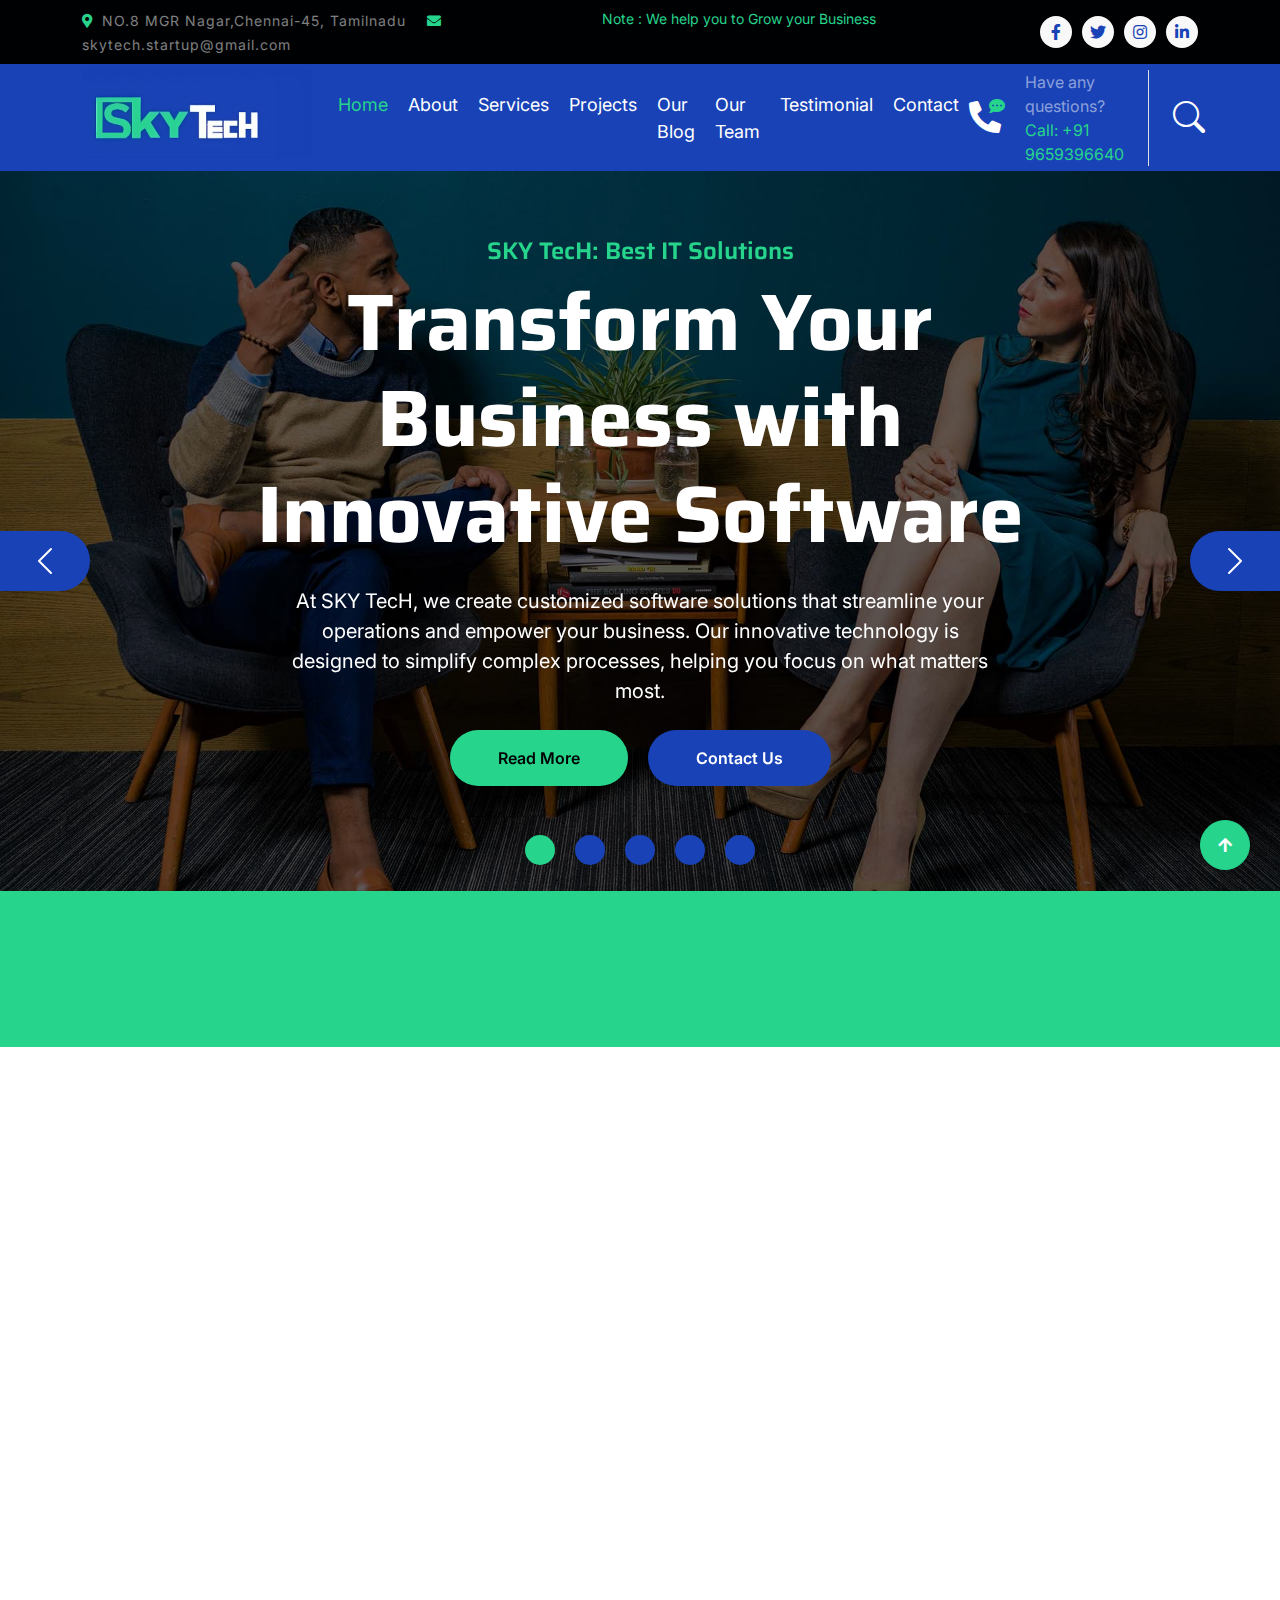
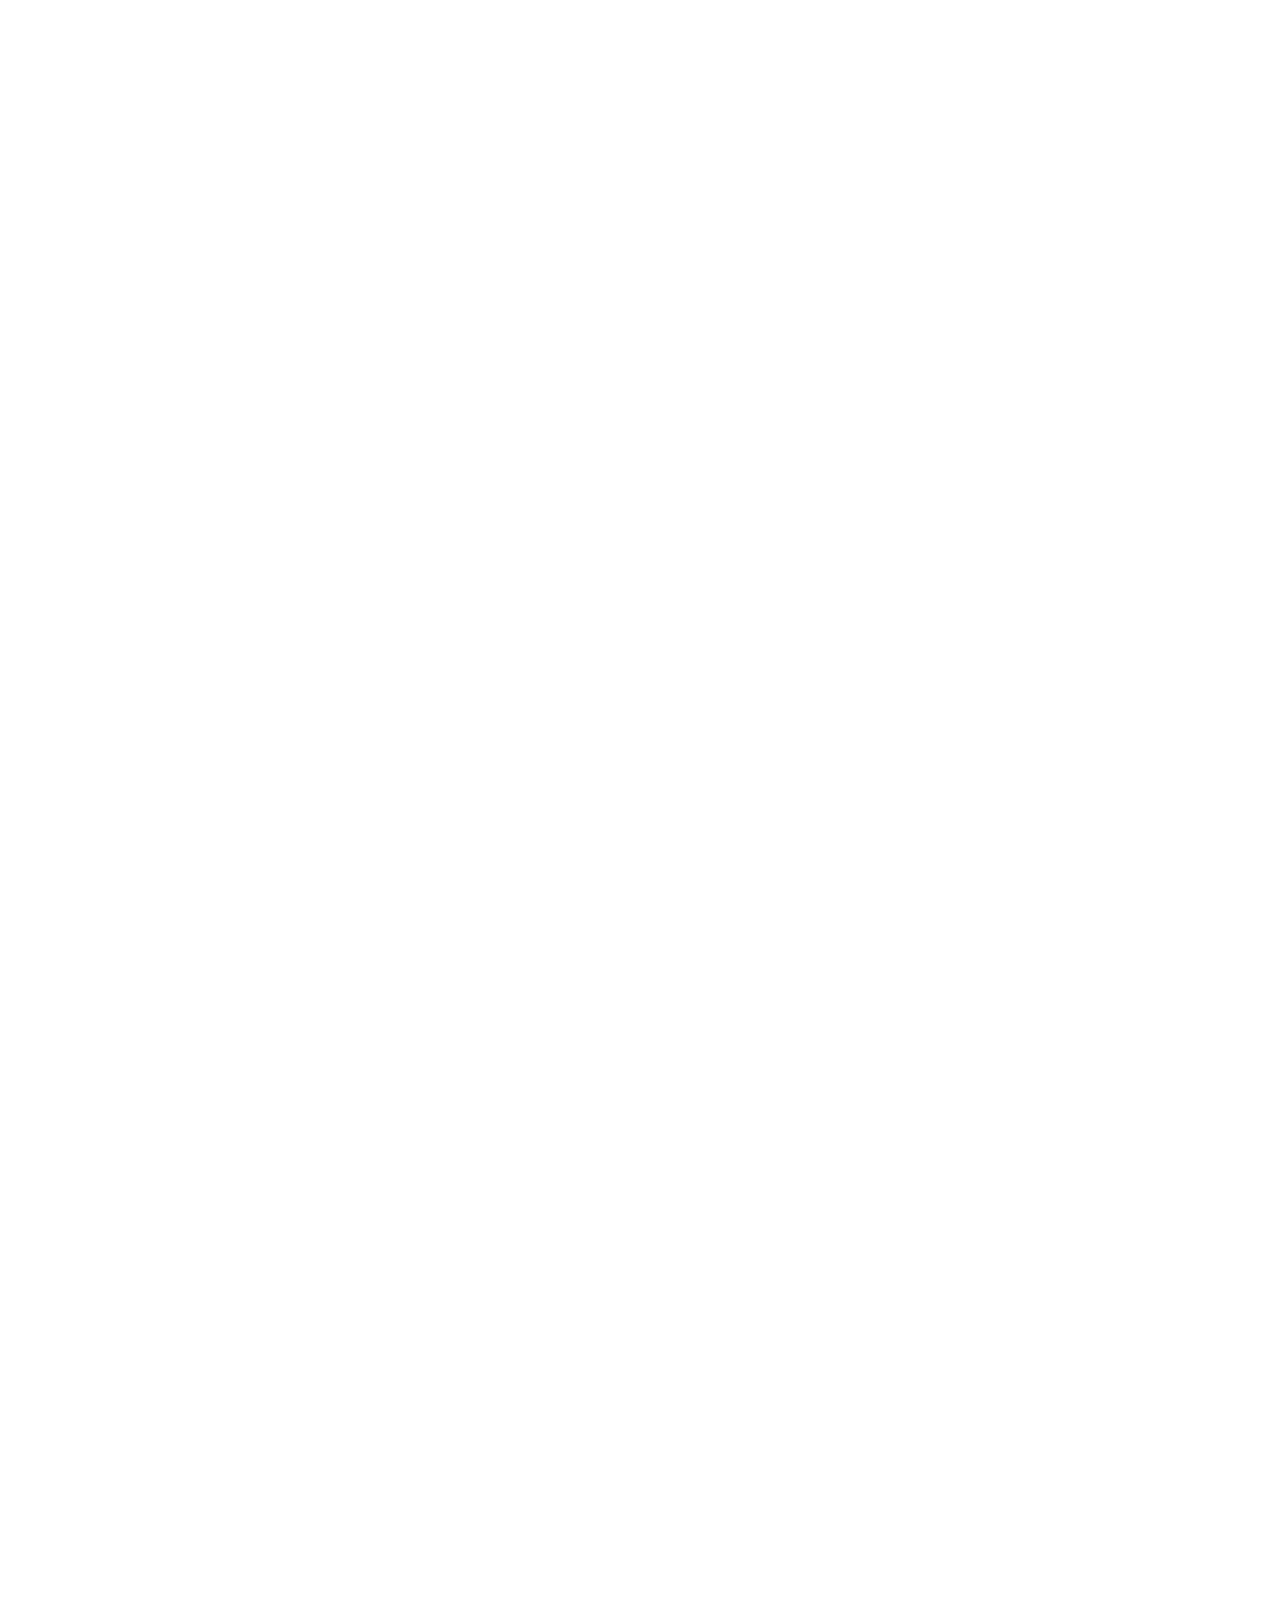
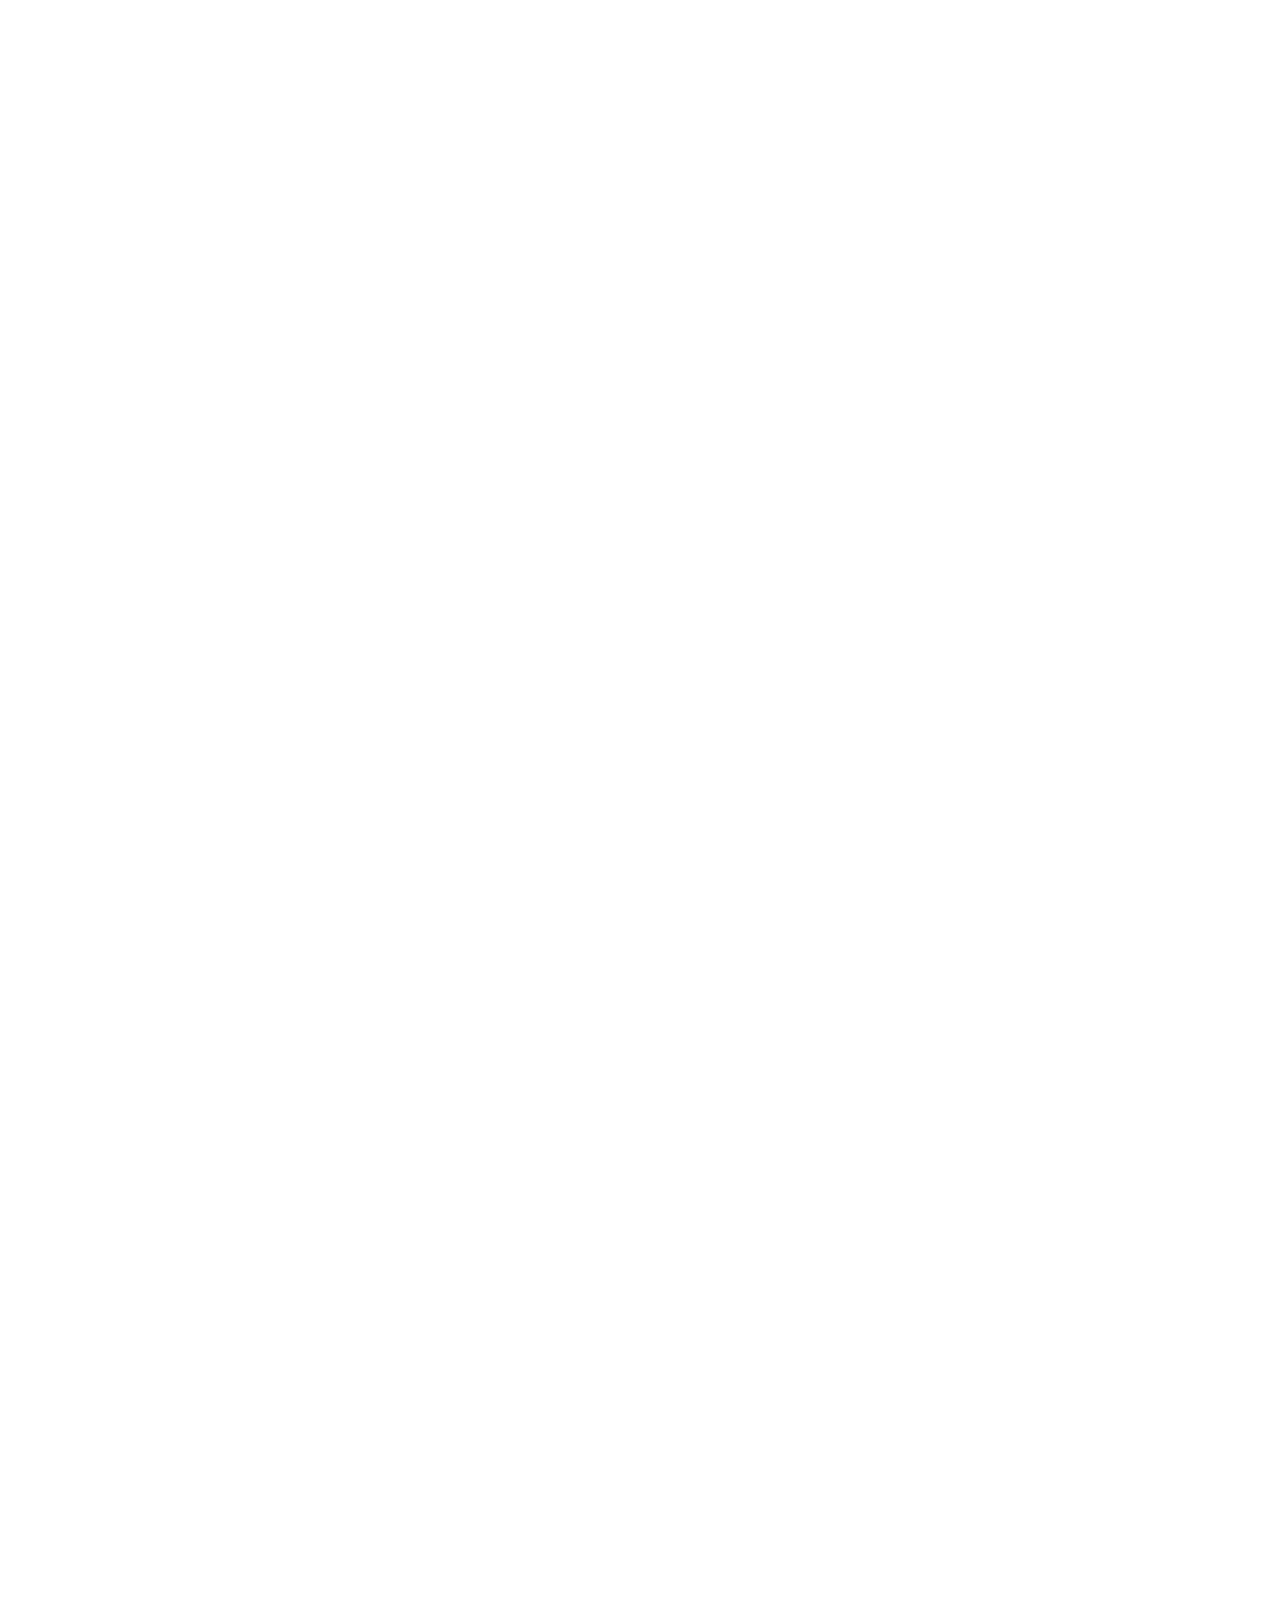
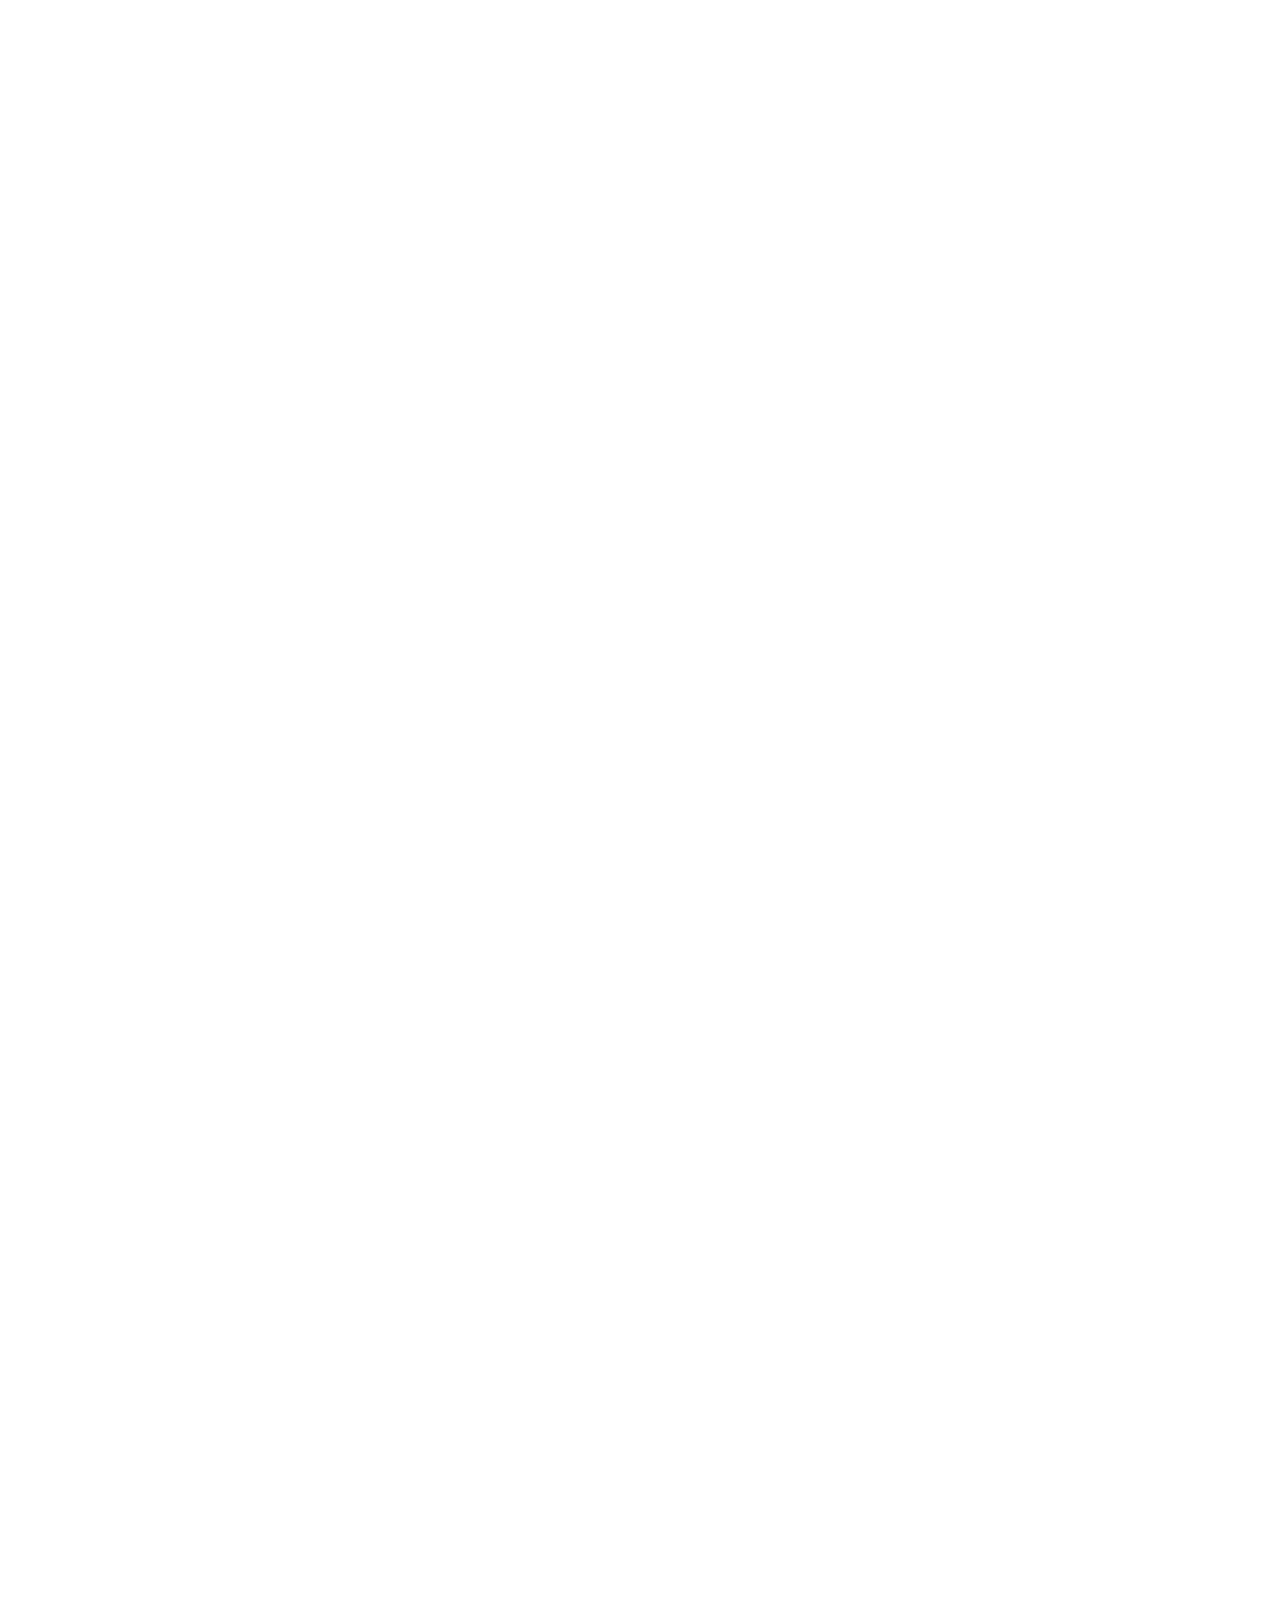
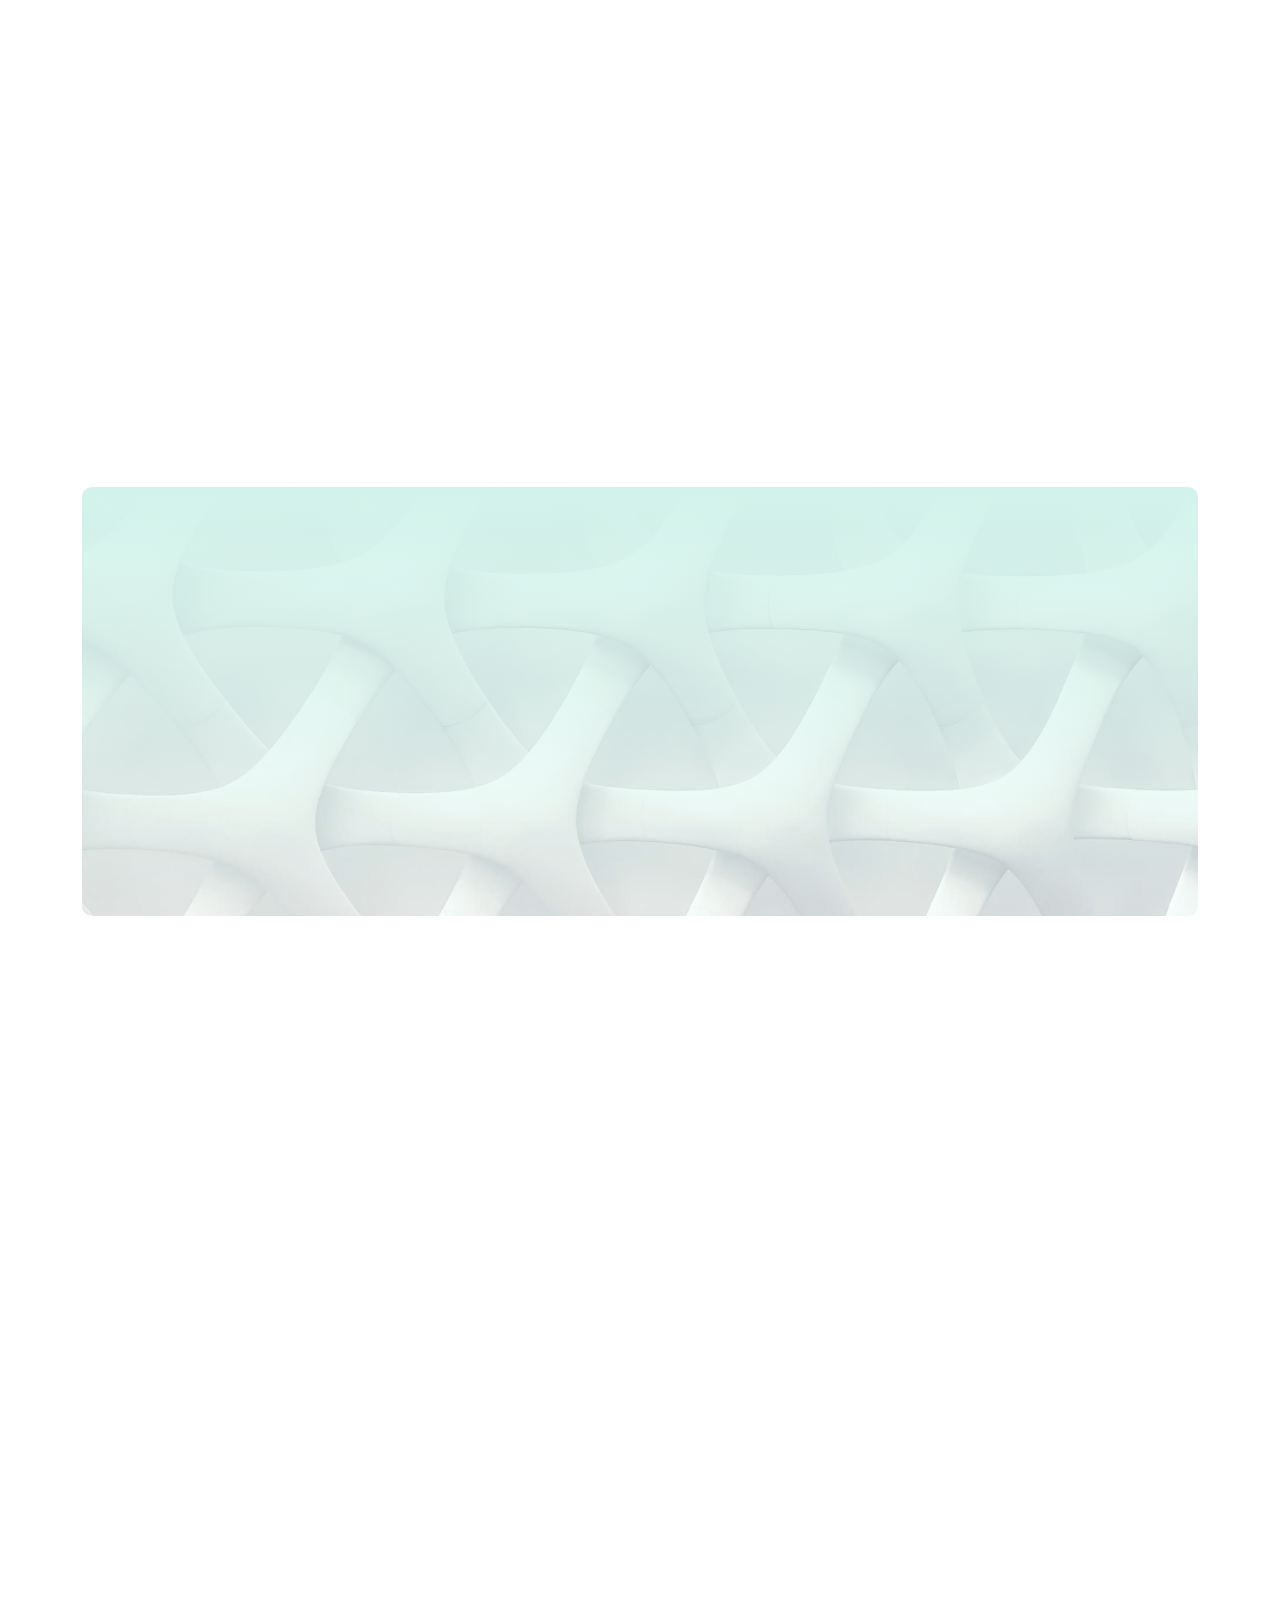
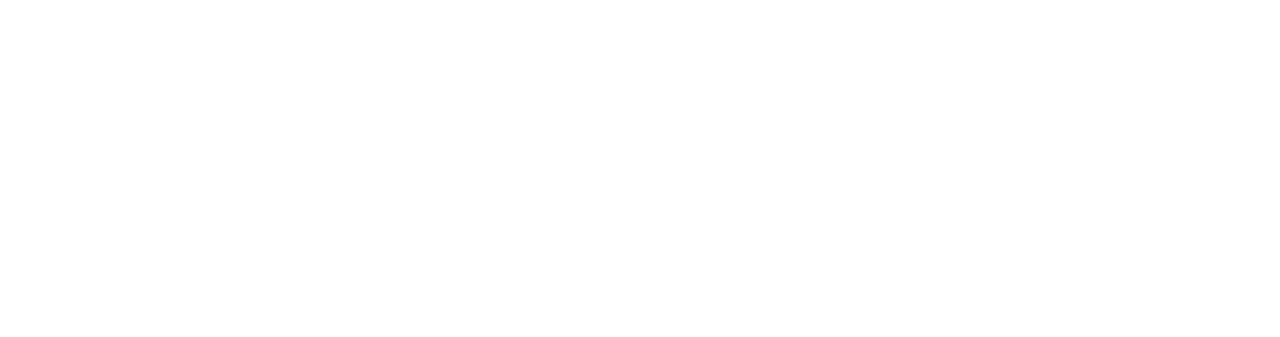
<file: index.html>
<!DOCTYPE html>
<html lang="en">

    <head>
        <meta charset="utf-8">
        <title>SKY TecH</title>
        <meta content="width=device-width, initial-scale=1.0" name="viewport">
        <meta content="" name="keywords">
        <meta content="" name="description">

        <!-- Google Web Fonts -->
        <link rel="preconnect" href="https://fonts.googleapis.com">
        <link rel="preconnect" href="https://fonts.gstatic.com" crossorigin>
        <link href="https://fonts.googleapis.com/css2?family=Inter:wght@400;500;600&family=Saira:wght@500;600;700&display=swap" rel="stylesheet"> 
        <link rel="icon" type="image/x-icon" href="img/sky_blue_bg.png"/>
        <!-- Icon Font Stylesheet -->
        <link href="https://cdnjs.cloudflare.com/ajax/libs/font-awesome/5.10.0/css/all.min.css" rel="stylesheet">
        <link href="https://cdn.jsdelivr.net/npm/bootstrap-icons@1.4.1/font/bootstrap-icons.css" rel="stylesheet">

        <!-- Libraries Stylesheet -->
        <link href="lib/animate/animate.min.css" rel="stylesheet">
        <link href="lib/owlcarousel/assets/owl.carousel.min.css" rel="stylesheet">

        <!-- Customized Bootstrap Stylesheet -->
        <link href="css/bootstrap.min.css" rel="stylesheet">

        <!-- Template Stylesheet -->
        <link href="css/style.css" rel="stylesheet">
    </head>

    <body>
        <!-- Header Start -->
        <!-- Spinner Start -->
<div id="spinner" class="show position-fixed translate-middle w-100 vh-100 top-50 start-50 d-flex align-items-center justify-content-center">
    <div class="spinner-grow text-primary" role="status"></div>
</div>
<!-- Spinner End -->

<!-- Topbar Start -->
<div class="container-fluid bg-dark py-2 d-none d-md-flex">
    <div class="container">
        <div class="d-flex justify-content-between topbar">
            <div class="top-info">
                <small class="me-3 text-white-50"><a href="#"><i class="fas fa-map-marker-alt me-2 text-secondary"></i></a>NO.8 MGR Nagar,Chennai-45, Tamilnadu</small>
                <small class="me-3 text-white-50"><a href="#"><i class="fas fa-envelope me-2 text-secondary"></i></a>skytech.startup@gmail.com</small>
            </div>
            <div id="note" class="text-secondary d-none d-xl-flex"><small>Note : We help you to Grow your Business</small></div>
            <div class="top-link">
                <a href="" class="bg-light nav-fill btn btn-sm-square rounded-circle"><i class="fab fa-facebook-f text-primary"></i></a>
                <a href="" class="bg-light nav-fill btn btn-sm-square rounded-circle"><i class="fab fa-twitter text-primary"></i></a>
                <a href="https://www.instagram.com/skytech.corporate/" target="_blank" class="bg-light nav-fill btn btn-sm-square rounded-circle"><i class="fab fa-instagram text-primary"></i></a>
                <a href="" class="bg-light nav-fill btn btn-sm-square rounded-circle me-0"><i class="fab fa-linkedin-in text-primary"></i></a>
            </div>
        </div>
    </div>
</div>
<!-- Topbar End -->

<!-- Navbar Start -->
<div class="container-fluid bg-primary">
    <div class="container">
        <nav class="navbar navbar-dark navbar-expand-lg py-0">
            <a href="index.html" class="navbar-brand">
                <h1 class="text-white fw-bold d-block"><img src="img/sky_blue_bg.png" style="    width: 230px;"/></h1>
            </a>
            <button type="button" class="navbar-toggler me-0" data-bs-toggle="collapse" data-bs-target="#navbarCollapse">
                <span class="navbar-toggler-icon"></span>
            </button>
            <div class="collapse navbar-collapse bg-transparent" id="navbarCollapse">
                <div class="navbar-nav ms-auto mx-xl-auto p-0">
                    <a href="index.html" class="nav-item nav-link active text-secondary">Home</a>
                    <a href="about.html" class="nav-item nav-link">About</a>
                    <a href="service.html" class="nav-item nav-link">Services</a>
                    <a href="project.html" class="nav-item nav-link">Projects</a>
                    <a href="blog.html" class="nav-item nav-link">Our Blog</a>
                    <a href="team.html" class="nav-item nav-link">Our Team</a>
                    <a href="testimonial.html" class="nav-item nav-link">Testimonial</a>
                    <!-- <div class="nav-item dropdown">
                        <a href="#" class="nav-link dropdown-toggle" data-bs-toggle="dropdown">Pages</a>
                        <div class="dropdown-menu rounded">
                             
                            <a href="testimonial.html" class="dropdown-item"></a>
                            <a href="404.html" class="dropdown-item">404 Page</a>
                        </div>
                    </div> -->
                    <a href="contact.html" class="nav-item nav-link">Contact</a>
                </div>
            </div>
            <div class="d-none d-xl-flex flex-shirink-0">
                <div id="phone-tada" class="d-flex align-items-center justify-content-center me-4">
                    <a href="" class="position-relative animated tada infinite">
                        <i class="fa fa-phone-alt text-white fa-2x"></i>
                        <div class="position-absolute" style="top: -7px; left: 20px;">
                            <span><i class="fa fa-comment-dots text-secondary"></i></span>
                        </div>
                    </a>
                </div>
                <div class="d-flex flex-column pe-4 border-end">
                    <span class="text-white-50">Have any questions?</span>
                    <span class="text-secondary">Call: +91 9659396640</span>
                </div>
                <div class="d-flex align-items-center justify-content-center ms-4 ">
                    <a href="#"><i class="bi bi-search text-white fa-2x"></i> </a>
                </div>
            </div>
        </nav>
    </div>
</div>
<!-- Navbar End -->
        <!-- Header End -->

        <!-- Carousel Start -->
        <div class="container-fluid px-0">
            <div id="carouselId" class="carousel slide" data-bs-ride="carousel">
                <ol class="carousel-indicators">
                    <li data-bs-target="#carouselId" data-bs-slide-to="0" class="active" aria-current="true" aria-label="First slide"></li>
                    <li data-bs-target="#carouselId" data-bs-slide-to="1" aria-label="Second slide"></li>
                    <li data-bs-target="#carouselId" data-bs-slide-to="2" aria-label="Third slide"></li>
                    <li data-bs-target="#carouselId" data-bs-slide-to="3" aria-label="Fourth slide"></li>
                    <li data-bs-target="#carouselId" data-bs-slide-to="4" aria-label="Fifth slide"></li>
                </ol>
                <div class="carousel-inner" role="listbox">
                    <div class="carousel-item active">
                        <img src="img/carousel-1.jpg" class="img-fluid" alt="First slide">
                        <div class="carousel-caption">
                            <div class="container carousel-content">
                                <h6 class="text-secondary h4 animated fadeInUp">SKY TecH: Best IT Solutions</h6>
                                <h1 class="text-white display-1 mb-4 animated fadeInRight">Transform Your Business with Innovative Software</h1>
                                <p class="mb-4 text-white fs-5 animated fadeInDown">At SKY TecH, we create customized software solutions that streamline your operations and empower your business. Our innovative technology is designed to simplify complex processes, helping you focus on what matters most.</p>
                                <a href="" class="me-2"><button type="button" class="px-4 py-sm-3 px-sm-5 btn btn-primary rounded-pill carousel-content-btn1 animated fadeInLeft">Read More</button></a>
                                <a href="" class="ms-2"><button type="button" class="px-4 py-sm-3 px-sm-5 btn btn-primary rounded-pill carousel-content-btn2 animated fadeInRight">Contact Us</button></a>
                            </div>
                        </div>
                    </div>
                    <div class="carousel-item">
                        <img src="img/carousel-2.jpg" class="img-fluid" alt="Second slide">
                        <div class="carousel-caption">
                            <div class="container carousel-content">
                                <h6 class="text-secondary h4 animated fadeInUp">SKY TecH: Best IT Solutions</h6>
                                <h1 class="text-white display-1 mb-4 animated fadeInLeft">Custom Software Development Tailored for You</h1>
                                <p class="mb-4 text-white fs-5 animated fadeInDown">Every business is unique, and so are our solutions. Our expert team collaborates with you to develop software that aligns perfectly with your goals and requirements. From concept to launch, we ensure a smooth and efficient development process that meets your needs.</p>
                                <a href="" class="me-2"><button type="button" class="px-4 py-sm-3 px-sm-5 btn btn-primary rounded-pill carousel-content-btn1 animated fadeInLeft">Read More</button></a>
                                <a href="" class="ms-2"><button type="button" class="px-4 py-sm-3 px-sm-5 btn btn-primary rounded-pill carousel-content-btn2 animated fadeInRight">Contact Us</button></a>
                            </div>
                        </div>
                    </div>
                    <div class="carousel-item">
                        <img src="img/carousel-1.jpg" class="img-fluid" alt="Third slide">
                        <div class="carousel-caption">
                            <div class="container carousel-content">
                                <h6 class="text-secondary h4 animated fadeInUp">SKY TecH: Best IT Solutions</h6>
                                <h1 class="text-white display-1 mb-4 animated fadeInLeft">Embrace the Cloud for Greater Flexibility</h1>
                                <p class="mb-4 text-white fs-5 animated fadeInDown">Our secure and scalable cloud solutions enable your business to operate efficiently from anywhere. Enhance collaboration among your teams and access your data seamlessly with our tailored cloud services that adapt to your growth.</p>
                                <a href="" class="me-2"><button type="button" class="px-4 py-sm-3 px-sm-5 btn btn-primary rounded-pill carousel-content-btn1 animated fadeInLeft">Read More</button></a>
                                <a href="" class="ms-2"><button type="button" class="px-4 py-sm-3 px-sm-5 btn btn-primary rounded-pill carousel-content-btn2 animated fadeInRight">Contact Us</button></a>
                            </div>
                        </div>
                    </div>
                    <div class="carousel-item">
                        <img src="img/carousel-2.jpg" class="img-fluid" alt="Fourth slide">
                        <div class="carousel-caption">
                            <div class="container carousel-content">
                                <h6 class="text-secondary h4 animated fadeInUp">SKY TecH: Best IT Solutions</h6>
                                <h1 class="text-white display-1 mb-4 animated fadeInLeft">Engage Customers with Powerful Mobile Apps</h1>
                                <p class="mb-4 text-white fs-5 animated fadeInDown">In today’s mobile-first world, having an intuitive mobile app is essential. We design user-friendly applications that enhance customer engagement, boost brand loyalty, and provide a seamless experience across devices. Let us help you connect with your audience.</p>
                                <a href="" class="me-2"><button type="button" class="px-4 py-sm-3 px-sm-5 btn btn-primary rounded-pill carousel-content-btn1 animated fadeInLeft">Read More</button></a>
                                <a href="" class="ms-2"><button type="button" class="px-4 py-sm-3 px-sm-5 btn btn-primary rounded-pill carousel-content-btn2 animated fadeInRight">Contact Us</button></a>
                            </div>
                        </div>
                    </div>
                    <div class="carousel-item">
                        <img src="img/carousel-1.jpg" class="img-fluid" alt="Fifth slide">
                        <div class="carousel-caption">
                            <div class="container carousel-content">
                                <h6 class="text-secondary h4 animated fadeInUp">SKY TecH: Best IT Solutions</h6>
                                <h1 class="text-white display-1 mb-4 animated fadeInLeft">Insights and Expertise at Your Fingertips</h1>
                                <p class="mb-4 text-white fs-5 animated fadeInDown">Stay informed with our latest blog posts and industry news. At SKY TecH, we share valuable insights on technology trends, software development, and best practices to help you navigate the digital landscape with confidence.</p>
                                <a href="" class="me-2"><button type="button" class="px-4 py-sm-3 px-sm-5 btn btn-primary rounded-pill carousel-content-btn1 animated fadeInLeft">Read More</button></a>
                                <a href="" class="ms-2"><button type="button" class="px-4 py-sm-3 px-sm-5 btn btn-primary rounded-pill carousel-content-btn2 animated fadeInRight">Contact Us</button></a>
                            </div>
                        </div>
                    </div>
                </div>
                <button class="carousel-control-prev" type="button" data-bs-target="#carouselId" data-bs-slide="prev">
                    <span class="carousel-control-prev-icon" aria-hidden="true"></span>
                    <span class="visually-hidden">Previous</span>
                </button>
                <button class="carousel-control-next" type="button" data-bs-target="#carouselId" data-bs-slide="next">
                    <span class="carousel-control-next-icon" aria-hidden="true"></span>
                    <span class="visually-hidden">Next</span>
                </button>
            </div>
        </div>
        <!-- Carousel End -->

        <!-- Fact Start -->
        <div class="container-fluid bg-secondary py-5">
    <div class="container">
        <div class="row">
            <div class="col-lg-3 wow fadeIn" data-wow-delay=".1s">
                <div class="d-flex counter">
                    <h1 class="me-3 text-primary counter-value">50</h1>
                    <h5 class="text-white mt-1">Success in getting happy customer</h5>
                </div>
            </div>
            <div class="col-lg-3 wow fadeIn" data-wow-delay=".3s">
                <div class="d-flex counter">
                    <h1 class="me-3 text-primary counter-value">35</h1>
                    <h5 class="text-white mt-1">Successful business</h5>
                </div>
            </div>
            <div class="col-lg-3 wow fadeIn" data-wow-delay=".5s">
                <div class="d-flex counter">
                    <h1 class="me-3 text-primary counter-value">50</h1>
                    <h5 class="text-white mt-1">Total clients who love SKY Tech</h5>
                </div>
            </div>
            <div class="col-lg-3 wow fadeIn" data-wow-delay=".7s">
                <div class="d-flex counter">
                    <h1 class="me-3 text-primary counter-value">40</h1>
                    <h5 class="text-white mt-1">Stars reviews given by satisfied clients</h5>
                </div>
            </div>
        </div>
    </div>
</div>
        <!-- Fact End -->

        <!-- About Start -->
        <div class="container-fluid py-5 my-5">
            <div class="container pt-5">
                <div class="row g-5">
                    <div class="col-lg-5 col-md-6 col-sm-12 wow fadeIn" data-wow-delay=".3s">
                        <div class="h-100 position-relative">
                            <img src="img/about-1.jpg" class="img-fluid w-75 rounded" alt="" style="margin-bottom: 25%;">
                            <div class="position-absolute w-75" style="top: 25%; left: 25%;">
                                <img src="img/about-2.jpg" class="img-fluid w-100 rounded" alt="">
                            </div>
                        </div>
                    </div>
                    <div class="col-lg-7 col-md-6 col-sm-12 wow fadeIn" data-wow-delay=".5s">
                        <h5 class="text-primary">About Us</h5>
                        <h1 class="mb-4">SKY TecH: Smart, Efficient Software for Growing Businesses</h1>
                        <p><b>SKY TecH is a software company dedicated to delivering smart, efficient, and easy-to-use solutions that help businesses grow and succeed.</b> Our team focuses on creating software that is not only powerful but also simple to use, enabling businesses to streamline operations and focus on what matters most. We understand that every business has unique needs, which is why we specialize in building customized solutions that align perfectly with your goals.</p>
                        <p class="mb-4">With a commitment to innovation and reliability, SKY TecH ensures that our technology grows with your business, providing scalable solutions that can adapt to your evolving demands. Whether you're a small startup or an established enterprise, our software is designed to enhance productivity, reduce complexity, and help you stay ahead in a competitive market. By integrating cutting-edge technologies like AI and automation, we aim to provide tools that make your daily operations smoother and more efficient, freeing up time and resources for growth.</p>
                        <p class="mb-4">Our ultimate goal is to empower businesses through practical, forward-thinking technology that drives success today and in the future.</p>
                        <a href="" class="btn btn-secondary rounded-pill px-5 py-3 text-white">More Details</a>
                    </div>
                </div>
            </div>
        </div>
        <!-- About End -->

        <!-- Services Start -->
        <div class="container-fluid services py-5 mb-5">
            <div class="container">
                <div class="text-center mx-auto pb-5 wow fadeIn" data-wow-delay=".3s" style="max-width: 600px;">
                    <h5 class="text-primary">Our Services</h5>
                    <h1>Services Built Specifically For Your Business</h1>
                </div>
                <div class="row g-5 services-inner">
                    <div class="col-md-6 col-lg-4 wow fadeIn" data-wow-delay=".3s">
                        <div class="services-item bg-light">
                            <div class="p-4 text-center services-content">
                                <div class="services-content-icon">
                                    <i class="fa fa-code fa-7x mb-4 text-primary"></i>
                                    <h4 class="mb-3">Web Design</h4>
                                    <p class="mb-4">At SKY TecH, we craft clean, modern, and responsive websites that reflect your brand. Our designs focus on user experience, ensuring your site looks great and functions seamlessly across all devices. From concept to launch, we build websites that help your business stand out online.</p>
                                    <a href="" class="btn btn-secondary text-white px-5 py-3 rounded-pill">Read More</a>
                                </div>
                            </div>
                        </div>
                    </div>
                    <div class="col-md-6 col-lg-4 wow fadeIn" data-wow-delay=".5s">
                        <div class="services-item bg-light">
                            <div class="p-4 text-center services-content">
                                <div class="services-content-icon">
                                    <i class="fa fa-laptop fa-7x mb-4 text-primary"></i>
                                    <h4 class="mb-3">Web Development</h4>
                                    <p class="mb-4">At SKY TecH, we develop fast, secure, and scalable websites tailored to your business needs. Our team builds reliable, feature-rich solutions using the latest technologies to ensure smooth performance. Whether it’s an e-commerce platform, a corporate site, or a custom web app, we deliver robust web development services that drive results.</p>
                                    <a href="" class="btn btn-secondary text-white px-5 py-3 rounded-pill">Read More</a>
                                </div>
                            </div>
                        </div>
                    </div>
                    <div class="col-md-6 col-lg-4 wow fadeIn" data-wow-delay=".5s">
                        <div class="services-item bg-light">
                            <div class="p-4 text-center services-content">
                                <div class="services-content-icon">
                                    <i class="fa fa-mobile fa-7x mb-4 text-primary"></i>
                                    <h4 class="mb-3">Mobile App Development</h4>
                                    <p class="mb-4">SKY TecH specializes in creating powerful, intuitive mobile apps that bring your ideas to life. Our apps are designed for seamless performance on both iOS and Android, offering exceptional user experience. From concept to deployment, we develop custom mobile solutions that help you engage your audience and grow your business.</p>
                                    <a href="" class="btn btn-secondary text-white px-5 py-3 rounded-pill">Read More</a>
                                </div>
                            </div>
                        </div>
                    </div>
                    <div class="col-md-6 col-lg-4 wow fadeIn" data-wow-delay=".7s">
                        <div class="services-item bg-light">
                            <div class="p-4 text-center services-content">
                                <div class="services-content-icon">
                                    <i class="fa fa-external-link-alt fa-7x mb-4 text-primary"></i>
                                    <h4 class="mb-3">UI/UX Design</h4>
                                    <p class="mb-4">At SKY TecH, we design intuitive user interfaces and experiences that prioritize simplicity and usability. Our UI/UX design process is focused on creating visually appealing, user-friendly interfaces that drive engagement. We combine creativity with functionality to ensure your product is not only beautiful but also easy to navigate, delivering an exceptional user experience.</p>
                                    <a href="" class="btn btn-secondary text-white px-5 py-3 rounded-pill">Read More</a>
                                </div>
                            </div>
                        </div>
                    </div>
                    <div class="col-md-6 col-lg-4 wow fadeIn" data-wow-delay=".5s">
                        <div class="services-item bg-light">
                            <div class="p-4 text-center services-content">
                                <div class="services-content-icon">
                                    <i class="fa fa-envelope-open fa-7x mb-4 text-primary"></i>
                                    <h4 class="mb-3">Digital Marketing</h4>
                                    <p class="mb-4">At SKY TecH, we provide strategic digital marketing solutions to help your business grow online. Our services include SEO, social media marketing, email campaigns, and pay-per-click advertising, all tailored to your target audience. We focus on increasing your brand’s visibility, driving traffic, and generating leads to boost your digital presence.</p>
                                    <a href="" class="btn btn-secondary text-white px-5 py-3 rounded-pill">Read More</a>
                                </div>
                            </div>
                        </div>
                    </div>                     
                    <!-- <div class="col-md-6 col-lg-4 wow fadeIn" data-wow-delay=".7s">
                        <div class="services-item bg-light">
                            <div class="p-4 text-center services-content">
                                <div class="services-content-icon">
                                    <i class="fas fa-laptop fa-7x mb-4 text-primary"></i>
                                    <h4 class="mb-3">Programming</h4>
                                    <p class="mb-4">Lorem ipsum dolor sit amet elit. Sed efficitur quis purus ut interdum. Aliquam dolor eget urna ultricies tincidunt.</p>
                                    <a href="" class="btn btn-secondary text-white px-5 py-3 rounded-pill">Read More</a>
                                </div>
                            </div>
                        </div>
                    </div> -->
                    <div class="col-md-6 col-lg-4 wow fadeIn" data-wow-delay=".3s">
                        <div class="services-item bg-light">
                            <div class="p-4 text-center services-content">
                                <div class="services-content-icon">
                                    <i class="fas fa-server fa-7x mb-4 text-primary"></i>
                                    <h4 class="mb-3">Hosting & Maintenance Plan</h4>
                                    <p class="mb-4">SKY TecH offers reliable hosting and comprehensive maintenance plans to keep your website running smoothly. Our hosting services ensure fast loading times, security, and uptime. With regular updates, performance monitoring, and ongoing support, we make sure your site stays optimized and secure, so you can focus on your business.</p>
                                    <a href="" class="btn btn-secondary text-white px-5 py-3 rounded-pill">Read More</a>
                                </div>
                                
                            </div>
                        </div>
                    </div>
                    <!-- <div class="col-md-6 col-lg-4 wow fadeIn" data-wow-delay=".3s">
                        <div class="services-item bg-light">
                            <div class="p-4 text-center services-content">
                                <div class="services-content-icon">
                                    <i class="fas fa-calendar fa-7x mb-4 text-primary"></i>
                                    <h4 class="mb-3">Maintenance Plan</h4>
                                    <p class="mb-4">Lorem ipsum dolor sit amet elit. Sed efficitur quis purus ut interdum. Aliquam dolor eget urna ultricies tincidunt.</p>
                                    <a href="" class="btn btn-secondary text-white px-5 py-3 rounded-pill">Read More</a>
                                </div>
                                
                            </div>
                        </div>
                    </div> -->
                </div>
            </div>
        </div>
        <!-- Services End -->

        <!-- Project Start -->
        <div class="container-fluid project py-5 mb-5">
            <div class="container">
                <div class="text-center mx-auto pb-5 wow fadeIn" data-wow-delay=".3s" style="max-width: 600px;">
                    <h5 class="text-primary">Our Project</h5>
                    <h1>Our Recently Completed Projects</h1>
                </div>
                <div class="row g-5">
                    <div class="col-md-6 col-lg-4 wow fadeIn" data-wow-delay=".3s">
                        <div class="project-item">
                            <div class="project-img">
                                <img src="img/project-1.jpg" class="img-fluid w-100 rounded" alt="">
                                <div class="project-content">
                                    <a href="#" class="text-center">
                                        <h4 class="text-secondary">Web design</h4>
                                        <p class="m-0 text-white">Web Analysis</p>
                                    </a>
                                </div>
                            </div>
                        </div>
                    </div>
                    <div class="col-md-6 col-lg-4 wow fadeIn" data-wow-delay=".3s">
                        <div class="project-item">
                            <div class="project-img">
                                <img src="img/project-4.jpg" class="img-fluid w-100 rounded" alt="">
                                <div class="project-content">
                                    <a href="#" class="text-center">
                                        <h4 class="text-secondary">Web Development</h4>
                                        <p class="m-0 text-white">Web Analysis</p>
                                    </a>
                                </div>
                            </div>
                        </div>
                    </div>
                    <div class="col-md-6 col-lg-4 wow fadeIn" data-wow-delay=".7s">
                        <div class="project-item">
                            <div class="project-img">
                                <img src="img/project-3.jpg" class="img-fluid w-100 rounded" alt="">
                                <div class="project-content">
                                    <a href="#" class="text-center">
                                        <h4 class="text-secondary">Mobile Info</h4>
                                        <p class="m-0 text-white">Upcomming Phone</p>
                                    </a>
                                </div>
                            </div>
                        </div>
                    </div>
                    <div class="col-md-6 col-lg-4 wow fadeIn" data-wow-delay=".5s">
                        <div class="project-item">
                            <div class="project-img">
                                <img src="img/project-5.jpg" class="img-fluid w-100 rounded" alt="">
                                <div class="project-content">
                                    <a href="#" class="text-center">
                                        <h4 class="text-secondary">Digital Marketing</h4>
                                        <p class="m-0 text-white">Marketing Analysis</p>
                                    </a>
                                </div>
                            </div>
                        </div>
                    </div>
                    <div class="col-md-6 col-lg-4 wow fadeIn" data-wow-delay=".5s">
                        <div class="project-item">
                            <div class="project-img">
                                <img src="img/project-2.jpg" class="img-fluid w-100 rounded" alt="">
                                <div class="project-content">
                                    <a href="#" class="text-center">
                                        <h4 class="text-secondary">UI/UX Design</h4>
                                        <p class="m-0 text-white">UI/UX Design Analysis</p>
                                    </a>
                                </div>
                            </div>
                        </div>
                    </div>
                    <div class="col-md-6 col-lg-4 wow fadeIn" data-wow-delay=".7s">
                        <div class="project-item">
                            <div class="project-img">
                                <img src="img/project-6.jpg" class="img-fluid w-100 rounded" alt="">
                                <div class="project-content">
                                    <a href="#" class="text-center">
                                        <h4 class="text-secondary">keyword Research</h4>
                                        <p class="m-0 text-white">keyword Analysis</p>
                                    </a>
                                </div>
                            </div>
                        </div>
                    </div>
                </div>
            </div>
        </div>
        <!-- Project End -->

        <!-- Blog Start -->
        <div class="container-fluid blog py-5 mb-5 ">
            <div class="container">
                <div class="text-center mx-auto pb-5 wow fadeIn" data-wow-delay=".3s" style="max-width: 600px;">
                    <h5 class="text-primary">Our Blog</h5>
                    <h1>Latest Blog & News</h1>
                </div>
                <div class="row g-5 justify-content-center ">
                    <div class="col-lg-6 col-xl-4 wow fadeIn" data-wow-delay=".3s">
                        <div class="blog-item position-relative bg-light rounded">
                            <img src="img/blog-1.jpg" class="img-fluid w-100 rounded-top" alt="">
                            <span class="position-absolute px-4 py-3 bg-primary text-white rounded" style="top: -28px; right: 20px;">Development</span>
                            <div class="blog-btn d-flex justify-content-between position-relative px-3" style="margin-top: -75px;">
                                <div class="blog-icon btn btn-secondary px-3 rounded-pill my-auto">
                                    <a href="" class="btn text-white">Read More</a>
                                </div>
                                <div class="blog-btn-icon btn btn-secondary px-4 py-3 rounded-pill ">
                                    <div class="blog-icon-1">
                                        <p class="text-white px-2">Share<i class="fa fa-arrow-right ms-3"></i></p>
                                    </div>
                                    <div class="blog-icon-2">
                                        <a href="" class="btn me-1"><i class="fab fa-facebook-f text-white"></i></a>
                                        <a href="" class="btn me-1"><i class="fab fa-twitter text-white"></i></a>
                                        <a href="" class="btn me-1"><i class="fab fa-instagram text-white"></i></a>
                                    </div>
                                </div>
                            </div>
                            <div class="blog-content text-center position-relative px-3" style="margin-top: -25px;">
                                <img src="img/male-profile.jpg" class="img-fluid rounded-circle border border-4 border-white mb-3" alt="">
                                <h5 class="">Sugunavel</h5>
                                <span class="text-secondary">29 March 1993</span>
                                <p class="py-2">At SKY TecH, we design visually appealing and user-friendly websites that enhance your online presence. Our focus is on creating responsive designs that work seamlessly across all devices.</p>
                            </div>
                            <div class="blog-coment d-flex justify-content-between px-4 py-2 border bg-primary rounded-bottom">
                                <a href="" class="text-white"><small><i class="fas fa-share me-2 text-secondary"></i>5324 Share</small></a>
                                <a href="" class="text-white"><small><i class="fa fa-comments me-2 text-secondary"></i>5 Comments</small></a>
                            </div>
                        </div>
                    </div>
                    <div class="col-lg-6 col-xl-4 wow fadeIn" data-wow-delay=".5s">
                        <div class="blog-item position-relative bg-light rounded">
                            <img src="img/blog-2.jpg" class="img-fluid w-100 rounded-top" alt="">
                            <span class="position-absolute px-4 py-3 bg-primary text-white rounded" style="top: -28px; right: 20px;">Mobile App Development</span>
                            <div class="blog-btn d-flex justify-content-between position-relative px-3" style="margin-top: -75px;">
                                <div class="blog-icon btn btn-secondary px-3 rounded-pill my-auto">
                                    <a href="" class="btn text-white ">Read More</a>
                                </div>
                                <div class="blog-btn-icon btn btn-secondary px-4 py-3 rounded-pill ">
                                    <div class="blog-icon-1">
                                        <p class="text-white px-2">Share<i class="fa fa-arrow-right ms-3"></i></p>
                                    </div>
                                    <div class="blog-icon-2">
                                        <a href="" class="btn me-1"><i class="fab fa-facebook-f text-white"></i></a>
                                        <a href="" class="btn me-1"><i class="fab fa-twitter text-white"></i></a>
                                        <a href="" class="btn me-1"><i class="fab fa-instagram text-white"></i></a>
                                    </div>
                                </div>
                            </div>
                            <div class="blog-content text-center position-relative px-3" style="margin-top: -25px;">
                                <img src="img/male-profile.jpg" class="img-fluid rounded-circle border border-4 border-white mb-3" alt="">
                                <h5 class="">Parthiban</h5>
                                <span class="text-secondary">23 April 1991</span>
                                <p class="py-2">We develop intuitive mobile apps that engage users and drive business growth. Our team specializes in creating custom solutions for both iOS and Android platforms, ensuring a smooth user experience.</p>
                            </div>
                            <div class="blog-coment d-flex justify-content-between px-4 py-2 border bg-primary rounded-bottom">
                                <a href="" class="text-white"><small><i class="fas fa-share me-2 text-secondary"></i>5324 Share</small></a>
                                <a href="" class="text-white"><small><i class="fa fa-comments me-2 text-secondary"></i>5 Comments</small></a>
                            </div>
                        </div>
                    </div>
                    <div class="col-lg-6 col-xl-4 wow fadeIn" data-wow-delay=".7s">
                        <div class="blog-item position-relative bg-light rounded">
                            <img src="img/blog-3.jpg" class="img-fluid w-100 rounded-top" alt="">
                            <span class="position-absolute px-4 py-3 bg-primary text-white rounded" style="top: -28px; right: 20px;">UI/UX Design</span>
                            <div class="blog-btn d-flex justify-content-between position-relative px-3" style="margin-top: -75px;">
                                <div class="blog-icon btn btn-secondary px-3 rounded-pill my-auto">
                                    <a href="" class="btn text-white ">Read More</a>
                                </div>
                                <div class="blog-btn-icon btn btn-secondary px-4 py-3 rounded-pill ">
                                    <div class="blog-icon-1">
                                        <p class="text-white px-2">Share<i class="fa fa-arrow-right ms-3"></i></p>
                                    </div>
                                    <div class="blog-icon-2">
                                        <a href="" class="btn me-1"><i class="fab fa-facebook-f text-white"></i></a>
                                        <a href="" class="btn me-1"><i class="fab fa-twitter text-white"></i></a>
                                        <a href="" class="btn me-1"><i class="fab fa-instagram text-white"></i></a>
                                    </div>
                                </div>
                            </div>
                            <div class="blog-content text-center position-relative px-3" style="margin-top: -25px;">
                                <img src="img/male-profile.jpg" class="img-fluid rounded-circle border border-4 border-white mb-3" alt="">
                                <h5 class="">Vasanth Kumar</h5>
                                <span class="text-secondary">28 Feb 2000</span>
                                <p class="py-2">At SKY TecH, we create intuitive and engaging user interfaces that enhance the overall user experience. Our design process focuses on usability and aesthetics, ensuring your product is both functional and visually appealing.</p>
                            </div>
                            <div class="blog-coments d-flex justify-content-between px-4 py-2 border bg-primary rounded-bottom">
                                <a href="" class="text-white"><small><i class="fas fa-share me-2 text-secondary"></i>5324 Share</small></a>
                                <a href="" class="text-white"><small><i class="fa fa-comments me-2 text-secondary"></i>5 Comments</small></a>
                            </div>
                        </div>
                    </div>

                </div>
            </div>
        </div>
        <!-- Blog End -->

        <!-- Team Start -->
        <div class="container-fluid py-5 mb-5 team">
            <div class="container">
                <div class="text-center mx-auto pb-5 wow fadeIn" data-wow-delay=".3s" style="max-width: 600px;">
                    <h5 class="text-primary">Our Team</h5>
                    <h1>Meet our expert Team</h1>
                </div>
                <div class="owl-carousel team-carousel wow fadeIn" data-wow-delay=".5s">
                    <div class="rounded team-item">
                        <div class="team-content">
                            <div class="team-img-icon">
                                <div class="team-img rounded-circle">
                                    <img src="img/male-default.jpg" class="img-fluid w-100 rounded-circle" alt="">
                                </div>
                                <div class="team-name text-center py-3">
                                    <h4 class="">Sugunavel</h4>
                                    <p class="m-0">Senior Software Development Engineer</p>
                                </div>
                                <div class="team-icon d-flex justify-content-center pb-4">
                                    <a class="btn btn-square btn-secondary text-white rounded-circle m-1" href=""><i class="fab fa-facebook-f"></i></a>
                                    <a class="btn btn-square btn-secondary text-white rounded-circle m-1" href=""><i class="fab fa-twitter"></i></a>
                                    <a class="btn btn-square btn-secondary text-white rounded-circle m-1" href=""><i class="fab fa-instagram"></i></a>
                                    <a class="btn btn-square btn-secondary text-white rounded-circle m-1" href=""><i class="fab fa-linkedin-in"></i></a>
                                </div>
                            </div>
                        </div>
                    </div>
                    <div class="rounded team-item">
                        <div class="team-content">
                            <div class="team-img-icon">
                                <div class="team-img rounded-circle">
                                    <img src="img/female-default.png" class="img-fluid w-100 rounded-circle" alt="">
                                </div>
                                <div class="team-name text-center py-3">
                                    <h4 class="">Kumari</h4>
                                    <p class="m-0">Senior Web Developer</p>
                                </div>
                                <div class="team-icon d-flex justify-content-center pb-4">
                                    <a class="btn btn-square btn-secondary text-white rounded-circle m-1" href=""><i class="fab fa-facebook-f"></i></a>
                                    <a class="btn btn-square btn-secondary text-white rounded-circle m-1" href=""><i class="fab fa-twitter"></i></a>
                                    <a class="btn btn-square btn-secondary text-white rounded-circle m-1" href=""><i class="fab fa-instagram"></i></a>
                                    <a class="btn btn-square btn-secondary text-white rounded-circle m-1" href=""><i class="fab fa-linkedin-in"></i></a>
                                </div>
                            </div>
                        </div>
                    </div>
                    <div class="rounded team-item">
                        <div class="team-content">
                            <div class="team-img-icon">
                                <div class="team-img rounded-circle">
                                    <img src="img/male-default.jpg" class="img-fluid w-100 rounded-circle" alt="">
                                </div>
                                <div class="team-name text-center py-3">
                                    <h4 class="">Kalai Vanan</h4>
                                    <p class="m-0">Senior Graphic Designer</p>
                                </div>
                                <div class="team-icon d-flex justify-content-center pb-4">
                                    <a class="btn btn-square btn-secondary text-white rounded-circle m-1" href=""><i class="fab fa-facebook-f"></i></a>
                                    <a class="btn btn-square btn-secondary text-white rounded-circle m-1" href=""><i class="fab fa-twitter"></i></a>
                                    <a class="btn btn-square btn-secondary text-white rounded-circle m-1" href=""><i class="fab fa-instagram"></i></a>
                                    <a class="btn btn-square btn-secondary text-white rounded-circle m-1" href=""><i class="fab fa-linkedin-in"></i></a>
                                </div>
                            </div>
                        </div>
                    </div>
                    <div class="rounded team-item">
                        <div class="team-content">
                            <div class="team-img-icon">
                                <div class="team-img rounded-circle">
                                    <img src="img/male-default.jpg" class="img-fluid w-100 rounded-circle" alt="">
                                </div>
                                <div class="team-name text-center py-3">
                                    <h4 class="">Vasanth Kumar</h4>
                                    <p class="m-0">Graphic Designer</p>
                                </div>
                                <div class="team-icon d-flex justify-content-center pb-4">
                                    <a class="btn btn-square btn-secondary text-white rounded-circle m-1" href=""><i class="fab fa-facebook-f"></i></a>
                                    <a class="btn btn-square btn-secondary text-white rounded-circle m-1" href=""><i class="fab fa-twitter"></i></a>
                                    <a class="btn btn-square btn-secondary text-white rounded-circle m-1" href=""><i class="fab fa-instagram"></i></a>
                                    <a class="btn btn-square btn-secondary text-white rounded-circle m-1" href=""><i class="fab fa-linkedin-in"></i></a>
                                </div>
                            </div>
                        </div>
                    </div>
                    <div class="rounded team-item">
                        <div class="team-content">
                            <div class="team-img-icon">
                                <div class="team-img rounded-circle">
                                    <img src="img/male-default.jpg" class="img-fluid w-100 rounded-circle" alt="">
                                </div>
                                <div class="team-name text-center py-3">
                                    <h4 class="">Kishore</h4>
                                    <p class="m-0">Digital Marketing</p>
                                </div>
                                <div class="team-icon d-flex justify-content-center pb-4">
                                    <a class="btn btn-square btn-secondary text-white rounded-circle m-1" href=""><i class="fab fa-facebook-f"></i></a>
                                    <a class="btn btn-square btn-secondary text-white rounded-circle m-1" href=""><i class="fab fa-twitter"></i></a>
                                    <a class="btn btn-square btn-secondary text-white rounded-circle m-1" href=""><i class="fab fa-instagram"></i></a>
                                    <a class="btn btn-square btn-secondary text-white rounded-circle m-1" href=""><i class="fab fa-linkedin-in"></i></a>
                                </div>
                            </div>
                        </div>
                    </div>
                    <div class="rounded team-item">
                        <div class="team-content">
                            <div class="team-img-icon">
                                <div class="team-img rounded-circle">
                                    <img src="img/male-default.jpg" class="img-fluid w-100 rounded-circle" alt="">
                                </div>
                                <div class="team-name text-center py-3">
                                    <h4 class="">Arul Kumar</h4>
                                    <p class="m-0">Mobile App Developer</p>
                                </div>
                                <div class="team-icon d-flex justify-content-center pb-4">
                                    <a class="btn btn-square btn-secondary text-white rounded-circle m-1" href=""><i class="fab fa-facebook-f"></i></a>
                                    <a class="btn btn-square btn-secondary text-white rounded-circle m-1" href=""><i class="fab fa-twitter"></i></a>
                                    <a class="btn btn-square btn-secondary text-white rounded-circle m-1" href=""><i class="fab fa-instagram"></i></a>
                                    <a class="btn btn-square btn-secondary text-white rounded-circle m-1" href=""><i class="fab fa-linkedin-in"></i></a>
                                </div>
                            </div>
                        </div>
                    </div>
                    <div class="rounded team-item">
                        <div class="team-content">
                            <div class="team-img-icon">
                                <div class="team-img rounded-circle">
                                    <img src="img/male-default.jpg" class="img-fluid w-100 rounded-circle" alt="">
                                </div>
                                <div class="team-name text-center py-3">
                                    <h4 class="">Gowtham</h4>
                                    <p class="m-0">Netwoking Engineer</p>
                                </div>
                                <div class="team-icon d-flex justify-content-center pb-4">
                                    <a class="btn btn-square btn-secondary text-white rounded-circle m-1" href=""><i class="fab fa-facebook-f"></i></a>
                                    <a class="btn btn-square btn-secondary text-white rounded-circle m-1" href=""><i class="fab fa-twitter"></i></a>
                                    <a class="btn btn-square btn-secondary text-white rounded-circle m-1" href=""><i class="fab fa-instagram"></i></a>
                                    <a class="btn btn-square btn-secondary text-white rounded-circle m-1" href=""><i class="fab fa-linkedin-in"></i></a>
                                </div>
                            </div>
                        </div>
                    </div>
                </div>
            </div>
        </div>
        <!-- Team End -->

        <!-- Testimonial Start -->
        <div class="container-fluid testimonial py-5 mb-5">
            <div class="container">
                <div class="text-center mx-auto pb-5 wow fadeIn" data-wow-delay=".3s" style="max-width: 600px;">
                    <h5 class="text-primary">Our Testimonial</h5>
                    <h1>Our Client Saying!</h1>
                </div>
                <div class="owl-carousel testimonial-carousel wow fadeIn" data-wow-delay=".5s">
                    <div class="testimonial-item border p-4">
                        <div class="d-flex align-items-center">
                            <div class="">
                                <img src="img/female-profile.png" alt="">
                            </div>
                            <div class="ms-4">
                                <h4 class="text-secondary">Mrs.Suganthi Sankar</h4>
                                <p class="m-0 pb-3">Education</p>
                                <div class="d-flex pe-5">
                                    <i class="fas fa-star me-1 text-primary"></i>
                                    <i class="fas fa-star me-1 text-primary"></i>
                                    <i class="fas fa-star me-1 text-primary"></i>
                                    <i class="fas fa-star me-1 text-primary"></i>
                                    <i class="fas fa-star me-1 text-primary"></i>
                                </div>
                            </div>
                        </div>
                        <div class="border-top mt-4 pt-3">
                            <p class="mb-0">"SKY TecH completely transformed our website! Their design and development teams were professional, responsive, and delivered beyond our expectations."</p>
                        </div>
                    </div>
                   
                    <div class="testimonial-item border p-4">
                        <div class=" d-flex align-items-center">
                            <div class="">
                                <img src="img/male-profile.jpg" alt="">
                            </div>
                            <div class="ms-4">
                                <h4 class="text-secondary">Mr.Nathish Kumar</h4>
                                <p class="m-0 pb-3">Healthcare</p>
                                <div class="d-flex pe-5">
                                    <i class="fas fa-star me-1 text-primary"></i>
                                    <i class="fas fa-star me-1 text-primary"></i>
                                    <i class="fas fa-star me-1 text-primary"></i>
                                    <i class="fas fa-star me-1 text-primary"></i>
                                    <i class="fas fa-star me-1 text-primary"></i>
                                </div>
                            </div>
                        </div>
                        <div class="border-top mt-4 pt-3">
                            <p class="mb-0">"SKY TecH provided excellent hosting and maintenance for our clinic’s website. Our patients now enjoy a faster, more secure experience when accessing their medical information."</p>
                        </div>
                    </div>
                    <div class="testimonial-item border p-4">
                        <div class=" d-flex align-items-center">
                            <div class="">
                                <img src="img/male-profile.jpg" alt="">
                            </div>
                            <div class="ms-4">
                                <h4 class="text-secondary">Mr.Jagadeesan</h4>
                                <p class="m-0 pb-3">Networking</p>
                                <div class="d-flex pe-5">
                                    <i class="fas fa-star me-1 text-primary"></i>
                                    <i class="fas fa-star me-1 text-primary"></i>
                                    <i class="fas fa-star me-1 text-primary"></i>
                                    <i class="fas fa-star me-1 text-primary"></i>
                                    <i class="fas fa-star me-1 text-primary"></i>
                                </div>
                            </div>
                        </div>
                        <div class="border-top mt-4 pt-3">
                            <p class="mb-0">"I highly recommend SKY TecH for web hosting and maintenance. Our site has never been more secure, and the team is always quick to resolve any issues."</p>
                        </div>
                    </div>
                    <div class="testimonial-item border p-4">
                        <div class=" d-flex align-items-center">
                            <div class="">
                                <img src="img/female-profile.png" alt="">
                            </div>
                            <div class="ms-4">
                                <h4 class="text-secondary">Mrs.Jayanthi</h4>
                                <p class="m-0 pb-3">Healthcare</p>
                                <div class="d-flex pe-5">
                                    <i class="fas fa-star me-1 text-primary"></i>
                                    <i class="fas fa-star me-1 text-primary"></i>
                                    <i class="fas fa-star me-1 text-primary"></i>
                                    <i class="fas fa-star me-1 text-primary"></i>
                                    <i class="fas fa-star me-1 text-primary"></i>
                                </div>
                            </div>
                        </div>
                        <div class="border-top mt-4 pt-3">
                            <p class="mb-0">"SKY TecH’s expertise in mobile app development helped us create an intuitive app that allows parents to easily track their children’s medical records and appointments."</p>
                        </div>
                    </div>
                     <div class="testimonial-item border p-4">
                        <div class=" d-flex align-items-center">
                            <div class="">
                                <img src="img/female-profile.png" alt="">
                            </div>
                            <div class="ms-4">
                                <h4 class="text-secondary">Mrs.Vasanthi Sanjeeve Gandhi</h4>
                                <p class="m-0 pb-3">Education</p>
                                <div class="d-flex pe-5">
                                    <i class="fas fa-star me-1 text-primary"></i>
                                    <i class="fas fa-star me-1 text-primary"></i>
                                    <i class="fas fa-star me-1 text-primary"></i>
                                    <i class="fas fa-star me-1 text-primary"></i>
                                    <i class="fas fa-star me-1 text-primary"></i>
                                </div>
                            </div>
                        </div>
                        <div class="border-top mt-4 pt-3">
                            <p class="mb-0">"The SKY TecH team took the time to understand our vision and created a custom web solution that perfectly fits our educational platform’s needs."</p>
                        </div>
                    </div>
                    <div class="testimonial-item border p-4">
                        <div class=" d-flex align-items-center">
                            <div class="">
                                <img src="img/male-profile.jpg" alt="">
                            </div>
                            <div class="ms-4">
                                <h4 class="text-secondary">Mr.Manikandan</h4>
                                <p class="m-0 pb-3">Cupcake Creations</p>
                                <div class="d-flex pe-5">
                                    <i class="fas fa-star me-1 text-primary"></i>
                                    <i class="fas fa-star me-1 text-primary"></i>
                                    <i class="fas fa-star me-1 text-primary"></i>
                                    <i class="fas fa-star me-1 text-primary"></i>
                                    <i class="fas fa-star me-1 text-primary"></i>
                                </div>
                            </div>
                        </div>
                        <div class="border-top mt-4 pt-3">
                            <p class="mb-0">"Thanks to SKY TecH’s digital marketing services, we’ve seen a major increase in online orders and social media engagement. Our bakery is busier than ever!"</p>
                        </div>
                    </div>
                     <div class="testimonial-item border p-4">
                        <div class=" d-flex align-items-center">
                            <div class="">
                                <img src="img/male-profile.jpg" alt="">
                            </div>
                            <div class="ms-4">
                                <h4 class="text-secondary">Mr.Muthusamy</h4>
                                <p class="m-0 pb-3">Owner of Muthu Silks</p>
                                <div class="d-flex pe-5">
                                    <i class="fas fa-star me-1 text-primary"></i>
                                    <i class="fas fa-star me-1 text-primary"></i>
                                    <i class="fas fa-star me-1 text-primary"></i>
                                    <i class="fas fa-star me-1 text-primary"></i>
                                    <i class="fas fa-star me-1 text-primary"></i>
                                </div>
                            </div>
                        </div>
                        <div class="border-top mt-4 pt-3">
                            <p class="mb-0">"SKY TecH developed a customized web application that streamlines our inventory management and order processing, making our operations much more efficient."</p>
                        </div>
                    </div>
                </div>
            </div>
        </div>

        <!-- Testimonial End -->

        <!-- Footer Start -->
         
        <script type="text/javascript">
   
    // Function to save form data
        function saveData(event) {
            event.preventDefault(); // Prevent form submission

            const name = document.getElementById('name').value;
            const email = document.getElementById('email').value;
            const mobile = document.getElementById('mobile').value;
            const message = document.getElementById('message').value;

            // Create an object to hold the data
            const formData = {
                name: name,
                email: email,
                mobile: mobile,
                message: message,
                timestamp: new Date().toISOString()
            };

            // Log the data to the console
            console.log("Form Data:", formData);

            // Get existing data from local storage
            const existingData = JSON.parse(localStorage.getItem('contactFormData')) || [];
            existingData.push(formData); // Append new data

            // Save updated data back to local storage
            localStorage.setItem('contactFormData', JSON.stringify(existingData));

            alert(`Thank you for contacting us, ${name}. We will get back to you soon.`);
            document.getElementById('contactForm').reset(); // Reset form
        }
     
</script>
<!-- Contact Start -->
<div class="container-fluid py-5 mb-5">
    <div class="container">
        <div class="text-center mx-auto pb-5 wow fadeIn" data-wow-delay=".3s" style="max-width: 600px;">
            <h5 class="text-primary">Get In Touch</h5>
            <h1 class="mb-3">Contact for any query</h1>
            <!-- <p class="mb-2">The contact form is currently inactive. Get a functional and working contact form with Ajax & PHP in a few minutes. Just copy and paste the files, add a little code and you're done. <a href="https://htmlcodex.com/contact-form">Download Now</a>.</p> -->
        </div>
        <div class="contact-detail position-relative p-5">
            <div class="row g-5 mb-5 justify-content-center">
                <div class="col-xl-4 col-lg-6 wow fadeIn" data-wow-delay=".3s">
                    <div class="d-flex bg-light p-3 rounded">
                        <div class="flex-shrink-0 btn-square bg-secondary rounded-circle" style="width: 64px; height: 64px;">
                            <i class="fas fa-map-marker-alt text-white"></i>
                        </div>
                        <div class="ms-3">
                            <h4 class="text-primary">Address</h4>
                            <a href="https://goo.gl/maps/Zd4BCynmTb98ivUJ6" target="_blank" class="h5">Chennai-600045 </br>Salem-636503</a>
                        </div>
                    </div>
                </div>
                <div class="col-xl-4 col-lg-6 wow fadeIn" data-wow-delay=".5s">
                    <div class="d-flex bg-light p-3 rounded">
                        <div class="flex-shrink-0 btn-square bg-secondary rounded-circle" style="width: 64px; height: 64px;">
                            <i class="fa fa-phone text-white"></i>
                        </div>
                        <div class="ms-3">
                            <h4 class="text-primary">Call Us</h4>
                            <a class="h5" href="tel:+91 9659396640" target="_blank">+91 9659396640</a></br>
                            <a class="h5" href="tel:+91 9659396640" target="_blank">+91 9894842640</a>
                        </div>
                    </div>
                </div>
                <div class="col-xl-4 col-lg-6 wow fadeIn" data-wow-delay=".7s">
                    <div class="d-flex bg-light p-3 rounded">
                        <div class="flex-shrink-0 btn-square bg-secondary rounded-circle" style="width: 64px; height: 64px;">
                            <i class="fa fa-envelope text-white"></i>
                        </div>
                        <div class="ms-3">
                            <h4 class="text-primary">Email Us</h4>
                            <a class="h5" href="mailto:skytech@gmail.com" target="_blank">skytech.startup@gmail.com</a>
                        </div>
                    </div>
                </div>
            </div>
            <div class="row g-5">
                <div class="col-lg-6 wow fadeIn" data-wow-delay=".3s">
                    <div class="p-5 h-100 rounded contact-map">
                        <h6 class="text-white">Location: Chennai</h6>
                         <iframe style="height: 48% !important;" class="rounded w-100 h-50" src="https://www.google.com/maps/embed?pb=!1m13!1m8!1m3!1d522.7755612097294!2d80.111474!3d12.937337!3m2!1i1024!2i768!4f13.1!3m2!1m1!2zMTLCsDU2JzE0LjUiTiA4MMKwMDYnNDEuMiJF!5e1!3m2!1sen!2sin!4v1729764843428!5m2!1sen!2sin" style="border:0;" allowfullscreen="" loading="lazy" referrerpolicy="no-referrer-when-downgrade"></iframe>
                        <h6 class="text-white">Location: Salem</h6>
                        <iframe style="height: 48% !important;" class="rounded w-100 h-50" src="https://www.google.com/maps/embed?pb=!1m17!1m12!1m3!1d2100.616092031655!2d77.95401253864198!3d11.748811997116348!2m3!1f0!2f0!3f0!3m2!1i1024!2i768!4f13.1!3m2!1m1!2zMTHCsDQ0JzU1LjciTiA3N8KwNTcnMTkuMSJF!5e1!3m2!1sen!2sin!4v1729765202077!5m2!1sen!2sin" style="border:0;" allowfullscreen="" loading="lazy" referrerpolicy="no-referrer-when-downgrade"></iframe>
                    </div>
                </div>
                
                <div class="col-lg-6 wow fadeIn" data-wow-delay=".5s">
                    <form id="contactForm" onsubmit="saveData(event)">
                    <div class="p-5 rounded contact-form">
                        <div class="mb-4">
                            <input type="text" id="name" name="name" class="form-control border-0 py-3" placeholder="Your Name">
                        </div>
                        <div class="mb-4">
                            <input type="email" id="email" name="email" class="form-control border-0 py-3" placeholder="Your Email">
                        </div>
                        <div class="mb-4">
                            <input type="text" id="mobile" name="mobile" class="form-control border-0 py-3" placeholder="Your Mobile Number">
                        </div>
                        <div class="mb-4">
                            <textarea class="w-100 form-control border-0 py-3" id="message" name="message" rows="6" cols="10" placeholder="Message"></textarea>
                        </div>
                        <div class="text-start">
                            <button class="btn bg-primary text-white py-3 px-5" type="submit">Send Message</button>
                        </div>
                    </div>
                    </form>
                    
                </div>
                
            </div>
        </div>
    </div> 
</div>
        <!-- Contact End -->
<div class="container-fluid footer bg-dark wow fadeIn" data-wow-delay=".3s">
    <div class="container pt-5 pb-4">
        <div class="row g-5">
            <div class="col-lg-3 col-md-6">
                <a href="index.html">
                    <h1 class="text-white fw-bold d-block"><img src="img/sky_black_bg.png" style="    width: 230px;" /></h1>
                </a>
                <p class="mt-4 text-light">At SKY TecH, we're not just about technology; we're about empowering businesses to bloom in
                              the digital era.</p>
                
                <div class="d-flex hightech-link">
                    <a href="" class="btn-light nav-fill btn btn-square rounded-circle me-2"><i class="fab fa-facebook-f text-primary"></i></a>
                    <a href="" class="btn-light nav-fill btn btn-square rounded-circle me-2"><i class="fab fa-twitter text-primary"></i></a>
                    <a href="https://www.instagram.com/skytech.corporate/" target="_blank" class="btn-light nav-fill btn btn-square rounded-circle me-2"><i class="fab fa-instagram text-primary"></i></a>
                    <a href="" class="btn-light nav-fill btn btn-square rounded-circle me-0"><i class="fab fa-linkedin-in text-primary"></i></a>
                </div>
            </div>
            <div class="col-lg-3 col-md-6">
                <a href="#" class="h3 text-secondary">Short Link</a>
                <div class="mt-4 d-flex flex-column short-link">
                    <a href="about.html" class="mb-2 text-white"><i class="fas fa-angle-right text-secondary me-2"></i>About us</a>
                    <a href="contact.html" class="mb-2 text-white"><i class="fas fa-angle-right text-secondary me-2"></i>Contact us</a>
                    <a href="service.html" class="mb-2 text-white"><i class="fas fa-angle-right text-secondary me-2"></i>Our Services</a>
                    <a href="project.html" class="mb-2 text-white"><i class="fas fa-angle-right text-secondary me-2"></i>Our Projects</a>
                    <a href="blog.html" class="mb-2 text-white"><i class="fas fa-angle-right text-secondary me-2"></i>Our Blog</a>
                </div>
            </div>
            <div class="col-lg-3 col-md-6">
                <a href="#" class="h3 text-secondary">Help Link</a>
                <div class="mt-4 d-flex flex-column help-link">
                    <a href="" class="mb-2 text-white"><i class="fas fa-angle-right text-secondary me-2"></i>Terms Of use</a>
                    <a href="" class="mb-2 text-white"><i class="fas fa-angle-right text-secondary me-2"></i>Privacy Policy</a>
                    <a href="" class="mb-2 text-white"><i class="fas fa-angle-right text-secondary me-2"></i>Helps</a>
                    <a href="" class="mb-2 text-white"><i class="fas fa-angle-right text-secondary me-2"></i>FQAs</a>
                    <a href="contact.html" class="mb-2 text-white"><i class="fas fa-angle-right text-secondary me-2"></i>Contact</a>
                </div>
            </div>
            <div class="col-lg-3 col-md-6">
                <a href="#" class="h3 text-secondary">Contact Us</a>
                <div class="text-white mt-4 d-flex flex-column contact-link">
                    <a href="#" class="pb-3 text-light border-bottom border-primary"><i class="fas fa-map-marker-alt text-secondary me-2"></i> Chennai - 600045</a>
                    <a href="#" class="pb-3 text-light border-bottom border-primary"><i class="fas fa-map-marker-alt text-secondary me-2"></i> Salem - 636503</a>
                    <a href="#" class="py-3 text-light border-bottom border-primary"><i class="fas fa-phone-alt text-secondary me-2"></i> +91 9659396640 </a>
                     <a href="#" class="py-3 text-light border-bottom border-primary"><i class="fas fa-phone-alt text-secondary me-2"></i> + 91 9894842640</a>
                    <a href="#" class="py-3 text-light border-bottom border-primary"><i class="fas fa-envelope text-secondary me-2"></i> skytech.startup@gmail.com</a>
                </div>
            </div>
        </div>
        <hr class="text-light mt-5 mb-4">
        <div class="row">
            <div class="col-md-6 text-center text-md-start">
                <p class="text-light"><a href="#" class="text-secondary text-white fw-bold "><i class="fas fa-copyright text-secondary me-2"></i> <img src="img/sky_black_bg.png" style="width: 90px;margin-top: -11px;"/> </a>, All right reserved.</p>
            </div>
            <div class="col-md-6 text-center text-md-end">
                <!--/*** This template is free as long as you keep the footer author’s credit link/attribution link/backlink. If you'd like to use the template without the footer author’s credit link/attribution link/backlink, you can purchase the Credit Removal License from "https://htmlcodex.com/credit-removal". Thank you for your support. ***/-->
                <span class="text-light fw-bold">Designed By<a href="https://htmlcodex.com" class="text-white"> <img src="img/sky_black_bg.png" style="width: 90px;margin-top: -11px;"/></a> </span>
            </div>
        </div>
    </div>
</div>
         
        <!-- Footer End -->

        <!-- Back to Top -->
        <a href="#" class="btn btn-secondary btn-square rounded-circle back-to-top"><i class="fa fa-arrow-up text-white"></i></a>

        <!-- JavaScript Libraries -->
        <script src="https://ajax.googleapis.com/ajax/libs/jquery/3.6.4/jquery.min.js"></script>
        <script src="https://cdn.jsdelivr.net/npm/bootstrap@5.0.0/dist/js/bootstrap.bundle.min.js"></script>
        <script src="lib/wow/wow.min.js"></script>
        <script src="lib/easing/easing.min.js"></script>
        <script src="lib/waypoints/waypoints.min.js"></script>
        <script src="lib/owlcarousel/owl.carousel.min.js"></script>

        <!-- Template Javascript -->
        <script src="js/main.js"></script>
    </body>

</html>
</file>
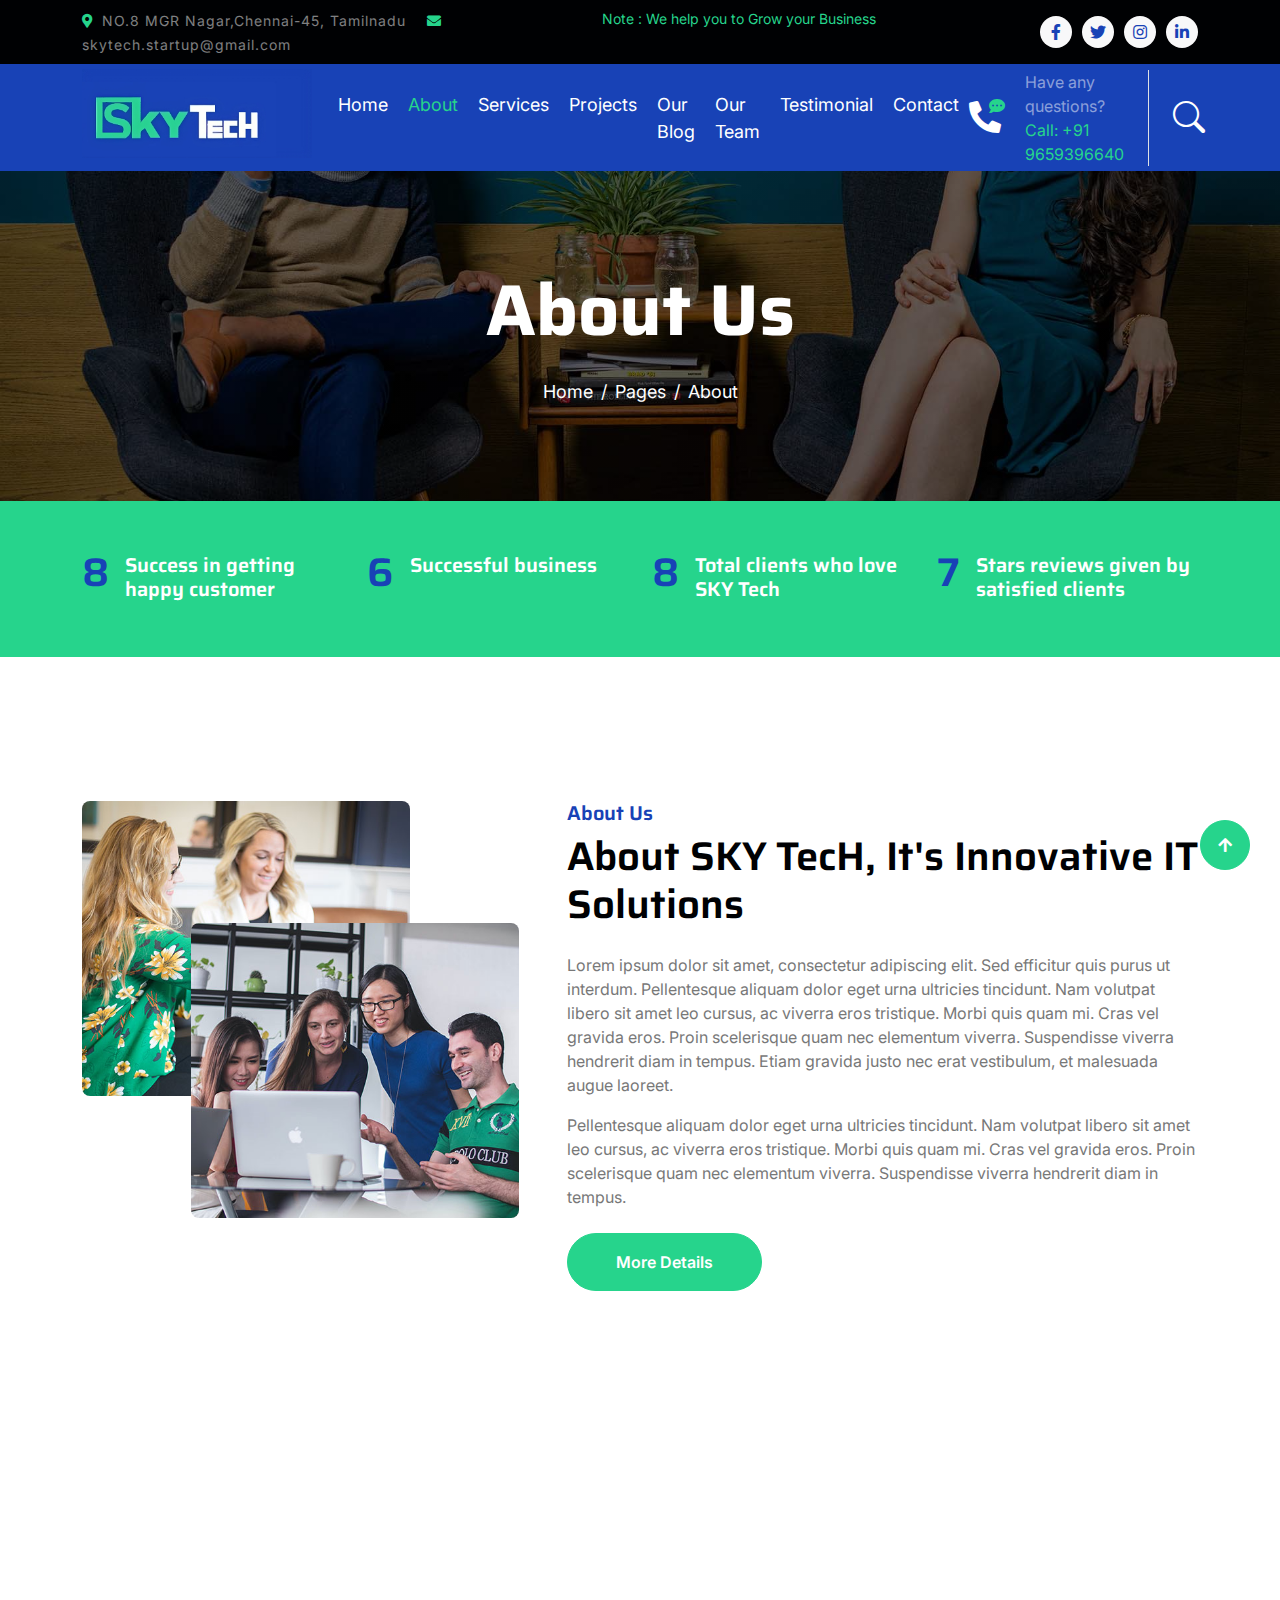
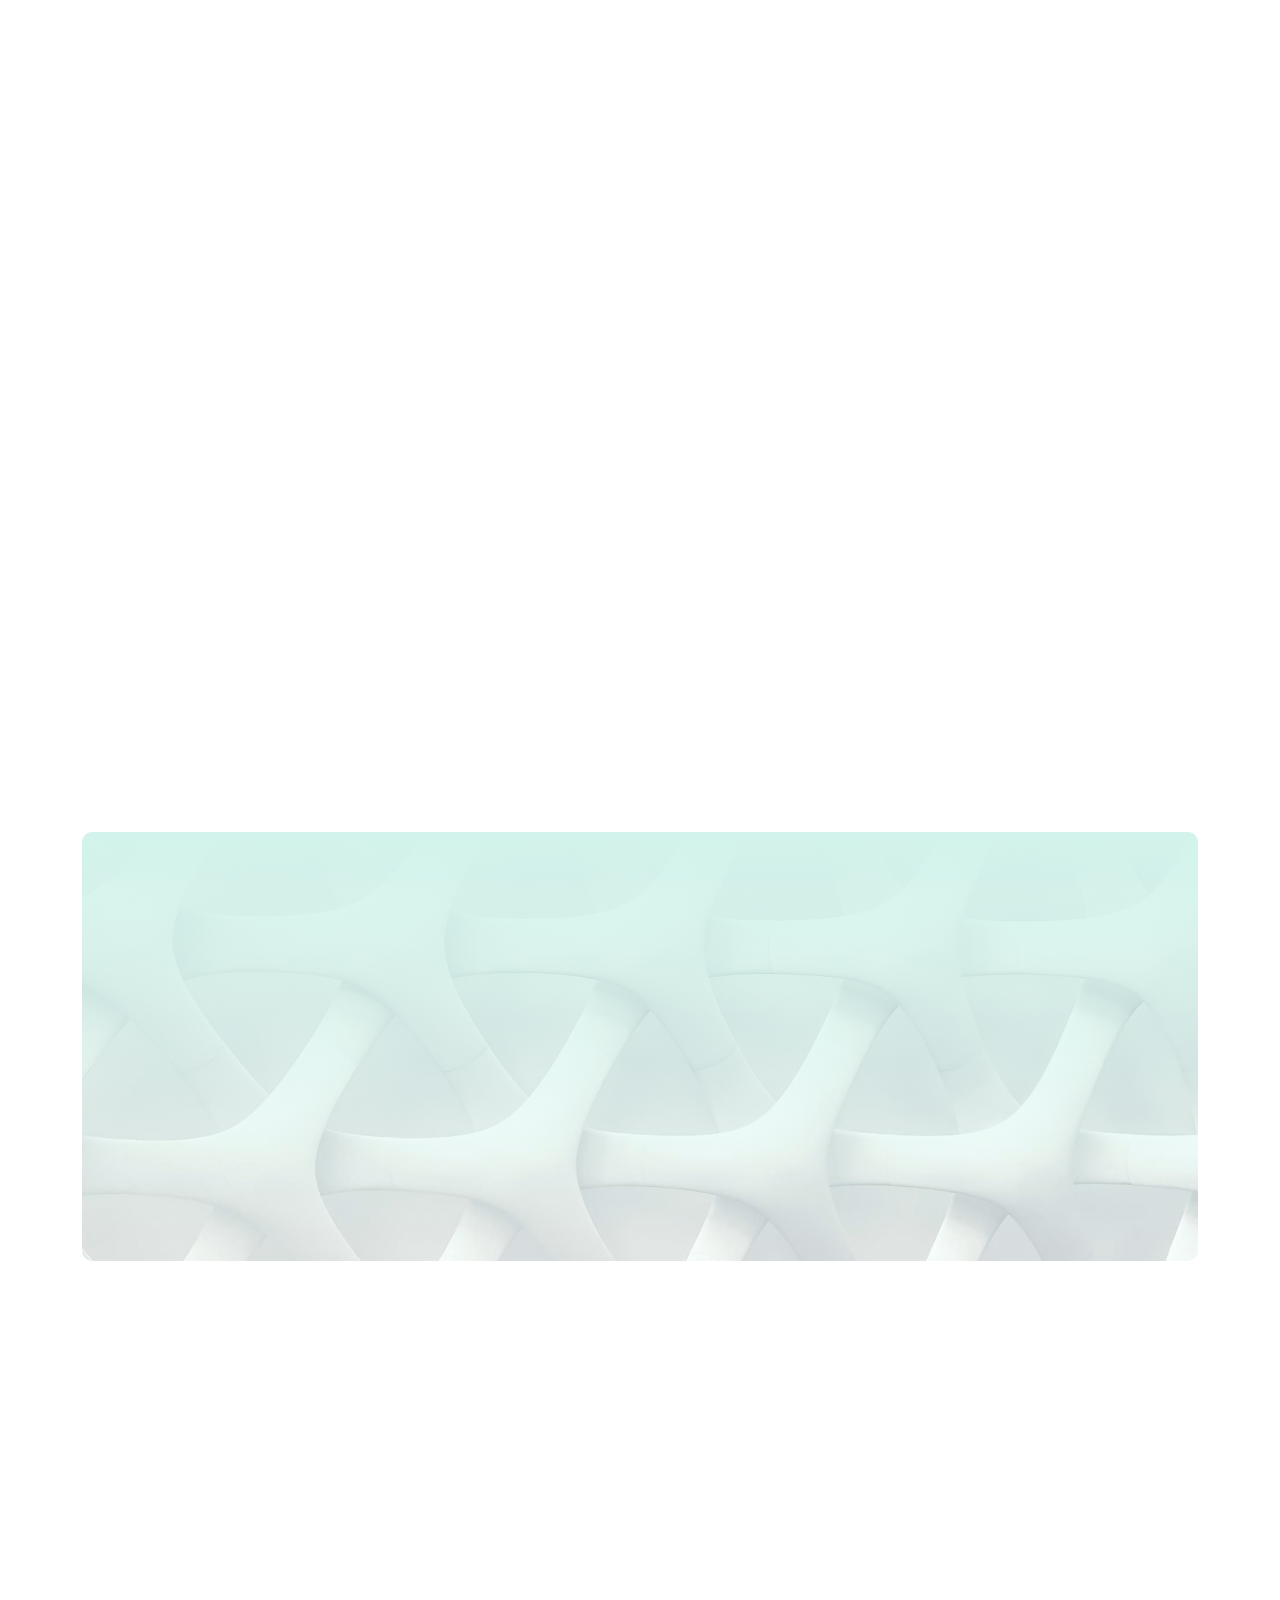
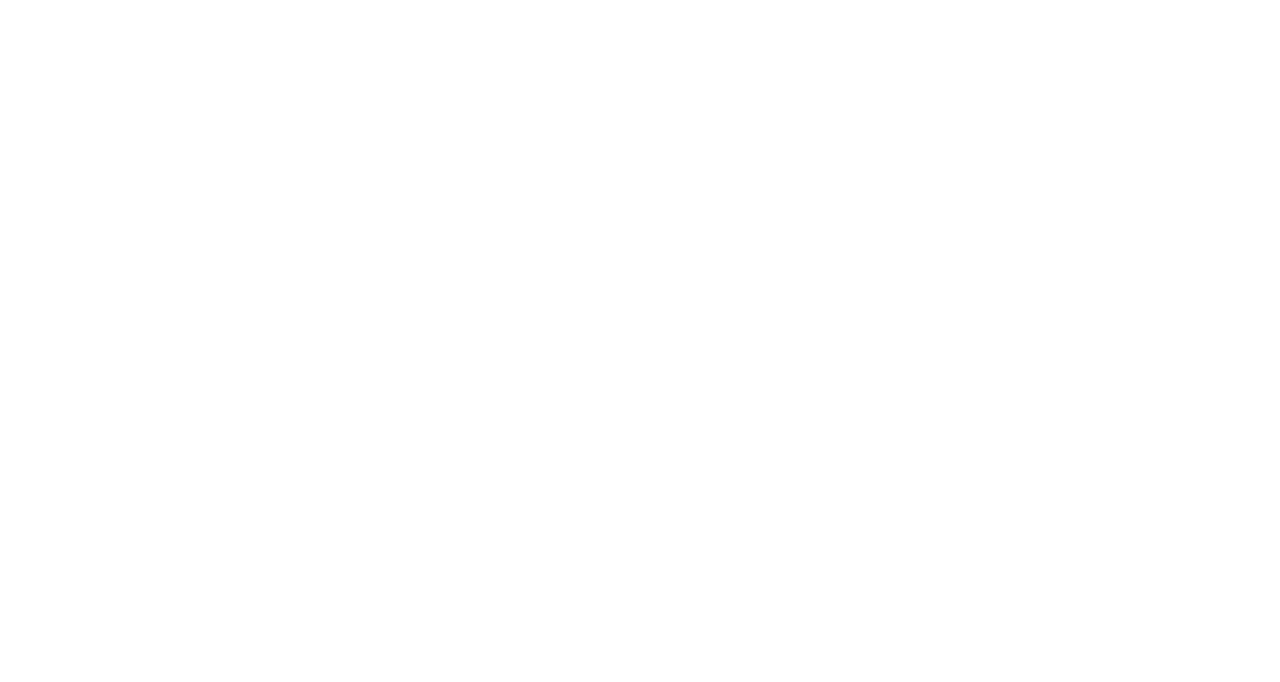
<file: about.html>
<!DOCTYPE html>
<html lang="en">

    <head>
        <meta charset="utf-8">
        <title>SKY TecH</title>
        <meta content="width=device-width, initial-scale=1.0" name="viewport">
        <meta content="" name="keywords">
        <meta content="" name="description">

        <!-- Google Web Fonts -->
        <link rel="preconnect" href="https://fonts.googleapis.com">
        <link rel="preconnect" href="https://fonts.gstatic.com" crossorigin>
        <link href="https://fonts.googleapis.com/css2?family=Inter:wght@400;500;600&family=Saira:wght@500;600;700&display=swap" rel="stylesheet"> 
        <link rel="icon" type="image/x-icon" href="img/sky_blue_bg.png"/>
        <!-- Icon Font Stylesheet -->
        <link href="https://cdnjs.cloudflare.com/ajax/libs/font-awesome/5.10.0/css/all.min.css" rel="stylesheet">
        <link href="https://cdn.jsdelivr.net/npm/bootstrap-icons@1.4.1/font/bootstrap-icons.css" rel="stylesheet">

        <!-- Libraries Stylesheet -->
        <link href="lib/animate/animate.min.css" rel="stylesheet">
        <link href="lib/owlcarousel/assets/owl.carousel.min.css" rel="stylesheet">

        <!-- Customized Bootstrap Stylesheet -->
        <link href="css/bootstrap.min.css" rel="stylesheet">

        <!-- Template Stylesheet -->
        <link href="css/style.css" rel="stylesheet">
    </head>

    <body>
        <!-- Header Start -->
        <!-- Spinner Start -->
<div id="spinner" class="show position-fixed translate-middle w-100 vh-100 top-50 start-50 d-flex align-items-center justify-content-center">
    <div class="spinner-grow text-primary" role="status"></div>
</div>
<!-- Spinner End -->

<!-- Topbar Start -->
<div class="container-fluid bg-dark py-2 d-none d-md-flex">
    <div class="container">
        <div class="d-flex justify-content-between topbar">
            <div class="top-info">
                <small class="me-3 text-white-50"><a href="#"><i class="fas fa-map-marker-alt me-2 text-secondary"></i></a>NO.8 MGR Nagar,Chennai-45, Tamilnadu</small>
                <small class="me-3 text-white-50"><a href="#"><i class="fas fa-envelope me-2 text-secondary"></i></a>skytech.startup@gmail.com</small>
            </div>
            <div id="note" class="text-secondary d-none d-xl-flex"><small>Note : We help you to Grow your Business</small></div>
            <div class="top-link">
                <a href="" class="bg-light nav-fill btn btn-sm-square rounded-circle"><i class="fab fa-facebook-f text-primary"></i></a>
                <a href="" class="bg-light nav-fill btn btn-sm-square rounded-circle"><i class="fab fa-twitter text-primary"></i></a>
                <a href="https://www.instagram.com/skytech.corporate/" target="_blank" class="bg-light nav-fill btn btn-sm-square rounded-circle"><i class="fab fa-instagram text-primary"></i></a>
                <a href="" class="bg-light nav-fill btn btn-sm-square rounded-circle me-0"><i class="fab fa-linkedin-in text-primary"></i></a>
            </div>
        </div>
    </div>
</div>
<!-- Topbar End -->

<!-- Navbar Start -->
<div class="container-fluid bg-primary">
    <div class="container">
        <nav class="navbar navbar-dark navbar-expand-lg py-0">
            <a href="index.html" class="navbar-brand">
                <h1 class="text-white fw-bold d-block"><img src="img/sky_blue_bg.png" style="    width: 230px;"/></h1>
            </a>
            <button type="button" class="navbar-toggler me-0" data-bs-toggle="collapse" data-bs-target="#navbarCollapse">
                <span class="navbar-toggler-icon"></span>
            </button>
            <div class="collapse navbar-collapse bg-transparent" id="navbarCollapse">
                <div class="navbar-nav ms-auto mx-xl-auto p-0">
                    <a href="index.html" class="nav-item nav-link">Home</a>
                    <a href="about.html" class="nav-item nav-link active text-secondary">About</a>
                    <a href="service.html" class="nav-item nav-link">Services</a>
                    <a href="project.html" class="nav-item nav-link">Projects</a>
                    <a href="blog.html" class="nav-item nav-link">Our Blog</a>
                    <a href="team.html" class="nav-item nav-link">Our Team</a>
                    <a href="testimonial.html" class="nav-item nav-link">Testimonial</a>
                    <!-- <div class="nav-item dropdown">
                        <a href="#" class="nav-link dropdown-toggle" data-bs-toggle="dropdown">Pages</a>
                        <div class="dropdown-menu rounded">
                             
                            <a href="testimonial.html" class="dropdown-item"></a>
                            <a href="404.html" class="dropdown-item">404 Page</a>
                        </div>
                    </div> -->
                    <a href="contact.html" class="nav-item nav-link">Contact</a>
                </div>
            </div>
            <div class="d-none d-xl-flex flex-shirink-0">
                <div id="phone-tada" class="d-flex align-items-center justify-content-center me-4">
                    <a href="" class="position-relative animated tada infinite">
                        <i class="fa fa-phone-alt text-white fa-2x"></i>
                        <div class="position-absolute" style="top: -7px; left: 20px;">
                            <span><i class="fa fa-comment-dots text-secondary"></i></span>
                        </div>
                    </a>
                </div>
                <div class="d-flex flex-column pe-4 border-end">
                    <span class="text-white-50">Have any questions?</span>
                    <span class="text-secondary">Call: +91 9659396640</span>
                </div>
                <div class="d-flex align-items-center justify-content-center ms-4 ">
                    <a href="#"><i class="bi bi-search text-white fa-2x"></i> </a>
                </div>
            </div>
        </nav>
    </div>
</div>
<!-- Navbar End -->
        <!-- Header End -->

        
        <!-- Page Header Start -->
        <div class="container-fluid page-header py-5">
            <div class="container text-center py-5">
                <h1 class="display-2 text-white mb-4 animated slideInDown">About Us</h1>
                <nav aria-label="breadcrumb animated slideInDown">
                    <ol class="breadcrumb justify-content-center mb-0">
                        <li class="breadcrumb-item"><a href="#">Home</a></li>
                        <li class="breadcrumb-item"><a href="#">Pages</a></li>
                        <li class="breadcrumb-item" aria-current="page">About</li>
                    </ol>
                </nav>
            </div>
        </div>
        <!-- Page Header End -->


        <!-- Fact Start -->
        <div class="container-fluid bg-secondary py-5">
    <div class="container">
        <div class="row">
            <div class="col-lg-3 wow fadeIn" data-wow-delay=".1s">
                <div class="d-flex counter">
                    <h1 class="me-3 text-primary counter-value">50</h1>
                    <h5 class="text-white mt-1">Success in getting happy customer</h5>
                </div>
            </div>
            <div class="col-lg-3 wow fadeIn" data-wow-delay=".3s">
                <div class="d-flex counter">
                    <h1 class="me-3 text-primary counter-value">35</h1>
                    <h5 class="text-white mt-1">Successful business</h5>
                </div>
            </div>
            <div class="col-lg-3 wow fadeIn" data-wow-delay=".5s">
                <div class="d-flex counter">
                    <h1 class="me-3 text-primary counter-value">50</h1>
                    <h5 class="text-white mt-1">Total clients who love SKY Tech</h5>
                </div>
            </div>
            <div class="col-lg-3 wow fadeIn" data-wow-delay=".7s">
                <div class="d-flex counter">
                    <h1 class="me-3 text-primary counter-value">40</h1>
                    <h5 class="text-white mt-1">Stars reviews given by satisfied clients</h5>
                </div>
            </div>
        </div>
    </div>
</div>
        <!-- Fact End -->


        <!-- About Start -->
        <div class="container-fluid py-5 my-5">
            <div class="container py-5">
                <div class="row g-5">
                    <div class="col-lg-5 col-md-6 col-sm-12 wow fadeIn" data-wow-delay=".3s">
                        <div class="h-100 position-relative">
                            <img src="img/about-1.jpg" class="img-fluid w-75 rounded" alt="" style="margin-bottom: 25%;">
                            <div class="position-absolute w-75" style="top: 25%; left: 25%;">
                                <img src="img/about-2.jpg" class="img-fluid w-100 rounded" alt="">
                            </div>
                        </div>
                    </div>
                    <div class="col-lg-7 col-md-6 col-sm-12 wow fadeIn" data-wow-delay=".5s">
                        <h5 class="text-primary">About Us</h5>
                        <h1 class="mb-4">About SKY TecH, It's Innovative IT Solutions</h1>
                        <p>Lorem ipsum dolor sit amet, consectetur adipiscing elit. Sed efficitur quis purus ut interdum. Pellentesque aliquam dolor eget urna ultricies tincidunt. Nam volutpat libero sit amet leo cursus, ac viverra eros tristique. Morbi quis quam mi. Cras vel gravida eros. Proin scelerisque quam nec elementum viverra. Suspendisse viverra hendrerit diam in tempus. Etiam gravida justo nec erat vestibulum, et malesuada augue laoreet.</p>
                        <p class="mb-4">Pellentesque aliquam dolor eget urna ultricies tincidunt. Nam volutpat libero sit amet leo cursus, ac viverra eros tristique. Morbi quis quam mi. Cras vel gravida eros. Proin scelerisque quam nec elementum viverra. Suspendisse viverra hendrerit diam in tempus.</p>
                        <a href="" class="btn btn-secondary rounded-pill px-5 py-3 text-white">More Details</a>
                    </div>
                </div>
            </div>
        </div>
        <!-- About End -->


        <!-- Team Start -->
         <div class="container-fluid py-5 mb-5 team">
            <div class="container">
                <div class="text-center mx-auto pb-5 wow fadeIn" data-wow-delay=".3s" style="max-width: 600px;">
                    <h5 class="text-primary">Our Team</h5>
                    <h1>Meet our expert Team</h1>
                </div>
                <div class="owl-carousel team-carousel wow fadeIn" data-wow-delay=".5s">
                    <div class="rounded team-item">
                        <div class="team-content">
                            <div class="team-img-icon">
                                <div class="team-img rounded-circle">
                                    <img src="img/male-default.jpg" class="img-fluid w-100 rounded-circle" alt="">
                                </div>
                                <div class="team-name text-center py-3">
                                    <h4 class="">Sugunavel</h4>
                                    <p class="m-0">Senior Software Development Engineer</p>
                                </div>
                                <div class="team-icon d-flex justify-content-center pb-4">
                                    <a class="btn btn-square btn-secondary text-white rounded-circle m-1" href=""><i class="fab fa-facebook-f"></i></a>
                                    <a class="btn btn-square btn-secondary text-white rounded-circle m-1" href=""><i class="fab fa-twitter"></i></a>
                                    <a class="btn btn-square btn-secondary text-white rounded-circle m-1" href=""><i class="fab fa-instagram"></i></a>
                                    <a class="btn btn-square btn-secondary text-white rounded-circle m-1" href=""><i class="fab fa-linkedin-in"></i></a>
                                </div>
                            </div>
                        </div>
                    </div>
                    <div class="rounded team-item">
                        <div class="team-content">
                            <div class="team-img-icon">
                                <div class="team-img rounded-circle">
                                    <img src="img/female-default.png" class="img-fluid w-100 rounded-circle" alt="">
                                </div>
                                <div class="team-name text-center py-3">
                                    <h4 class="">Kumari</h4>
                                    <p class="m-0">Senior Web Developer</p>
                                </div>
                                <div class="team-icon d-flex justify-content-center pb-4">
                                    <a class="btn btn-square btn-secondary text-white rounded-circle m-1" href=""><i class="fab fa-facebook-f"></i></a>
                                    <a class="btn btn-square btn-secondary text-white rounded-circle m-1" href=""><i class="fab fa-twitter"></i></a>
                                    <a class="btn btn-square btn-secondary text-white rounded-circle m-1" href=""><i class="fab fa-instagram"></i></a>
                                    <a class="btn btn-square btn-secondary text-white rounded-circle m-1" href=""><i class="fab fa-linkedin-in"></i></a>
                                </div>
                            </div>
                        </div>
                    </div>
                    <div class="rounded team-item">
                        <div class="team-content">
                            <div class="team-img-icon">
                                <div class="team-img rounded-circle">
                                    <img src="img/male-default.jpg" class="img-fluid w-100 rounded-circle" alt="">
                                </div>
                                <div class="team-name text-center py-3">
                                    <h4 class="">Kalai Vanan</h4>
                                    <p class="m-0">Senior Graphic Designer</p>
                                </div>
                                <div class="team-icon d-flex justify-content-center pb-4">
                                    <a class="btn btn-square btn-secondary text-white rounded-circle m-1" href=""><i class="fab fa-facebook-f"></i></a>
                                    <a class="btn btn-square btn-secondary text-white rounded-circle m-1" href=""><i class="fab fa-twitter"></i></a>
                                    <a class="btn btn-square btn-secondary text-white rounded-circle m-1" href=""><i class="fab fa-instagram"></i></a>
                                    <a class="btn btn-square btn-secondary text-white rounded-circle m-1" href=""><i class="fab fa-linkedin-in"></i></a>
                                </div>
                            </div>
                        </div>
                    </div>
                    <div class="rounded team-item">
                        <div class="team-content">
                            <div class="team-img-icon">
                                <div class="team-img rounded-circle">
                                    <img src="img/male-default.jpg" class="img-fluid w-100 rounded-circle" alt="">
                                </div>
                                <div class="team-name text-center py-3">
                                    <h4 class="">Vasanth Kumar</h4>
                                    <p class="m-0">Graphic Designer</p>
                                </div>
                                <div class="team-icon d-flex justify-content-center pb-4">
                                    <a class="btn btn-square btn-secondary text-white rounded-circle m-1" href=""><i class="fab fa-facebook-f"></i></a>
                                    <a class="btn btn-square btn-secondary text-white rounded-circle m-1" href=""><i class="fab fa-twitter"></i></a>
                                    <a class="btn btn-square btn-secondary text-white rounded-circle m-1" href=""><i class="fab fa-instagram"></i></a>
                                    <a class="btn btn-square btn-secondary text-white rounded-circle m-1" href=""><i class="fab fa-linkedin-in"></i></a>
                                </div>
                            </div>
                        </div>
                    </div>
                    <div class="rounded team-item">
                        <div class="team-content">
                            <div class="team-img-icon">
                                <div class="team-img rounded-circle">
                                    <img src="img/male-default.jpg" class="img-fluid w-100 rounded-circle" alt="">
                                </div>
                                <div class="team-name text-center py-3">
                                    <h4 class="">Kishore</h4>
                                    <p class="m-0">Digital Marketing</p>
                                </div>
                                <div class="team-icon d-flex justify-content-center pb-4">
                                    <a class="btn btn-square btn-secondary text-white rounded-circle m-1" href=""><i class="fab fa-facebook-f"></i></a>
                                    <a class="btn btn-square btn-secondary text-white rounded-circle m-1" href=""><i class="fab fa-twitter"></i></a>
                                    <a class="btn btn-square btn-secondary text-white rounded-circle m-1" href=""><i class="fab fa-instagram"></i></a>
                                    <a class="btn btn-square btn-secondary text-white rounded-circle m-1" href=""><i class="fab fa-linkedin-in"></i></a>
                                </div>
                            </div>
                        </div>
                    </div>
                    <div class="rounded team-item">
                        <div class="team-content">
                            <div class="team-img-icon">
                                <div class="team-img rounded-circle">
                                    <img src="img/male-default.jpg" class="img-fluid w-100 rounded-circle" alt="">
                                </div>
                                <div class="team-name text-center py-3">
                                    <h4 class="">Arul Kumar</h4>
                                    <p class="m-0">Mobile App Developer</p>
                                </div>
                                <div class="team-icon d-flex justify-content-center pb-4">
                                    <a class="btn btn-square btn-secondary text-white rounded-circle m-1" href=""><i class="fab fa-facebook-f"></i></a>
                                    <a class="btn btn-square btn-secondary text-white rounded-circle m-1" href=""><i class="fab fa-twitter"></i></a>
                                    <a class="btn btn-square btn-secondary text-white rounded-circle m-1" href=""><i class="fab fa-instagram"></i></a>
                                    <a class="btn btn-square btn-secondary text-white rounded-circle m-1" href=""><i class="fab fa-linkedin-in"></i></a>
                                </div>
                            </div>
                        </div>
                    </div>
                    <div class="rounded team-item">
                        <div class="team-content">
                            <div class="team-img-icon">
                                <div class="team-img rounded-circle">
                                    <img src="img/male-default.jpg" class="img-fluid w-100 rounded-circle" alt="">
                                </div>
                                <div class="team-name text-center py-3">
                                    <h4 class="">Gowtham</h4>
                                    <p class="m-0">Netwoking Engineer</p>
                                </div>
                                <div class="team-icon d-flex justify-content-center pb-4">
                                    <a class="btn btn-square btn-secondary text-white rounded-circle m-1" href=""><i class="fab fa-facebook-f"></i></a>
                                    <a class="btn btn-square btn-secondary text-white rounded-circle m-1" href=""><i class="fab fa-twitter"></i></a>
                                    <a class="btn btn-square btn-secondary text-white rounded-circle m-1" href=""><i class="fab fa-instagram"></i></a>
                                    <a class="btn btn-square btn-secondary text-white rounded-circle m-1" href=""><i class="fab fa-linkedin-in"></i></a>
                                </div>
                            </div>
                        </div>
                    </div>
                </div>
            </div>
        </div>
        <!-- Team End -->


        <!-- Footer Start -->
         <script type="text/javascript">
   
    // Function to save form data
        function saveData(event) {
            event.preventDefault(); // Prevent form submission

            const name = document.getElementById('name').value;
            const email = document.getElementById('email').value;
            const mobile = document.getElementById('mobile').value;
            const message = document.getElementById('message').value;

            // Create an object to hold the data
            const formData = {
                name: name,
                email: email,
                mobile: mobile,
                message: message,
                timestamp: new Date().toISOString()
            };

            // Log the data to the console
            console.log("Form Data:", formData);

            // Get existing data from local storage
            const existingData = JSON.parse(localStorage.getItem('contactFormData')) || [];
            existingData.push(formData); // Append new data

            // Save updated data back to local storage
            localStorage.setItem('contactFormData', JSON.stringify(existingData));

            alert(`Thank you for contacting us, ${name}. We will get back to you soon.`);
            document.getElementById('contactForm').reset(); // Reset form
        }
     
</script>
<!-- Contact Start -->
<div class="container-fluid py-5 mb-5">
    <div class="container">
        <div class="text-center mx-auto pb-5 wow fadeIn" data-wow-delay=".3s" style="max-width: 600px;">
            <h5 class="text-primary">Get In Touch</h5>
            <h1 class="mb-3">Contact for any query</h1>
            <!-- <p class="mb-2">The contact form is currently inactive. Get a functional and working contact form with Ajax & PHP in a few minutes. Just copy and paste the files, add a little code and you're done. <a href="https://htmlcodex.com/contact-form">Download Now</a>.</p> -->
        </div>
        <div class="contact-detail position-relative p-5">
            <div class="row g-5 mb-5 justify-content-center">
                <div class="col-xl-4 col-lg-6 wow fadeIn" data-wow-delay=".3s">
                    <div class="d-flex bg-light p-3 rounded">
                        <div class="flex-shrink-0 btn-square bg-secondary rounded-circle" style="width: 64px; height: 64px;">
                            <i class="fas fa-map-marker-alt text-white"></i>
                        </div>
                        <div class="ms-3">
                            <h4 class="text-primary">Address</h4>
                            <a href="https://goo.gl/maps/Zd4BCynmTb98ivUJ6" target="_blank" class="h5">Chennai-600045 </br>Salem-636503</a>
                        </div>
                    </div>
                </div>
                <div class="col-xl-4 col-lg-6 wow fadeIn" data-wow-delay=".5s">
                    <div class="d-flex bg-light p-3 rounded">
                        <div class="flex-shrink-0 btn-square bg-secondary rounded-circle" style="width: 64px; height: 64px;">
                            <i class="fa fa-phone text-white"></i>
                        </div>
                        <div class="ms-3">
                            <h4 class="text-primary">Call Us</h4>
                            <a class="h5" href="tel:+91 9659396640" target="_blank">+91 9659396640</a></br>
                            <a class="h5" href="tel:+91 9659396640" target="_blank">+91 9894842640</a>
                        </div>
                    </div>
                </div>
                <div class="col-xl-4 col-lg-6 wow fadeIn" data-wow-delay=".7s">
                    <div class="d-flex bg-light p-3 rounded">
                        <div class="flex-shrink-0 btn-square bg-secondary rounded-circle" style="width: 64px; height: 64px;">
                            <i class="fa fa-envelope text-white"></i>
                        </div>
                        <div class="ms-3">
                            <h4 class="text-primary">Email Us</h4>
                            <a class="h5" href="mailto:skytech@gmail.com" target="_blank">skytech.startup@gmail.com</a>
                        </div>
                    </div>
                </div>
            </div>
            <div class="row g-5">
                <div class="col-lg-6 wow fadeIn" data-wow-delay=".3s">
                    <div class="p-5 h-100 rounded contact-map">
                        <iframe class="rounded w-100 h-100" src="https://www.google.com/maps/embed?pb=!1m13!1m8!1m3!1d522.7755612097294!2d80.111474!3d12.937337!3m2!1i1024!2i768!4f13.1!3m2!1m1!2zMTLCsDU2JzE0LjUiTiA4MMKwMDYnNDEuMiJF!5e1!3m2!1sen!2sin!4v1729764843428!5m2!1sen!2sin" style="border:0;" allowfullscreen="" loading="lazy" referrerpolicy="no-referrer-when-downgrade"></iframe>
                    </div>
                </div>
                
                <div class="col-lg-6 wow fadeIn" data-wow-delay=".5s">
                    <form id="contactForm" onsubmit="saveData(event)">
                    <div class="p-5 rounded contact-form">
                        <div class="mb-4">
                            <input type="text" id="name" name="name" class="form-control border-0 py-3" placeholder="Your Name">
                        </div>
                        <div class="mb-4">
                            <input type="email" id="email" name="email" class="form-control border-0 py-3" placeholder="Your Email">
                        </div>
                        <div class="mb-4">
                            <input type="text" id="mobile" name="mobile" class="form-control border-0 py-3" placeholder="Your Mobile Number">
                        </div>
                        <div class="mb-4">
                            <textarea class="w-100 form-control border-0 py-3" id="message" name="message" rows="6" cols="10" placeholder="Message"></textarea>
                        </div>
                        <div class="text-start">
                            <button class="btn bg-primary text-white py-3 px-5" type="submit">Send Message</button>
                        </div>
                    </div>
                    </form>
                    
                </div>
                
            </div>
        </div>
    </div> 
</div>
        <!-- Contact End -->
<div class="container-fluid footer bg-dark wow fadeIn" data-wow-delay=".3s">
    <div class="container pt-5 pb-4">
        <div class="row g-5">
            <div class="col-lg-3 col-md-6">
                <a href="index.html">
                    <h1 class="text-white fw-bold d-block"><img src="img/sky_black_bg.png" style="    width: 230px;" /></h1>
                </a>
                <p class="mt-4 text-light">At SKY TecH, we're not just about technology; we're about empowering businesses to bloom in
                              the digital era.</p>
                
                <div class="d-flex hightech-link">
                    <a href="" class="btn-light nav-fill btn btn-square rounded-circle me-2"><i class="fab fa-facebook-f text-primary"></i></a>
                    <a href="" class="btn-light nav-fill btn btn-square rounded-circle me-2"><i class="fab fa-twitter text-primary"></i></a>
                    <a href="https://www.instagram.com/skytech.corporate/" target="_blank" class="btn-light nav-fill btn btn-square rounded-circle me-2"><i class="fab fa-instagram text-primary"></i></a>
                    <a href="" class="btn-light nav-fill btn btn-square rounded-circle me-0"><i class="fab fa-linkedin-in text-primary"></i></a>
                </div>
            </div>
            <div class="col-lg-3 col-md-6">
                <a href="#" class="h3 text-secondary">Short Link</a>
                <div class="mt-4 d-flex flex-column short-link">
                    <a href="about.html" class="mb-2 text-white"><i class="fas fa-angle-right text-secondary me-2"></i>About us</a>
                    <a href="contact.html" class="mb-2 text-white"><i class="fas fa-angle-right text-secondary me-2"></i>Contact us</a>
                    <a href="service.html" class="mb-2 text-white"><i class="fas fa-angle-right text-secondary me-2"></i>Our Services</a>
                    <a href="project.html" class="mb-2 text-white"><i class="fas fa-angle-right text-secondary me-2"></i>Our Projects</a>
                    <a href="blog.html" class="mb-2 text-white"><i class="fas fa-angle-right text-secondary me-2"></i>Our Blog</a>
                </div>
            </div>
            <div class="col-lg-3 col-md-6">
                <a href="#" class="h3 text-secondary">Help Link</a>
                <div class="mt-4 d-flex flex-column help-link">
                    <a href="" class="mb-2 text-white"><i class="fas fa-angle-right text-secondary me-2"></i>Terms Of use</a>
                    <a href="" class="mb-2 text-white"><i class="fas fa-angle-right text-secondary me-2"></i>Privacy Policy</a>
                    <a href="" class="mb-2 text-white"><i class="fas fa-angle-right text-secondary me-2"></i>Helps</a>
                    <a href="" class="mb-2 text-white"><i class="fas fa-angle-right text-secondary me-2"></i>FQAs</a>
                    <a href="contact.html" class="mb-2 text-white"><i class="fas fa-angle-right text-secondary me-2"></i>Contact</a>
                </div>
            </div>
            <div class="col-lg-3 col-md-6">
                <a href="#" class="h3 text-secondary">Contact Us</a>
                <div class="text-white mt-4 d-flex flex-column contact-link">
                    <a href="#" class="pb-3 text-light border-bottom border-primary"><i class="fas fa-map-marker-alt text-secondary me-2"></i> Chennai - 600045</a>
                    <a href="#" class="pb-3 text-light border-bottom border-primary"><i class="fas fa-map-marker-alt text-secondary me-2"></i> Salem - 636503</a>
                    <a href="#" class="py-3 text-light border-bottom border-primary"><i class="fas fa-phone-alt text-secondary me-2"></i> +91 9659396640 </a>
                     <a href="#" class="py-3 text-light border-bottom border-primary"><i class="fas fa-phone-alt text-secondary me-2"></i> + 91 9894842640</a>
                    <a href="#" class="py-3 text-light border-bottom border-primary"><i class="fas fa-envelope text-secondary me-2"></i> skytech.startup@gmail.com</a>
                </div>
            </div>
        </div>
        <hr class="text-light mt-5 mb-4">
        <div class="row">
            <div class="col-md-6 text-center text-md-start">
                <p class="text-light"><a href="#" class="text-secondary text-white fw-bold "><i class="fas fa-copyright text-secondary me-2"></i> <img src="img/sky_black_bg.png" style="width: 90px;margin-top: -11px;"/> </a>, All right reserved.</p>
            </div>
            <div class="col-md-6 text-center text-md-end">
                <!--/*** This template is free as long as you keep the footer author’s credit link/attribution link/backlink. If you'd like to use the template without the footer author’s credit link/attribution link/backlink, you can purchase the Credit Removal License from "https://htmlcodex.com/credit-removal". Thank you for your support. ***/-->
                <span class="text-light fw-bold">Designed By<a href="https://htmlcodex.com" class="text-white"> <img src="img/sky_black_bg.png" style="width: 90px;margin-top: -11px;"/></a> </span>
            </div>
        </div>
    </div>
</div>
        <!-- Footer End -->


        <!-- Back to Top -->
        <a href="#" class="btn btn-secondary btn-square rounded-circle back-to-top"><i class="fa fa-arrow-up text-white"></i></a>

        
        <!-- JavaScript Libraries -->
        <script src="https://ajax.googleapis.com/ajax/libs/jquery/3.6.4/jquery.min.js"></script>
        <script src="https://cdn.jsdelivr.net/npm/bootstrap@5.0.0/dist/js/bootstrap.bundle.min.js"></script>
        <script src="lib/wow/wow.min.js"></script>
        <script src="lib/easing/easing.min.js"></script>
        <script src="lib/waypoints/waypoints.min.js"></script>
        <script src="lib/owlcarousel/owl.carousel.min.js"></script>

        <!-- Template Javascript -->
        <script src="js/main.js"></script>
    </body>

</html>
</file>
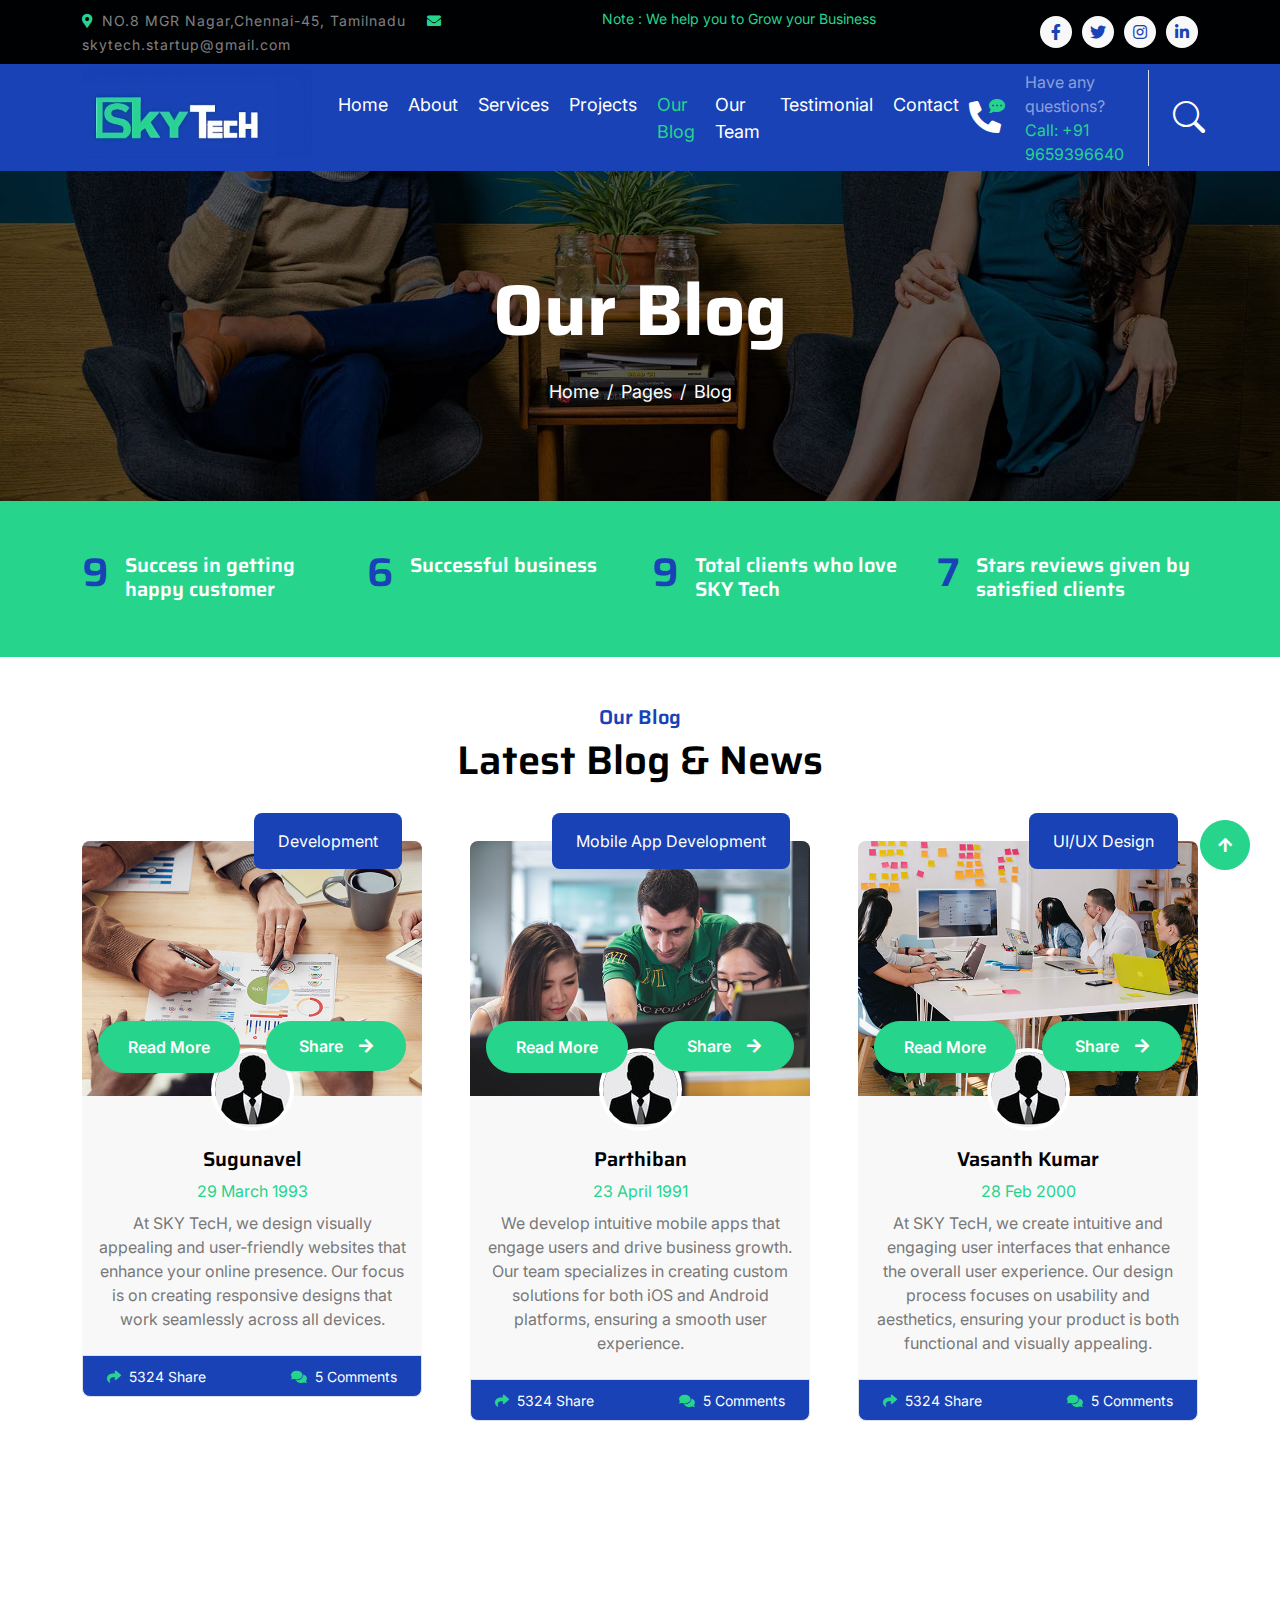
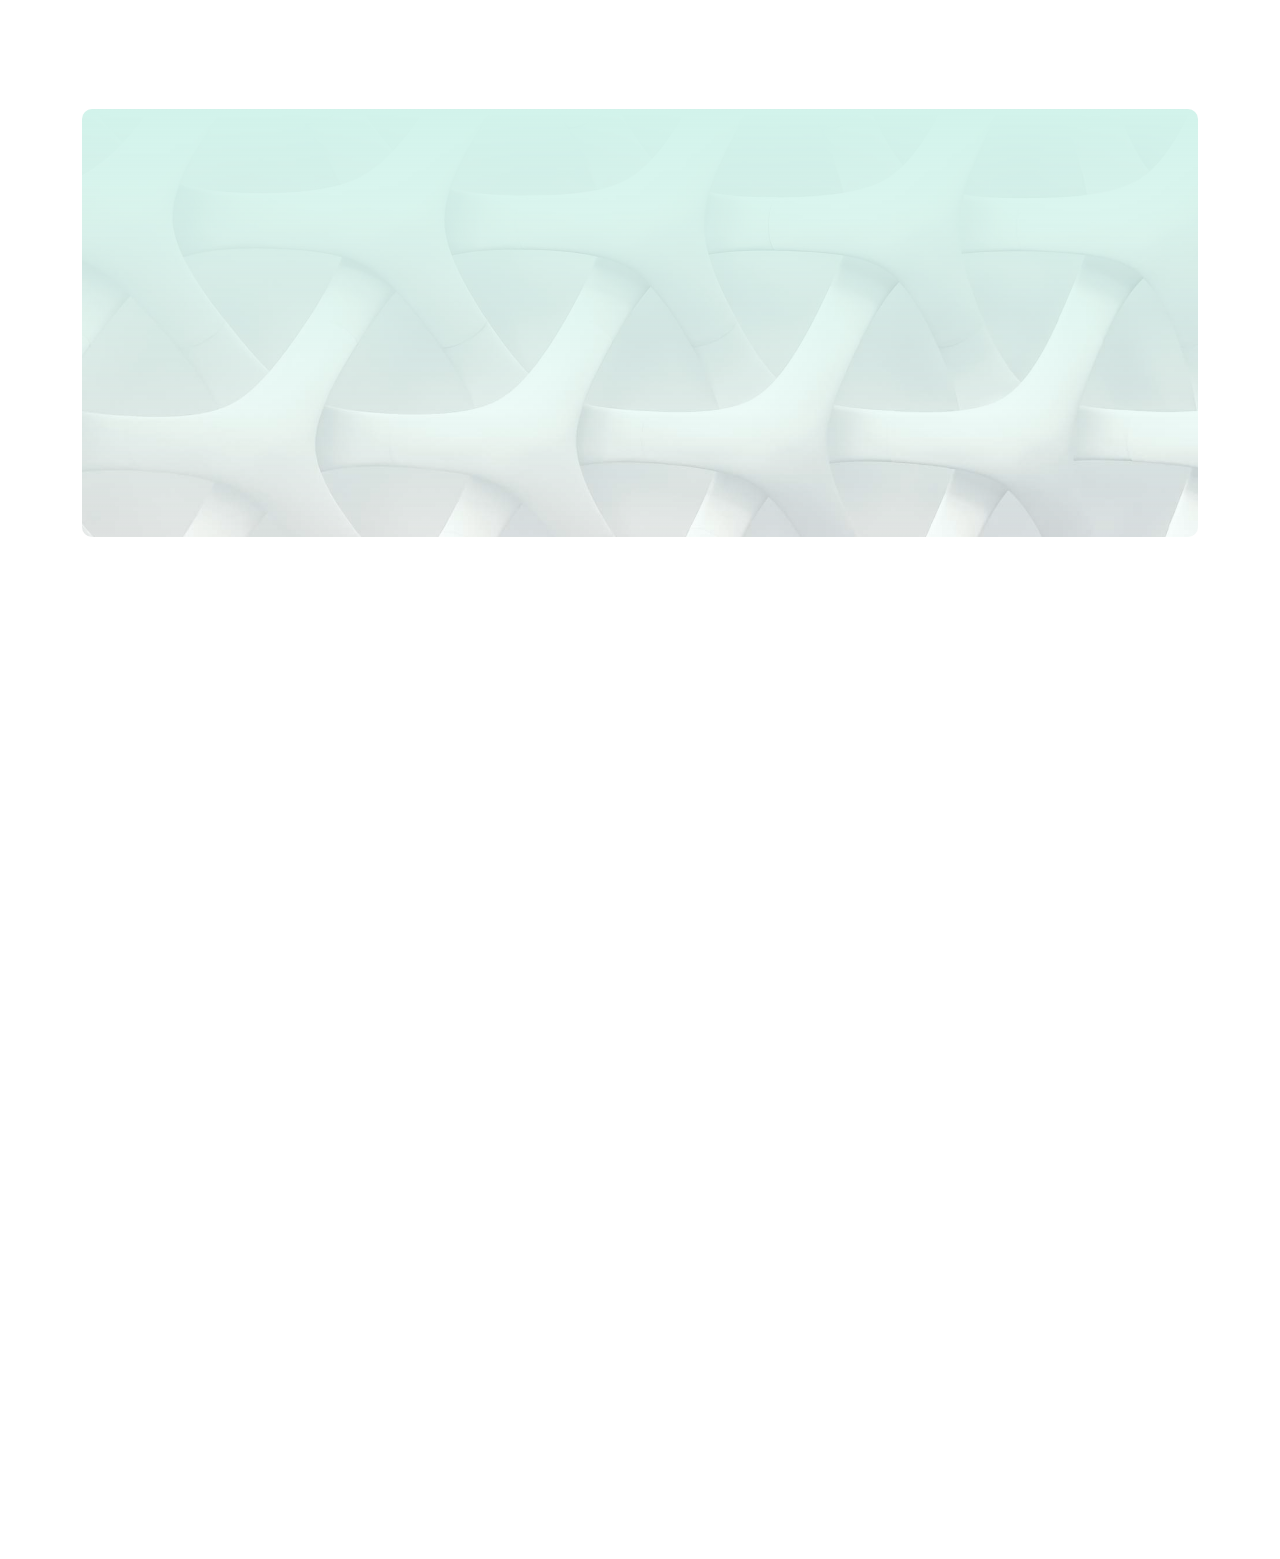
<file: blog.html>
<!DOCTYPE html>
<html lang="en">

    <head>
        <meta charset="utf-8">
        <title>SKY TecH</title>
        <meta content="width=device-width, initial-scale=1.0" name="viewport">
        <meta content="" name="keywords">
        <meta content="" name="description">

        <!-- Google Web Fonts -->
        <link rel="preconnect" href="https://fonts.googleapis.com">
        <link rel="preconnect" href="https://fonts.gstatic.com" crossorigin>
        <link href="https://fonts.googleapis.com/css2?family=Inter:wght@400;500;600&family=Saira:wght@500;600;700&display=swap" rel="stylesheet"> 
        <link rel="icon" type="image/x-icon" href="img/sky_blue_bg.png"/>
        <!-- Icon Font Stylesheet -->
        <link href="https://cdnjs.cloudflare.com/ajax/libs/font-awesome/5.10.0/css/all.min.css" rel="stylesheet">
        <link href="https://cdn.jsdelivr.net/npm/bootstrap-icons@1.4.1/font/bootstrap-icons.css" rel="stylesheet">

        <!-- Libraries Stylesheet -->
        <link href="lib/animate/animate.min.css" rel="stylesheet">
        <link href="lib/owlcarousel/assets/owl.carousel.min.css" rel="stylesheet">

        <!-- Customized Bootstrap Stylesheet -->
        <link href="css/bootstrap.min.css" rel="stylesheet">

        <!-- Template Stylesheet -->
        <link href="css/style.css" rel="stylesheet">
    </head>

    <body>
        <!-- Header Start -->
        <!-- Spinner Start -->
<div id="spinner" class="show position-fixed translate-middle w-100 vh-100 top-50 start-50 d-flex align-items-center justify-content-center">
    <div class="spinner-grow text-primary" role="status"></div>
</div>
<!-- Spinner End -->

<!-- Topbar Start -->
<div class="container-fluid bg-dark py-2 d-none d-md-flex">
    <div class="container">
        <div class="d-flex justify-content-between topbar">
            <div class="top-info">
                <small class="me-3 text-white-50"><a href="#"><i class="fas fa-map-marker-alt me-2 text-secondary"></i></a>NO.8 MGR Nagar,Chennai-45, Tamilnadu</small>
                <small class="me-3 text-white-50"><a href="#"><i class="fas fa-envelope me-2 text-secondary"></i></a>skytech.startup@gmail.com</small>
            </div>
            <div id="note" class="text-secondary d-none d-xl-flex"><small>Note : We help you to Grow your Business</small></div>
            <div class="top-link">
                <a href="" class="bg-light nav-fill btn btn-sm-square rounded-circle"><i class="fab fa-facebook-f text-primary"></i></a>
                <a href="" class="bg-light nav-fill btn btn-sm-square rounded-circle"><i class="fab fa-twitter text-primary"></i></a>
                <a href="https://www.instagram.com/skytech.corporate/" target="_blank" class="bg-light nav-fill btn btn-sm-square rounded-circle"><i class="fab fa-instagram text-primary"></i></a>
                <a href="" class="bg-light nav-fill btn btn-sm-square rounded-circle me-0"><i class="fab fa-linkedin-in text-primary"></i></a>
            </div>
        </div>
    </div>
</div>
<!-- Topbar End -->

<!-- Navbar Start -->
<div class="container-fluid bg-primary">
    <div class="container">
        <nav class="navbar navbar-dark navbar-expand-lg py-0">
            <a href="index.html" class="navbar-brand">
                <h1 class="text-white fw-bold d-block"><img src="img/sky_blue_bg.png" style="    width: 230px;"/></h1>
            </a>
            <button type="button" class="navbar-toggler me-0" data-bs-toggle="collapse" data-bs-target="#navbarCollapse">
                <span class="navbar-toggler-icon"></span>
            </button>
            <div class="collapse navbar-collapse bg-transparent" id="navbarCollapse">
                <div class="navbar-nav ms-auto mx-xl-auto p-0">
                    <a href="index.html" class="nav-item nav-link">Home</a>
                    <a href="about.html" class="nav-item nav-link">About</a>
                    <a href="service.html" class="nav-item nav-link">Services</a>
                    <a href="project.html" class="nav-item nav-link">Projects</a>
                    <a href="blog.html" class="nav-item nav-link active text-secondary">Our Blog</a>
                    <a href="team.html" class="nav-item nav-link">Our Team</a>
                    <a href="testimonial.html" class="nav-item nav-link">Testimonial</a>
                    <!-- <div class="nav-item dropdown">
                        <a href="#" class="nav-link dropdown-toggle" data-bs-toggle="dropdown">Pages</a>
                        <div class="dropdown-menu rounded">
                             
                            <a href="testimonial.html" class="dropdown-item"></a>
                            <a href="404.html" class="dropdown-item">404 Page</a>
                        </div>
                    </div> -->
                    <a href="contact.html" class="nav-item nav-link">Contact</a>
                </div>
            </div>
            <div class="d-none d-xl-flex flex-shirink-0">
                <div id="phone-tada" class="d-flex align-items-center justify-content-center me-4">
                    <a href="" class="position-relative animated tada infinite">
                        <i class="fa fa-phone-alt text-white fa-2x"></i>
                        <div class="position-absolute" style="top: -7px; left: 20px;">
                            <span><i class="fa fa-comment-dots text-secondary"></i></span>
                        </div>
                    </a>
                </div>
                <div class="d-flex flex-column pe-4 border-end">
                    <span class="text-white-50">Have any questions?</span>
                    <span class="text-secondary">Call: +91 9659396640</span>
                </div>
                <div class="d-flex align-items-center justify-content-center ms-4 ">
                    <a href="#"><i class="bi bi-search text-white fa-2x"></i> </a>
                </div>
            </div>
        </nav>
    </div>
</div>
<!-- Navbar End -->
        <!-- Header End -->

        
        <!-- Page Header Start -->
        <div class="container-fluid page-header py-5">
            <div class="container text-center py-5">
                <h1 class="display-2 text-white mb-4 animated slideInDown">Our Blog</h1>
                <nav aria-label="breadcrumb animated slideInDown">
                    <ol class="breadcrumb justify-content-center mb-0">
                        <li class="breadcrumb-item"><a href="#">Home</a></li>
                        <li class="breadcrumb-item"><a href="#">Pages</a></li>
                        <li class="breadcrumb-item" aria-current="page">Blog</li>
                    </ol>
                </nav>
            </div>
        </div>
        <!-- Page Header End -->


        <!-- Fact Start -->
        <div class="container-fluid bg-secondary py-5">
    <div class="container">
        <div class="row">
            <div class="col-lg-3 wow fadeIn" data-wow-delay=".1s">
                <div class="d-flex counter">
                    <h1 class="me-3 text-primary counter-value">50</h1>
                    <h5 class="text-white mt-1">Success in getting happy customer</h5>
                </div>
            </div>
            <div class="col-lg-3 wow fadeIn" data-wow-delay=".3s">
                <div class="d-flex counter">
                    <h1 class="me-3 text-primary counter-value">35</h1>
                    <h5 class="text-white mt-1">Successful business</h5>
                </div>
            </div>
            <div class="col-lg-3 wow fadeIn" data-wow-delay=".5s">
                <div class="d-flex counter">
                    <h1 class="me-3 text-primary counter-value">50</h1>
                    <h5 class="text-white mt-1">Total clients who love SKY Tech</h5>
                </div>
            </div>
            <div class="col-lg-3 wow fadeIn" data-wow-delay=".7s">
                <div class="d-flex counter">
                    <h1 class="me-3 text-primary counter-value">40</h1>
                    <h5 class="text-white mt-1">Stars reviews given by satisfied clients</h5>
                </div>
            </div>
        </div>
    </div>
</div>
        <!-- Fact End -->


        <!-- Blog Start -->
       <div class="container-fluid blog py-5 mb-5 ">
            <div class="container">
                <div class="text-center mx-auto pb-5 wow fadeIn" data-wow-delay=".3s" style="max-width: 600px;">
                    <h5 class="text-primary">Our Blog</h5>
                    <h1>Latest Blog & News</h1>
                </div>
                <div class="row g-5 justify-content-center ">
                    <div class="col-lg-6 col-xl-4 wow fadeIn" data-wow-delay=".3s">
                        <div class="blog-item position-relative bg-light rounded">
                            <img src="img/blog-1.jpg" class="img-fluid w-100 rounded-top" alt="">
                            <span class="position-absolute px-4 py-3 bg-primary text-white rounded" style="top: -28px; right: 20px;">Development</span>
                            <div class="blog-btn d-flex justify-content-between position-relative px-3" style="margin-top: -75px;">
                                <div class="blog-icon btn btn-secondary px-3 rounded-pill my-auto">
                                    <a href="" class="btn text-white">Read More</a>
                                </div>
                                <div class="blog-btn-icon btn btn-secondary px-4 py-3 rounded-pill ">
                                    <div class="blog-icon-1">
                                        <p class="text-white px-2">Share<i class="fa fa-arrow-right ms-3"></i></p>
                                    </div>
                                    <div class="blog-icon-2">
                                        <a href="" class="btn me-1"><i class="fab fa-facebook-f text-white"></i></a>
                                        <a href="" class="btn me-1"><i class="fab fa-twitter text-white"></i></a>
                                        <a href="#" class="btn me-1"><i class="fab fa-instagram text-white"></i></a>
                                    </div>
                                </div>
                            </div>
                            <div class="blog-content text-center position-relative px-3" style="margin-top: -25px;">
                                <img src="img/male-profile.jpg" class="img-fluid rounded-circle border border-4 border-white mb-3" alt="">
                                <h5 class="">Sugunavel</h5>
                                <span class="text-secondary">29 March 1993</span>
                                <p class="py-2">At SKY TecH, we design visually appealing and user-friendly websites that enhance your online presence. Our focus is on creating responsive designs that work seamlessly across all devices.</p>
                            </div>
                            <div class="blog-coment d-flex justify-content-between px-4 py-2 border bg-primary rounded-bottom">
                                <a href="" class="text-white"><small><i class="fas fa-share me-2 text-secondary"></i>5324 Share</small></a>
                                <a href="" class="text-white"><small><i class="fa fa-comments me-2 text-secondary"></i>5 Comments</small></a>
                            </div>
                        </div>
                    </div>
                    <div class="col-lg-6 col-xl-4 wow fadeIn" data-wow-delay=".5s">
                        <div class="blog-item position-relative bg-light rounded">
                            <img src="img/blog-2.jpg" class="img-fluid w-100 rounded-top" alt="">
                            <span class="position-absolute px-4 py-3 bg-primary text-white rounded" style="top: -28px; right: 20px;">Mobile App Development</span>
                            <div class="blog-btn d-flex justify-content-between position-relative px-3" style="margin-top: -75px;">
                                <div class="blog-icon btn btn-secondary px-3 rounded-pill my-auto">
                                    <a href="" class="btn text-white ">Read More</a>
                                </div>
                                <div class="blog-btn-icon btn btn-secondary px-4 py-3 rounded-pill ">
                                    <div class="blog-icon-1">
                                        <p class="text-white px-2">Share<i class="fa fa-arrow-right ms-3"></i></p>
                                    </div>
                                    <div class="blog-icon-2">
                                        <a href="" class="btn me-1"><i class="fab fa-facebook-f text-white"></i></a>
                                        <a href="" class="btn me-1"><i class="fab fa-twitter text-white"></i></a>
                                        <a href="" class="btn me-1"><i class="fab fa-instagram text-white"></i></a>
                                    </div>
                                </div>
                            </div>
                            <div class="blog-content text-center position-relative px-3" style="margin-top: -25px;">
                                <img src="img/male-profile.jpg" class="img-fluid rounded-circle border border-4 border-white mb-3" alt="">
                                <h5 class="">Parthiban</h5>
                                <span class="text-secondary">23 April 1991</span>
                                <p class="py-2">We develop intuitive mobile apps that engage users and drive business growth. Our team specializes in creating custom solutions for both iOS and Android platforms, ensuring a smooth user experience.</p>
                            </div>
                            <div class="blog-coment d-flex justify-content-between px-4 py-2 border bg-primary rounded-bottom">
                                <a href="" class="text-white"><small><i class="fas fa-share me-2 text-secondary"></i>5324 Share</small></a>
                                <a href="" class="text-white"><small><i class="fa fa-comments me-2 text-secondary"></i>5 Comments</small></a>
                            </div>
                        </div>
                    </div>
                    <div class="col-lg-6 col-xl-4 wow fadeIn" data-wow-delay=".7s">
                        <div class="blog-item position-relative bg-light rounded">
                            <img src="img/blog-3.jpg" class="img-fluid w-100 rounded-top" alt="">
                            <span class="position-absolute px-4 py-3 bg-primary text-white rounded" style="top: -28px; right: 20px;">UI/UX Design</span>
                            <div class="blog-btn d-flex justify-content-between position-relative px-3" style="margin-top: -75px;">
                                <div class="blog-icon btn btn-secondary px-3 rounded-pill my-auto">
                                    <a href="" class="btn text-white ">Read More</a>
                                </div>
                                <div class="blog-btn-icon btn btn-secondary px-4 py-3 rounded-pill ">
                                    <div class="blog-icon-1">
                                        <p class="text-white px-2">Share<i class="fa fa-arrow-right ms-3"></i></p>
                                    </div>
                                    <div class="blog-icon-2">
                                        <a href="" class="btn me-1"><i class="fab fa-facebook-f text-white"></i></a>
                                        <a href="" class="btn me-1"><i class="fab fa-twitter text-white"></i></a>
                                        <a href="" class="btn me-1"><i class="fab fa-instagram text-white"></i></a>
                                    </div>
                                </div>
                            </div>
                            <div class="blog-content text-center position-relative px-3" style="margin-top: -25px;">
                                <img src="img/male-profile.jpg" class="img-fluid rounded-circle border border-4 border-white mb-3" alt="">
                                <h5 class="">Vasanth Kumar</h5>
                                <span class="text-secondary">28 Feb 2000</span>
                                <p class="py-2">At SKY TecH, we create intuitive and engaging user interfaces that enhance the overall user experience. Our design process focuses on usability and aesthetics, ensuring your product is both functional and visually appealing.</p>
                            </div>
                            <div class="blog-coments d-flex justify-content-between px-4 py-2 border bg-primary rounded-bottom">
                                <a href="" class="text-white"><small><i class="fas fa-share me-2 text-secondary"></i>5324 Share</small></a>
                                <a href="" class="text-white"><small><i class="fa fa-comments me-2 text-secondary"></i>5 Comments</small></a>
                            </div>
                        </div>
                    </div>

                </div>
            </div>
        </div>
        <!-- Blog End -->


        <!-- Footer Start -->
         <script type="text/javascript">
   
    // Function to save form data
        function saveData(event) {
            event.preventDefault(); // Prevent form submission

            const name = document.getElementById('name').value;
            const email = document.getElementById('email').value;
            const mobile = document.getElementById('mobile').value;
            const message = document.getElementById('message').value;

            // Create an object to hold the data
            const formData = {
                name: name,
                email: email,
                mobile: mobile,
                message: message,
                timestamp: new Date().toISOString()
            };

            // Log the data to the console
            console.log("Form Data:", formData);

            // Get existing data from local storage
            const existingData = JSON.parse(localStorage.getItem('contactFormData')) || [];
            existingData.push(formData); // Append new data

            // Save updated data back to local storage
            localStorage.setItem('contactFormData', JSON.stringify(existingData));

            alert(`Thank you for contacting us, ${name}. We will get back to you soon.`);
            document.getElementById('contactForm').reset(); // Reset form
        }
     
</script>
<!-- Contact Start -->
<div class="container-fluid py-5 mb-5">
    <div class="container">
        <div class="text-center mx-auto pb-5 wow fadeIn" data-wow-delay=".3s" style="max-width: 600px;">
            <h5 class="text-primary">Get In Touch</h5>
            <h1 class="mb-3">Contact for any query</h1>
            <!-- <p class="mb-2">The contact form is currently inactive. Get a functional and working contact form with Ajax & PHP in a few minutes. Just copy and paste the files, add a little code and you're done. <a href="https://htmlcodex.com/contact-form">Download Now</a>.</p> -->
        </div>
        <div class="contact-detail position-relative p-5">
            <div class="row g-5 mb-5 justify-content-center">
                <div class="col-xl-4 col-lg-6 wow fadeIn" data-wow-delay=".3s">
                    <div class="d-flex bg-light p-3 rounded">
                        <div class="flex-shrink-0 btn-square bg-secondary rounded-circle" style="width: 64px; height: 64px;">
                            <i class="fas fa-map-marker-alt text-white"></i>
                        </div>
                        <div class="ms-3">
                            <h4 class="text-primary">Address</h4>
                            <a href="https://goo.gl/maps/Zd4BCynmTb98ivUJ6" target="_blank" class="h5">Chennai-600045 </br>Salem-636503</a>
                        </div>
                    </div>
                </div>
                <div class="col-xl-4 col-lg-6 wow fadeIn" data-wow-delay=".5s">
                    <div class="d-flex bg-light p-3 rounded">
                        <div class="flex-shrink-0 btn-square bg-secondary rounded-circle" style="width: 64px; height: 64px;">
                            <i class="fa fa-phone text-white"></i>
                        </div>
                        <div class="ms-3">
                            <h4 class="text-primary">Call Us</h4>
                            <a class="h5" href="tel:+91 9659396640" target="_blank">+91 9659396640</a></br>
                            <a class="h5" href="tel:+91 9659396640" target="_blank">+91 9894842640</a>
                        </div>
                    </div>
                </div>
                <div class="col-xl-4 col-lg-6 wow fadeIn" data-wow-delay=".7s">
                    <div class="d-flex bg-light p-3 rounded">
                        <div class="flex-shrink-0 btn-square bg-secondary rounded-circle" style="width: 64px; height: 64px;">
                            <i class="fa fa-envelope text-white"></i>
                        </div>
                        <div class="ms-3">
                            <h4 class="text-primary">Email Us</h4>
                            <a class="h5" href="mailto:skytech@gmail.com" target="_blank">skytech.startup@gmail.com</a>
                        </div>
                    </div>
                </div>
            </div>
            <div class="row g-5">
                <div class="col-lg-6 wow fadeIn" data-wow-delay=".3s">
                    <div class="p-5 h-100 rounded contact-map">
                        <iframe class="rounded w-100 h-100" src="https://www.google.com/maps/embed?pb=!1m13!1m8!1m3!1d522.7755612097294!2d80.111474!3d12.937337!3m2!1i1024!2i768!4f13.1!3m2!1m1!2zMTLCsDU2JzE0LjUiTiA4MMKwMDYnNDEuMiJF!5e1!3m2!1sen!2sin!4v1729764843428!5m2!1sen!2sin" style="border:0;" allowfullscreen="" loading="lazy" referrerpolicy="no-referrer-when-downgrade"></iframe>
                    </div>
                </div>
                
                <div class="col-lg-6 wow fadeIn" data-wow-delay=".5s">
                    <form id="contactForm" onsubmit="saveData(event)">
                    <div class="p-5 rounded contact-form">
                        <div class="mb-4">
                            <input type="text" id="name" name="name" class="form-control border-0 py-3" placeholder="Your Name">
                        </div>
                        <div class="mb-4">
                            <input type="email" id="email" name="email" class="form-control border-0 py-3" placeholder="Your Email">
                        </div>
                        <div class="mb-4">
                            <input type="text" id="mobile" name="mobile" class="form-control border-0 py-3" placeholder="Your Mobile Number">
                        </div>
                        <div class="mb-4">
                            <textarea class="w-100 form-control border-0 py-3" id="message" name="message" rows="6" cols="10" placeholder="Message"></textarea>
                        </div>
                        <div class="text-start">
                            <button class="btn bg-primary text-white py-3 px-5" type="submit">Send Message</button>
                        </div>
                    </div>
                    </form>
                    
                </div>
                
            </div>
        </div>
    </div> 
</div>
        <!-- Contact End -->
<div class="container-fluid footer bg-dark wow fadeIn" data-wow-delay=".3s">
    <div class="container pt-5 pb-4">
        <div class="row g-5">
            <div class="col-lg-3 col-md-6">
                <a href="index.html">
                    <h1 class="text-white fw-bold d-block"><img src="img/sky_black_bg.png" style="    width: 230px;" /></h1>
                </a>
                <p class="mt-4 text-light">At SKY TecH, we're not just about technology; we're about empowering businesses to bloom in
                              the digital era.</p>
                
                <div class="d-flex hightech-link">
                    <a href="" class="btn-light nav-fill btn btn-square rounded-circle me-2"><i class="fab fa-facebook-f text-primary"></i></a>
                    <a href="" class="btn-light nav-fill btn btn-square rounded-circle me-2"><i class="fab fa-twitter text-primary"></i></a>
                    <a href="https://www.instagram.com/skytech.corporate/" target="_blank" class="btn-light nav-fill btn btn-square rounded-circle me-2"><i class="fab fa-instagram text-primary"></i></a>
                    <a href="" class="btn-light nav-fill btn btn-square rounded-circle me-0"><i class="fab fa-linkedin-in text-primary"></i></a>
                </div>
            </div>
            <div class="col-lg-3 col-md-6">
                <a href="#" class="h3 text-secondary">Short Link</a>
                <div class="mt-4 d-flex flex-column short-link">
                    <a href="about.html" class="mb-2 text-white"><i class="fas fa-angle-right text-secondary me-2"></i>About us</a>
                    <a href="contact.html" class="mb-2 text-white"><i class="fas fa-angle-right text-secondary me-2"></i>Contact us</a>
                    <a href="service.html" class="mb-2 text-white"><i class="fas fa-angle-right text-secondary me-2"></i>Our Services</a>
                    <a href="project.html" class="mb-2 text-white"><i class="fas fa-angle-right text-secondary me-2"></i>Our Projects</a>
                    <a href="blog.html" class="mb-2 text-white"><i class="fas fa-angle-right text-secondary me-2"></i>Our Blog</a>
                </div>
            </div>
            <div class="col-lg-3 col-md-6">
                <a href="#" class="h3 text-secondary">Help Link</a>
                <div class="mt-4 d-flex flex-column help-link">
                    <a href="" class="mb-2 text-white"><i class="fas fa-angle-right text-secondary me-2"></i>Terms Of use</a>
                    <a href="" class="mb-2 text-white"><i class="fas fa-angle-right text-secondary me-2"></i>Privacy Policy</a>
                    <a href="" class="mb-2 text-white"><i class="fas fa-angle-right text-secondary me-2"></i>Helps</a>
                    <a href="" class="mb-2 text-white"><i class="fas fa-angle-right text-secondary me-2"></i>FQAs</a>
                    <a href="contact.html" class="mb-2 text-white"><i class="fas fa-angle-right text-secondary me-2"></i>Contact</a>
                </div>
            </div>
            <div class="col-lg-3 col-md-6">
                <a href="#" class="h3 text-secondary">Contact Us</a>
                <div class="text-white mt-4 d-flex flex-column contact-link">
                    <a href="#" class="pb-3 text-light border-bottom border-primary"><i class="fas fa-map-marker-alt text-secondary me-2"></i> Chennai - 600045</a>
                    <a href="#" class="pb-3 text-light border-bottom border-primary"><i class="fas fa-map-marker-alt text-secondary me-2"></i> Salem - 636503</a>
                    <a href="#" class="py-3 text-light border-bottom border-primary"><i class="fas fa-phone-alt text-secondary me-2"></i> +91 9659396640 </a>
                     <a href="#" class="py-3 text-light border-bottom border-primary"><i class="fas fa-phone-alt text-secondary me-2"></i> + 91 9894842640</a>
                    <a href="#" class="py-3 text-light border-bottom border-primary"><i class="fas fa-envelope text-secondary me-2"></i> skytech.startup@gmail.com</a>
                </div>
            </div>
        </div>
        <hr class="text-light mt-5 mb-4">
        <div class="row">
            <div class="col-md-6 text-center text-md-start">
                <p class="text-light"><a href="#" class="text-secondary text-white fw-bold "><i class="fas fa-copyright text-secondary me-2"></i> <img src="img/sky_black_bg.png" style="width: 90px;margin-top: -11px;"/> </a>, All right reserved.</p>
            </div>
            <div class="col-md-6 text-center text-md-end">
                <!--/*** This template is free as long as you keep the footer author’s credit link/attribution link/backlink. If you'd like to use the template without the footer author’s credit link/attribution link/backlink, you can purchase the Credit Removal License from "https://htmlcodex.com/credit-removal". Thank you for your support. ***/-->
                <span class="text-light fw-bold">Designed By<a href="https://htmlcodex.com" class="text-white"> <img src="img/sky_black_bg.png" style="width: 90px;margin-top: -11px;"/></a> </span>
            </div>
        </div>
    </div>
</div>
        <!-- Footer End -->


        <!-- Back to Top -->
        <a href="#" class="btn btn-secondary btn-square rounded-circle back-to-top"><i class="fa fa-arrow-up text-white"></i></a>

        
        <!-- JavaScript Libraries -->
        <script src="https://ajax.googleapis.com/ajax/libs/jquery/3.6.4/jquery.min.js"></script>
        <script src="https://cdn.jsdelivr.net/npm/bootstrap@5.0.0/dist/js/bootstrap.bundle.min.js"></script>
        <script src="lib/wow/wow.min.js"></script>
        <script src="lib/easing/easing.min.js"></script>
        <script src="lib/waypoints/waypoints.min.js"></script>
        <script src="lib/owlcarousel/owl.carousel.min.js"></script>

        <!-- Template Javascript -->
        <script src="js/main.js"></script>
    </body>

</html>
</file>
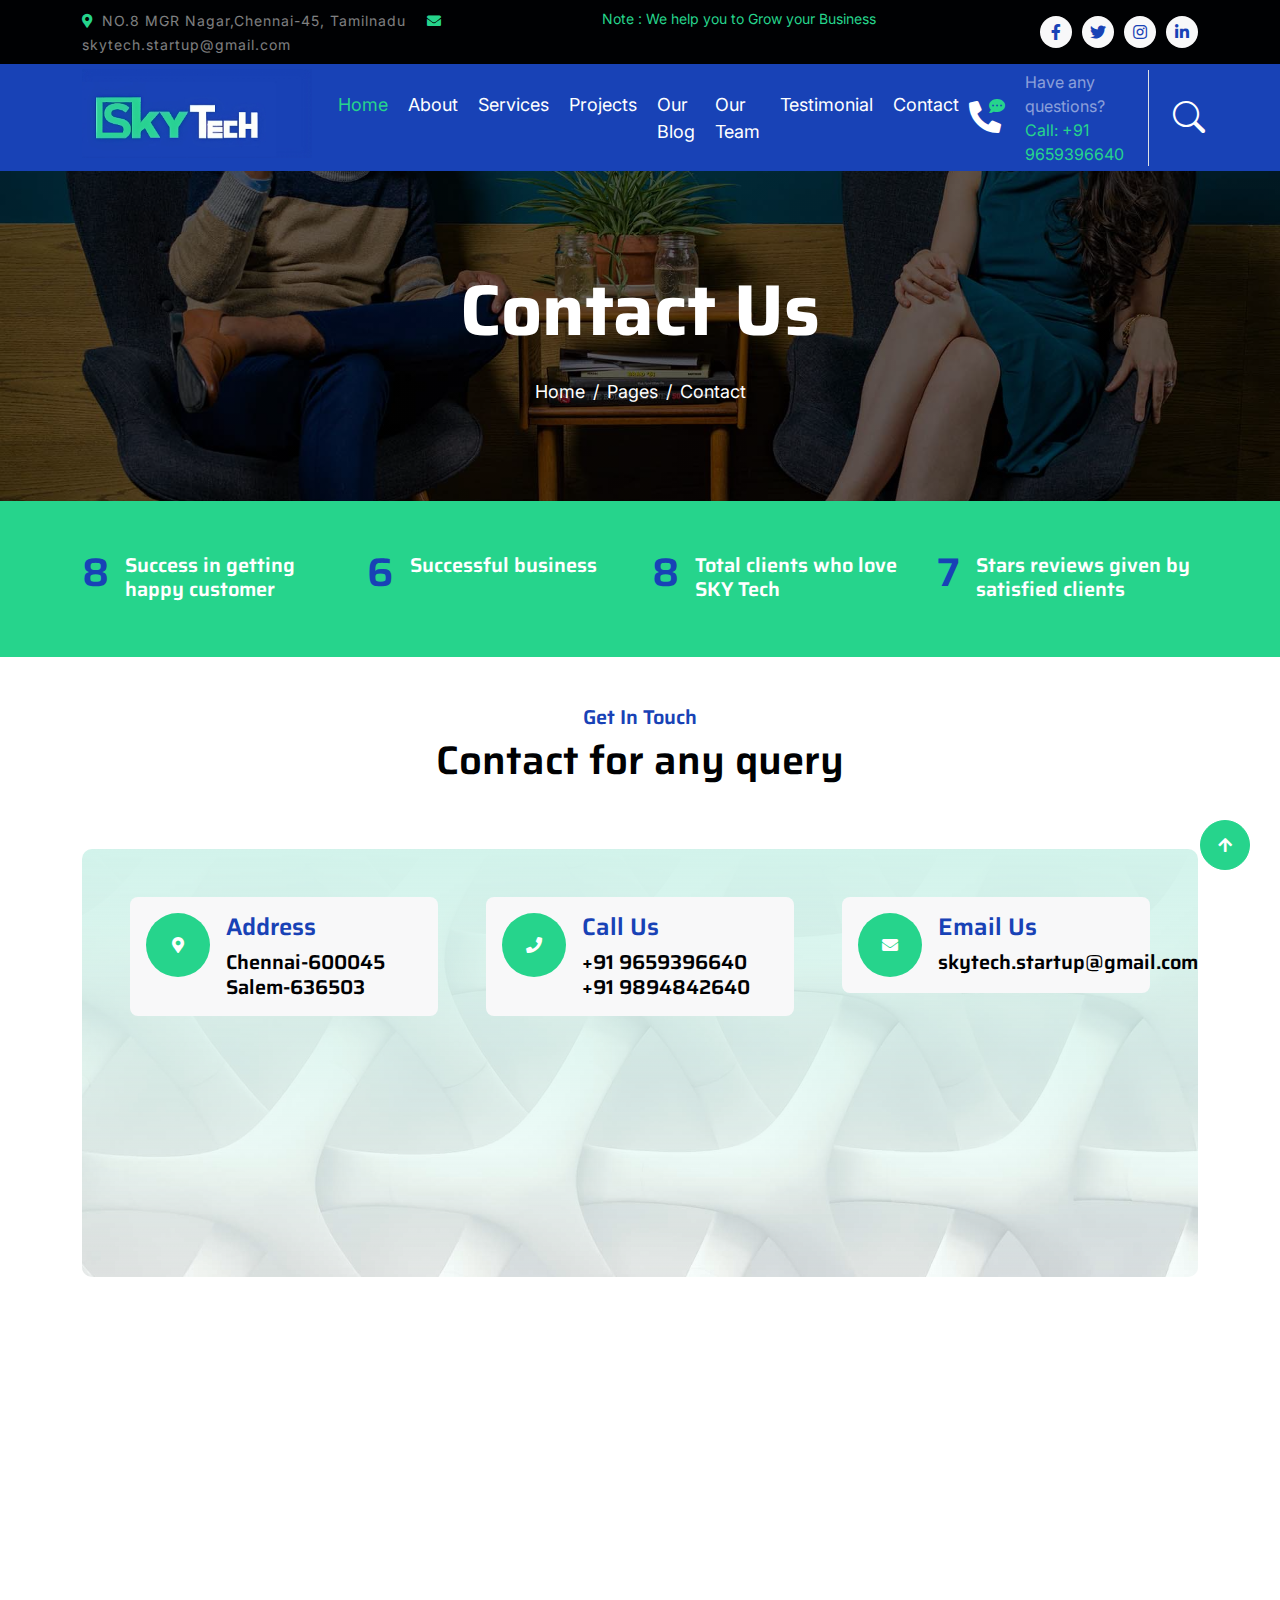
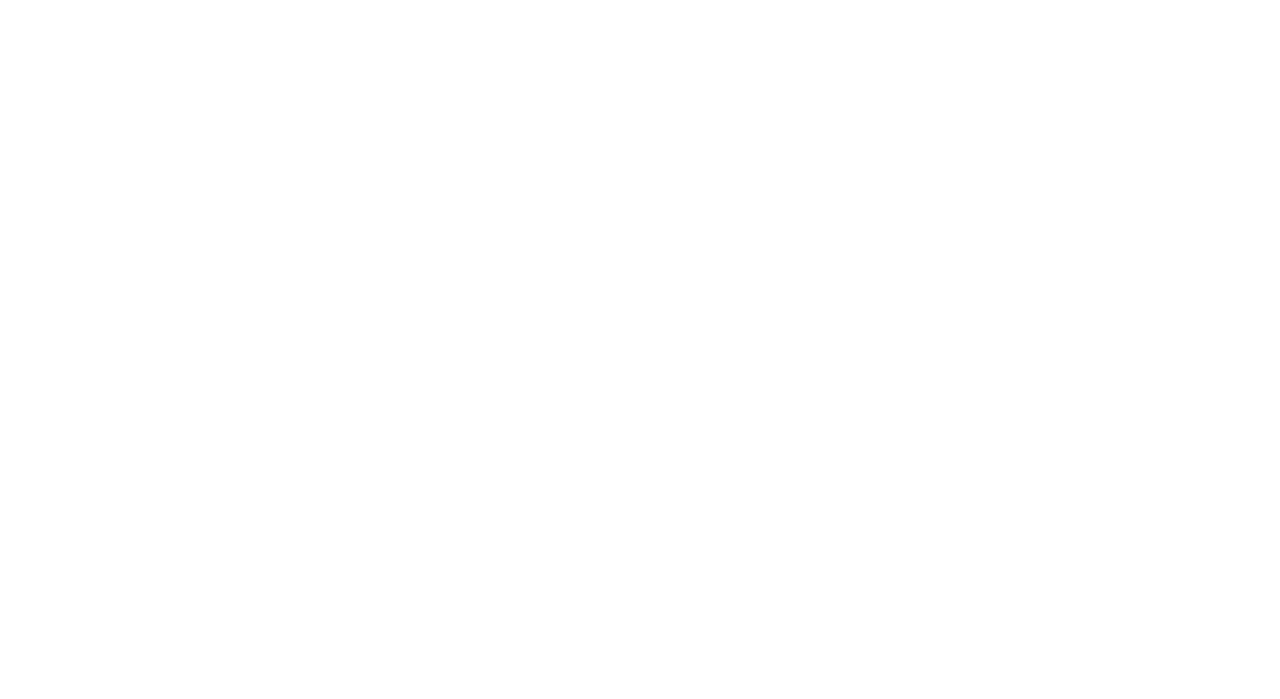
<file: contact.html>
<!DOCTYPE html>
<html lang="en">

    <head>
        <meta charset="utf-8">
        <title>SKY TecH</title>
        <meta content="width=device-width, initial-scale=1.0" name="viewport">
        <meta content="" name="keywords">
        <meta content="" name="description">

        <!-- Google Web Fonts -->
        <link rel="preconnect" href="https://fonts.googleapis.com">
        <link rel="preconnect" href="https://fonts.gstatic.com" crossorigin>
        <link href="https://fonts.googleapis.com/css2?family=Inter:wght@400;500;600&family=Saira:wght@500;600;700&display=swap" rel="stylesheet"> 
        <link rel="icon" type="image/x-icon" href="img/sky_blue_bg.png"/>
        <!-- Icon Font Stylesheet -->
        <link href="https://cdnjs.cloudflare.com/ajax/libs/font-awesome/5.10.0/css/all.min.css" rel="stylesheet">
        <link href="https://cdn.jsdelivr.net/npm/bootstrap-icons@1.4.1/font/bootstrap-icons.css" rel="stylesheet">

        <!-- Libraries Stylesheet -->
        <link href="lib/animate/animate.min.css" rel="stylesheet">
        <link href="lib/owlcarousel/assets/owl.carousel.min.css" rel="stylesheet">

        <!-- Customized Bootstrap Stylesheet -->
        <link href="css/bootstrap.min.css" rel="stylesheet">

        <!-- Template Stylesheet -->
        <link href="css/style.css" rel="stylesheet">
        
    </head>

    <body>
        <!-- Header Start -->
        <!-- Spinner Start -->
<div id="spinner" class="show position-fixed translate-middle w-100 vh-100 top-50 start-50 d-flex align-items-center justify-content-center">
    <div class="spinner-grow text-primary" role="status"></div>
</div>
<!-- Spinner End -->

<!-- Topbar Start -->
<div class="container-fluid bg-dark py-2 d-none d-md-flex">
    <div class="container">
        <div class="d-flex justify-content-between topbar">
            <div class="top-info">
                <small class="me-3 text-white-50"><a href="#"><i class="fas fa-map-marker-alt me-2 text-secondary"></i></a>NO.8 MGR Nagar,Chennai-45, Tamilnadu</small>
                <small class="me-3 text-white-50"><a href="#"><i class="fas fa-envelope me-2 text-secondary"></i></a>skytech.startup@gmail.com</small>
            </div>
            <div id="note" class="text-secondary d-none d-xl-flex"><small>Note : We help you to Grow your Business</small></div>
            <div class="top-link">
                <a href="" class="bg-light nav-fill btn btn-sm-square rounded-circle"><i class="fab fa-facebook-f text-primary"></i></a>
                <a href="" class="bg-light nav-fill btn btn-sm-square rounded-circle"><i class="fab fa-twitter text-primary"></i></a>
                <a href="https://www.instagram.com/skytech.corporate/" target="_blank" class="bg-light nav-fill btn btn-sm-square rounded-circle"><i class="fab fa-instagram text-primary"></i></a>
                <a href="" class="bg-light nav-fill btn btn-sm-square rounded-circle me-0"><i class="fab fa-linkedin-in text-primary"></i></a>
            </div>
        </div>
    </div>
</div>
<!-- Topbar End -->

<!-- Navbar Start -->
<div class="container-fluid bg-primary">
    <div class="container">
        <nav class="navbar navbar-dark navbar-expand-lg py-0">
            <a href="index.html" class="navbar-brand">
                <h1 class="text-white fw-bold d-block"><img src="img/sky_blue_bg.png" style="    width: 230px;"/></h1>
            </a>
            <button type="button" class="navbar-toggler me-0" data-bs-toggle="collapse" data-bs-target="#navbarCollapse">
                <span class="navbar-toggler-icon"></span>
            </button>
            <div class="collapse navbar-collapse bg-transparent" id="navbarCollapse">
                <div class="navbar-nav ms-auto mx-xl-auto p-0">
                    <a href="index.html" class="nav-item nav-link active text-secondary">Home</a>
                    <a href="about.html" class="nav-item nav-link">About</a>
                    <a href="service.html" class="nav-item nav-link">Services</a>
                    <a href="project.html" class="nav-item nav-link">Projects</a>
                    <a href="blog.html" class="nav-item nav-link">Our Blog</a>
                    <a href="team.html" class="nav-item nav-link">Our Team</a>
                    <a href="testimonial.html" class="nav-item nav-link">Testimonial</a>
                    <!-- <div class="nav-item dropdown">
                        <a href="#" class="nav-link dropdown-toggle" data-bs-toggle="dropdown">Pages</a>
                        <div class="dropdown-menu rounded">
                             
                            <a href="testimonial.html" class="dropdown-item"></a>
                            <a href="404.html" class="dropdown-item">404 Page</a>
                        </div>
                    </div> -->
                    <a href="contact.html" class="nav-item nav-link">Contact</a>
                </div>
            </div>
            <div class="d-none d-xl-flex flex-shirink-0">
                <div id="phone-tada" class="d-flex align-items-center justify-content-center me-4">
                    <a href="" class="position-relative animated tada infinite">
                        <i class="fa fa-phone-alt text-white fa-2x"></i>
                        <div class="position-absolute" style="top: -7px; left: 20px;">
                            <span><i class="fa fa-comment-dots text-secondary"></i></span>
                        </div>
                    </a>
                </div>
                <div class="d-flex flex-column pe-4 border-end">
                    <span class="text-white-50">Have any questions?</span>
                    <span class="text-secondary">Call: +91 9659396640</span>
                </div>
                <div class="d-flex align-items-center justify-content-center ms-4 ">
                    <a href="#"><i class="bi bi-search text-white fa-2x"></i> </a>
                </div>
            </div>
        </nav>
    </div>
</div>
<!-- Navbar End -->
        <!-- Header End -->

        
        <!-- Page Header Start -->
        <div class="container-fluid page-header py-5">
            <div class="container text-center py-5">
                <h1 class="display-2 text-white mb-4 animated slideInDown">Contact Us</h1>
                <nav aria-label="breadcrumb animated slideInDown">
                    <ol class="breadcrumb justify-content-center mb-0">
                        <li class="breadcrumb-item"><a href="#">Home</a></li>
                        <li class="breadcrumb-item"><a href="#">Pages</a></li>
                        <li class="breadcrumb-item" aria-current="page">Contact</li>
                    </ol>
                </nav>
            </div>
        </div>
        <!-- Page Header End -->


        <!-- Fact Start -->
        <div class="container-fluid bg-secondary py-5">
    <div class="container">
        <div class="row">
            <div class="col-lg-3 wow fadeIn" data-wow-delay=".1s">
                <div class="d-flex counter">
                    <h1 class="me-3 text-primary counter-value">50</h1>
                    <h5 class="text-white mt-1">Success in getting happy customer</h5>
                </div>
            </div>
            <div class="col-lg-3 wow fadeIn" data-wow-delay=".3s">
                <div class="d-flex counter">
                    <h1 class="me-3 text-primary counter-value">35</h1>
                    <h5 class="text-white mt-1">Successful business</h5>
                </div>
            </div>
            <div class="col-lg-3 wow fadeIn" data-wow-delay=".5s">
                <div class="d-flex counter">
                    <h1 class="me-3 text-primary counter-value">50</h1>
                    <h5 class="text-white mt-1">Total clients who love SKY Tech</h5>
                </div>
            </div>
            <div class="col-lg-3 wow fadeIn" data-wow-delay=".7s">
                <div class="d-flex counter">
                    <h1 class="me-3 text-primary counter-value">40</h1>
                    <h5 class="text-white mt-1">Stars reviews given by satisfied clients</h5>
                </div>
            </div>
        </div>
    </div>
</div>
        <!-- Fact End -->

        <!-- Footer Start -->
         <script type="text/javascript">
   
    // Function to save form data
        function saveData(event) {
            event.preventDefault(); // Prevent form submission

            const name = document.getElementById('name').value;
            const email = document.getElementById('email').value;
            const mobile = document.getElementById('mobile').value;
            const message = document.getElementById('message').value;

            // Create an object to hold the data
            const formData = {
                name: name,
                email: email,
                mobile: mobile,
                message: message,
                timestamp: new Date().toISOString()
            };

            // Log the data to the console
            console.log("Form Data:", formData);

            // Get existing data from local storage
            const existingData = JSON.parse(localStorage.getItem('contactFormData')) || [];
            existingData.push(formData); // Append new data

            // Save updated data back to local storage
            localStorage.setItem('contactFormData', JSON.stringify(existingData));

            alert(`Thank you for contacting us, ${name}. We will get back to you soon.`);
            document.getElementById('contactForm').reset(); // Reset form
        }
     
</script>
<!-- Contact Start -->
<div class="container-fluid py-5 mb-5">
    <div class="container">
        <div class="text-center mx-auto pb-5 wow fadeIn" data-wow-delay=".3s" style="max-width: 600px;">
            <h5 class="text-primary">Get In Touch</h5>
            <h1 class="mb-3">Contact for any query</h1>
            <!-- <p class="mb-2">The contact form is currently inactive. Get a functional and working contact form with Ajax & PHP in a few minutes. Just copy and paste the files, add a little code and you're done. <a href="https://htmlcodex.com/contact-form">Download Now</a>.</p> -->
        </div>
        <div class="contact-detail position-relative p-5">
            <div class="row g-5 mb-5 justify-content-center">
                <div class="col-xl-4 col-lg-6 wow fadeIn" data-wow-delay=".3s">
                    <div class="d-flex bg-light p-3 rounded">
                        <div class="flex-shrink-0 btn-square bg-secondary rounded-circle" style="width: 64px; height: 64px;">
                            <i class="fas fa-map-marker-alt text-white"></i>
                        </div>
                        <div class="ms-3">
                            <h4 class="text-primary">Address</h4>
                            <a href="https://goo.gl/maps/Zd4BCynmTb98ivUJ6" target="_blank" class="h5">Chennai-600045 </br>Salem-636503</a>
                        </div>
                    </div>
                </div>
                <div class="col-xl-4 col-lg-6 wow fadeIn" data-wow-delay=".5s">
                    <div class="d-flex bg-light p-3 rounded">
                        <div class="flex-shrink-0 btn-square bg-secondary rounded-circle" style="width: 64px; height: 64px;">
                            <i class="fa fa-phone text-white"></i>
                        </div>
                        <div class="ms-3">
                            <h4 class="text-primary">Call Us</h4>
                            <a class="h5" href="tel:+91 9659396640" target="_blank">+91 9659396640</a></br>
                            <a class="h5" href="tel:+91 9659396640" target="_blank">+91 9894842640</a>
                        </div>
                    </div>
                </div>
                <div class="col-xl-4 col-lg-6 wow fadeIn" data-wow-delay=".7s">
                    <div class="d-flex bg-light p-3 rounded">
                        <div class="flex-shrink-0 btn-square bg-secondary rounded-circle" style="width: 64px; height: 64px;">
                            <i class="fa fa-envelope text-white"></i>
                        </div>
                        <div class="ms-3">
                            <h4 class="text-primary">Email Us</h4>
                            <a class="h5" href="mailto:skytech@gmail.com" target="_blank">skytech.startup@gmail.com</a>
                        </div>
                    </div>
                </div>
            </div>
            <div class="row g-5">
                <div class="col-lg-6 wow fadeIn" data-wow-delay=".3s">
                    <div class="p-5 h-100 rounded contact-map">
                       <iframe class="rounded w-100 h-100" src="https://www.google.com/maps/embed?pb=!1m13!1m8!1m3!1d522.7755612097294!2d80.111474!3d12.937337!3m2!1i1024!2i768!4f13.1!3m2!1m1!2zMTLCsDU2JzE0LjUiTiA4MMKwMDYnNDEuMiJF!5e1!3m2!1sen!2sin!4v1729764843428!5m2!1sen!2sin" style="border:0;" allowfullscreen="" loading="lazy" referrerpolicy="no-referrer-when-downgrade"></iframe>
                    </div>
                </div>
                
                <div class="col-lg-6 wow fadeIn" data-wow-delay=".5s">
                    <form id="contactForm" onsubmit="saveData(event)">
                    <div class="p-5 rounded contact-form">
                        <div class="mb-4">
                            <input type="text" id="name" name="name" class="form-control border-0 py-3" placeholder="Your Name">
                        </div>
                        <div class="mb-4">
                            <input type="email" id="email" name="email" class="form-control border-0 py-3" placeholder="Your Email">
                        </div>
                        <div class="mb-4">
                            <input type="text" id="mobile" name="mobile" class="form-control border-0 py-3" placeholder="Your Mobile Number">
                        </div>
                        <div class="mb-4">
                            <textarea class="w-100 form-control border-0 py-3" id="message" name="message" rows="6" cols="10" placeholder="Message"></textarea>
                        </div>
                        <div class="text-start">
                            <button class="btn bg-primary text-white py-3 px-5" type="submit">Send Message</button>
                        </div>
                    </div>
                    </form>
                    
                </div>
                
            </div>
        </div>
    </div> 
</div>
        <!-- Contact End -->
<div class="container-fluid footer bg-dark wow fadeIn" data-wow-delay=".3s">
    <div class="container pt-5 pb-4">
        <div class="row g-5">
            <div class="col-lg-3 col-md-6">
                <a href="index.html">
                    <h1 class="text-white fw-bold d-block"><img src="img/sky_black_bg.png" style="    width: 230px;" /></h1>
                </a>
                <p class="mt-4 text-light">At SKY TecH, we're not just about technology; we're about empowering businesses to bloom in
                              the digital era.</p>
                
                <div class="d-flex hightech-link">
                    <a href="" class="btn-light nav-fill btn btn-square rounded-circle me-2"><i class="fab fa-facebook-f text-primary"></i></a>
                    <a href="" class="btn-light nav-fill btn btn-square rounded-circle me-2"><i class="fab fa-twitter text-primary"></i></a>
                    <a href="https://www.instagram.com/skytech.corporate/" target="_blank" class="btn-light nav-fill btn btn-square rounded-circle me-2"><i class="fab fa-instagram text-primary"></i></a>
                    <a href="" class="btn-light nav-fill btn btn-square rounded-circle me-0"><i class="fab fa-linkedin-in text-primary"></i></a>
                </div>
            </div>
            <div class="col-lg-3 col-md-6">
                <a href="#" class="h3 text-secondary">Short Link</a>
                <div class="mt-4 d-flex flex-column short-link">
                    <a href="about.html" class="mb-2 text-white"><i class="fas fa-angle-right text-secondary me-2"></i>About us</a>
                    <a href="contact.html" class="mb-2 text-white"><i class="fas fa-angle-right text-secondary me-2"></i>Contact us</a>
                    <a href="service.html" class="mb-2 text-white"><i class="fas fa-angle-right text-secondary me-2"></i>Our Services</a>
                    <a href="project.html" class="mb-2 text-white"><i class="fas fa-angle-right text-secondary me-2"></i>Our Projects</a>
                    <a href="blog.html" class="mb-2 text-white"><i class="fas fa-angle-right text-secondary me-2"></i>Our Blog</a>
                </div>
            </div>
            <div class="col-lg-3 col-md-6">
                <a href="#" class="h3 text-secondary">Help Link</a>
                <div class="mt-4 d-flex flex-column help-link">
                    <a href="" class="mb-2 text-white"><i class="fas fa-angle-right text-secondary me-2"></i>Terms Of use</a>
                    <a href="" class="mb-2 text-white"><i class="fas fa-angle-right text-secondary me-2"></i>Privacy Policy</a>
                    <a href="" class="mb-2 text-white"><i class="fas fa-angle-right text-secondary me-2"></i>Helps</a>
                    <a href="" class="mb-2 text-white"><i class="fas fa-angle-right text-secondary me-2"></i>FQAs</a>
                    <a href="contact.html" class="mb-2 text-white"><i class="fas fa-angle-right text-secondary me-2"></i>Contact</a>
                </div>
            </div>
            <div class="col-lg-3 col-md-6">
                <a href="#" class="h3 text-secondary">Contact Us</a>
                <div class="text-white mt-4 d-flex flex-column contact-link">
                    <a href="#" class="pb-3 text-light border-bottom border-primary"><i class="fas fa-map-marker-alt text-secondary me-2"></i> Chennai - 600045</a>
                    <a href="#" class="pb-3 text-light border-bottom border-primary"><i class="fas fa-map-marker-alt text-secondary me-2"></i> Salem - 636503</a>
                    <a href="#" class="py-3 text-light border-bottom border-primary"><i class="fas fa-phone-alt text-secondary me-2"></i> +91 9659396640 </a>
                     <a href="#" class="py-3 text-light border-bottom border-primary"><i class="fas fa-phone-alt text-secondary me-2"></i> + 91 9894842640</a>
                    <a href="#" class="py-3 text-light border-bottom border-primary"><i class="fas fa-envelope text-secondary me-2"></i> skytech.startup@gmail.com</a>
                </div>
            </div>
        </div>
        <hr class="text-light mt-5 mb-4">
        <div class="row">
            <div class="col-md-6 text-center text-md-start">
                <p class="text-light"><a href="#" class="text-secondary text-white fw-bold "><i class="fas fa-copyright text-secondary me-2"></i> <img src="img/sky_black_bg.png" style="width: 90px;margin-top: -11px;"/> </a>, All right reserved.</p>
            </div>
            <div class="col-md-6 text-center text-md-end">
                <!--/*** This template is free as long as you keep the footer author’s credit link/attribution link/backlink. If you'd like to use the template without the footer author’s credit link/attribution link/backlink, you can purchase the Credit Removal License from "https://htmlcodex.com/credit-removal". Thank you for your support. ***/-->
                <span class="text-light fw-bold">Designed By<a href="https://htmlcodex.com" class="text-white"> <img src="img/sky_black_bg.png" style="width: 90px;margin-top: -11px;"/></a> </span>
            </div>
        </div>
    </div>
</div>
        <!-- Footer End -->


        <!-- Back to Top -->
        <a href="#" class="btn btn-secondary btn-square rounded-circle back-to-top"><i class="fa fa-arrow-up text-white"></i></a>

        
        <!-- JavaScript Libraries -->
        <script src="https://ajax.googleapis.com/ajax/libs/jquery/3.6.4/jquery.min.js"></script>
        <script src="https://cdn.jsdelivr.net/npm/bootstrap@5.0.0/dist/js/bootstrap.bundle.min.js"></script>
        <script src="lib/wow/wow.min.js"></script>
        <script src="lib/easing/easing.min.js"></script>
        <script src="lib/waypoints/waypoints.min.js"></script>
        <script src="lib/owlcarousel/owl.carousel.min.js"></script>

        <!-- Template Javascript -->
        <script src="js/main.js"></script>
    </body>

</html>
</file>
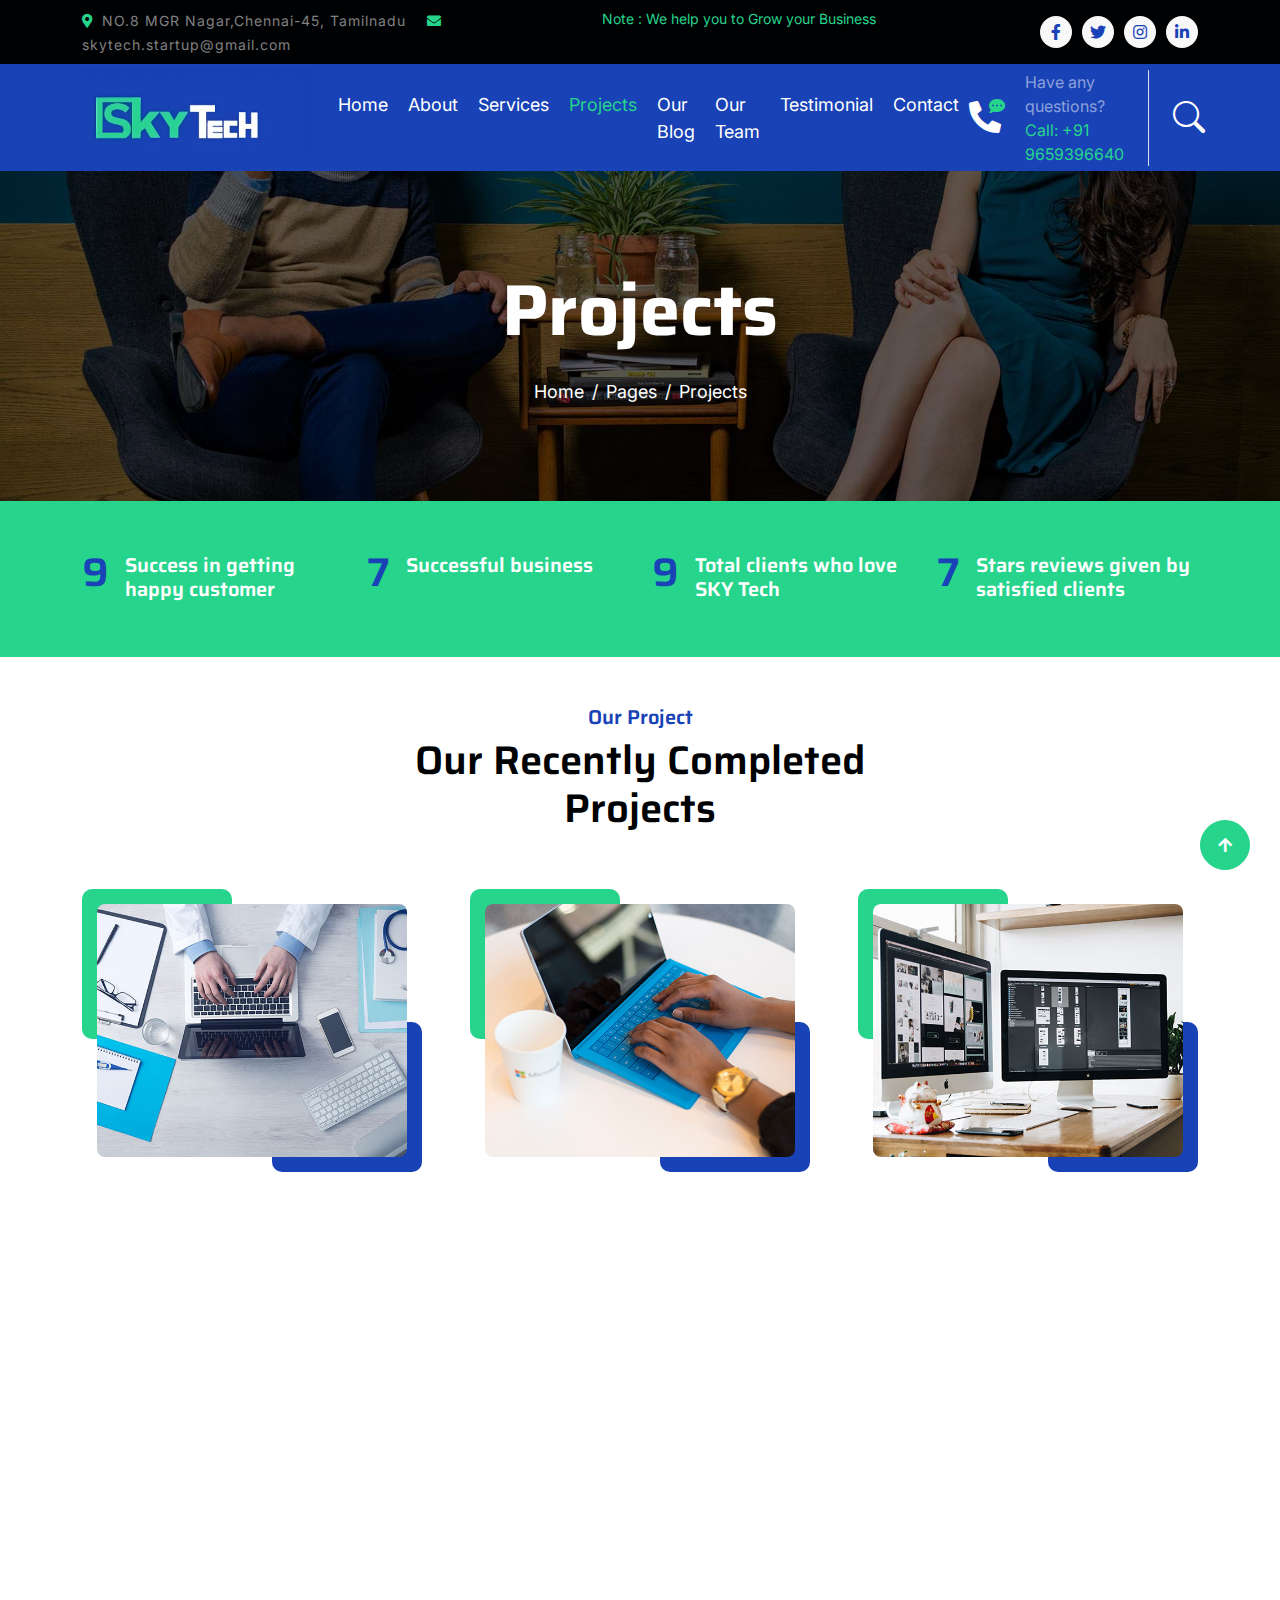
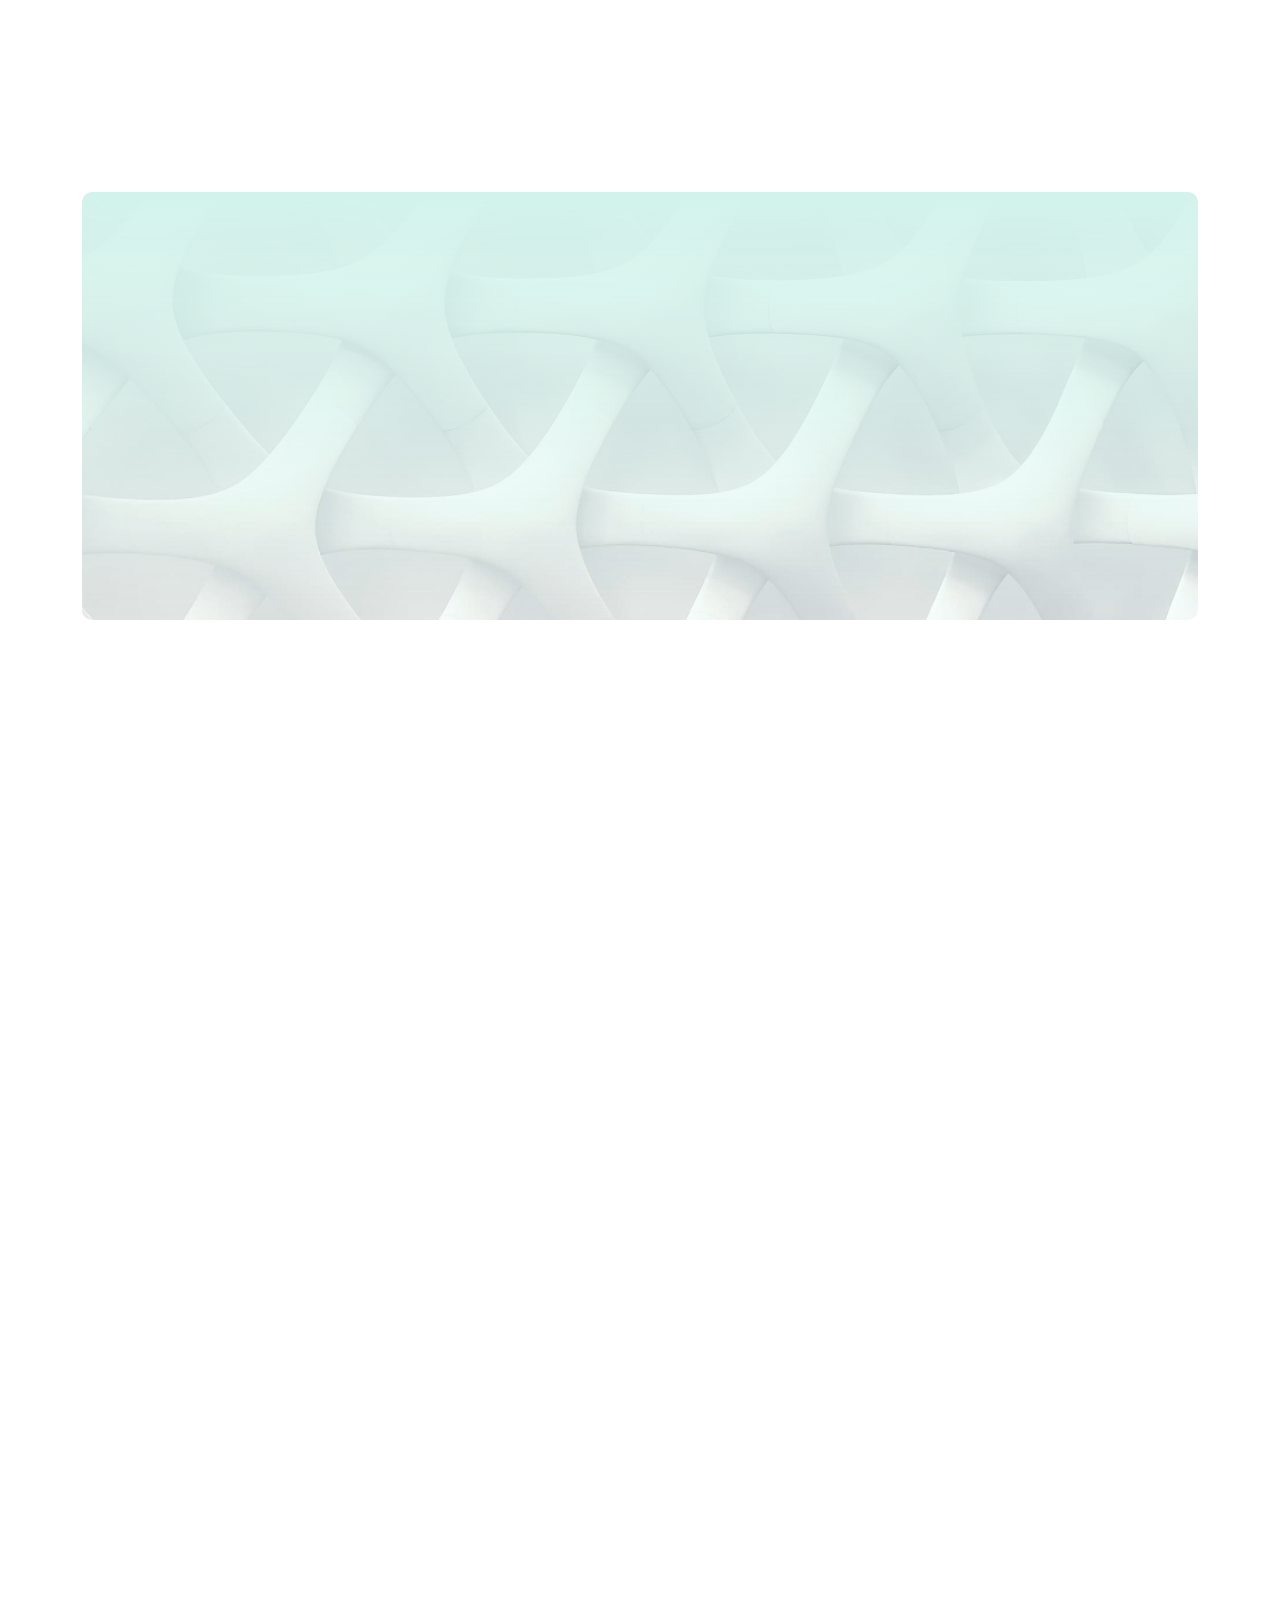
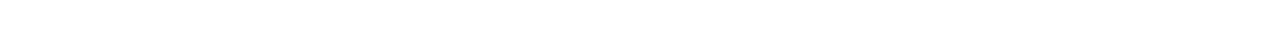
<file: project.html>
<!DOCTYPE html>
<html lang="en">

    <head>
        <meta charset="utf-8">
        <title>SKY TecH</title>
        <meta content="width=device-width, initial-scale=1.0" name="viewport">
        <meta content="" name="keywords">
        <meta content="" name="description">

        <!-- Google Web Fonts -->
        <link rel="preconnect" href="https://fonts.googleapis.com">
        <link rel="preconnect" href="https://fonts.gstatic.com" crossorigin>
        <link href="https://fonts.googleapis.com/css2?family=Inter:wght@400;500;600&family=Saira:wght@500;600;700&display=swap" rel="stylesheet"> 
        <link rel="icon" type="image/x-icon" href="img/sky_blue_bg.png"/>
        <!-- Icon Font Stylesheet -->
        <link href="https://cdnjs.cloudflare.com/ajax/libs/font-awesome/5.10.0/css/all.min.css" rel="stylesheet">
        <link href="https://cdn.jsdelivr.net/npm/bootstrap-icons@1.4.1/font/bootstrap-icons.css" rel="stylesheet">

        <!-- Libraries Stylesheet -->
        <link href="lib/animate/animate.min.css" rel="stylesheet">
        <link href="lib/owlcarousel/assets/owl.carousel.min.css" rel="stylesheet">

        <!-- Customized Bootstrap Stylesheet -->
        <link href="css/bootstrap.min.css" rel="stylesheet">

        <!-- Template Stylesheet -->
        <link href="css/style.css" rel="stylesheet">
    </head>

    <body>
        <!-- Header Start -->
        <!-- Spinner Start -->
<div id="spinner" class="show position-fixed translate-middle w-100 vh-100 top-50 start-50 d-flex align-items-center justify-content-center">
    <div class="spinner-grow text-primary" role="status"></div>
</div>
<!-- Spinner End -->

<!-- Topbar Start -->
<div class="container-fluid bg-dark py-2 d-none d-md-flex">
    <div class="container">
        <div class="d-flex justify-content-between topbar">
            <div class="top-info">
                <small class="me-3 text-white-50"><a href="#"><i class="fas fa-map-marker-alt me-2 text-secondary"></i></a>NO.8 MGR Nagar,Chennai-45, Tamilnadu</small>
                <small class="me-3 text-white-50"><a href="#"><i class="fas fa-envelope me-2 text-secondary"></i></a>skytech.startup@gmail.com</small>
            </div>
            <div id="note" class="text-secondary d-none d-xl-flex"><small>Note : We help you to Grow your Business</small></div>
            <div class="top-link">
                <a href="" class="bg-light nav-fill btn btn-sm-square rounded-circle"><i class="fab fa-facebook-f text-primary"></i></a>
                <a href="" class="bg-light nav-fill btn btn-sm-square rounded-circle"><i class="fab fa-twitter text-primary"></i></a>
                <a href="https://www.instagram.com/skytech.corporate/" target="_blank" class="bg-light nav-fill btn btn-sm-square rounded-circle"><i class="fab fa-instagram text-primary"></i></a>
                <a href="" class="bg-light nav-fill btn btn-sm-square rounded-circle me-0"><i class="fab fa-linkedin-in text-primary"></i></a>
            </div>
        </div>
    </div>
</div>
<!-- Topbar End -->

<!-- Navbar Start -->
<div class="container-fluid bg-primary">
    <div class="container">
        <nav class="navbar navbar-dark navbar-expand-lg py-0">
            <a href="index.html" class="navbar-brand">
                <h1 class="text-white fw-bold d-block"><img src="img/sky_blue_bg.png" style="    width: 230px;"/></h1>
            </a>
            <button type="button" class="navbar-toggler me-0" data-bs-toggle="collapse" data-bs-target="#navbarCollapse">
                <span class="navbar-toggler-icon"></span>
            </button>
            <div class="collapse navbar-collapse bg-transparent" id="navbarCollapse">
                <div class="navbar-nav ms-auto mx-xl-auto p-0">
                    <a href="index.html" class="nav-item nav-link">Home</a>
                    <a href="about.html" class="nav-item nav-link">About</a>
                    <a href="service.html" class="nav-item nav-link">Services</a>
                    <a href="project.html" class="nav-item nav-link active text-secondary">Projects</a>
                    <a href="blog.html" class="nav-item nav-link">Our Blog</a>
                    <a href="team.html" class="nav-item nav-link">Our Team</a>
                    <a href="testimonial.html" class="nav-item nav-link">Testimonial</a>
                    <!-- <div class="nav-item dropdown">
                        <a href="#" class="nav-link dropdown-toggle" data-bs-toggle="dropdown">Pages</a>
                        <div class="dropdown-menu rounded">
                             
                            <a href="testimonial.html" class="dropdown-item"></a>
                            <a href="404.html" class="dropdown-item">404 Page</a>
                        </div>
                    </div> -->
                    <a href="contact.html" class="nav-item nav-link">Contact</a>
                </div>
            </div>
            <div class="d-none d-xl-flex flex-shirink-0">
                <div id="phone-tada" class="d-flex align-items-center justify-content-center me-4">
                    <a href="" class="position-relative animated tada infinite">
                        <i class="fa fa-phone-alt text-white fa-2x"></i>
                        <div class="position-absolute" style="top: -7px; left: 20px;">
                            <span><i class="fa fa-comment-dots text-secondary"></i></span>
                        </div>
                    </a>
                </div>
                <div class="d-flex flex-column pe-4 border-end">
                    <span class="text-white-50">Have any questions?</span>
                    <span class="text-secondary">Call: +91 9659396640</span>
                </div>
                <div class="d-flex align-items-center justify-content-center ms-4 ">
                    <a href="#"><i class="bi bi-search text-white fa-2x"></i> </a>
                </div>
            </div>
        </nav>
    </div>
</div>
<!-- Navbar End -->
        <!-- Header End -->

        
        <!-- Page Header Start -->
        <div class="container-fluid page-header py-5">
            <div class="container text-center py-5">
                <h1 class="display-2 text-white mb-4 animated slideInDown">Projects</h1>
                <nav aria-label="breadcrumb animated slideInDown">
                    <ol class="breadcrumb justify-content-center mb-0">
                        <li class="breadcrumb-item"><a href="#">Home</a></li>
                        <li class="breadcrumb-item"><a href="#">Pages</a></li>
                        <li class="breadcrumb-item" aria-current="page">Projects</li>
                    </ol>
                </nav>
            </div>
        </div>
        <!-- Page Header End -->


        <!-- Fact Start -->
        <div class="container-fluid bg-secondary py-5">
    <div class="container">
        <div class="row">
            <div class="col-lg-3 wow fadeIn" data-wow-delay=".1s">
                <div class="d-flex counter">
                    <h1 class="me-3 text-primary counter-value">50</h1>
                    <h5 class="text-white mt-1">Success in getting happy customer</h5>
                </div>
            </div>
            <div class="col-lg-3 wow fadeIn" data-wow-delay=".3s">
                <div class="d-flex counter">
                    <h1 class="me-3 text-primary counter-value">35</h1>
                    <h5 class="text-white mt-1">Successful business</h5>
                </div>
            </div>
            <div class="col-lg-3 wow fadeIn" data-wow-delay=".5s">
                <div class="d-flex counter">
                    <h1 class="me-3 text-primary counter-value">50</h1>
                    <h5 class="text-white mt-1">Total clients who love SKY Tech</h5>
                </div>
            </div>
            <div class="col-lg-3 wow fadeIn" data-wow-delay=".7s">
                <div class="d-flex counter">
                    <h1 class="me-3 text-primary counter-value">40</h1>
                    <h5 class="text-white mt-1">Stars reviews given by satisfied clients</h5>
                </div>
            </div>
        </div>
    </div>
</div>
        <!-- Fact End -->


        <!-- Project Start -->
       <div class="container-fluid project py-5 mb-5">
            <div class="container">
                <div class="text-center mx-auto pb-5 wow fadeIn" data-wow-delay=".3s" style="max-width: 600px;">
                    <h5 class="text-primary">Our Project</h5>
                    <h1>Our Recently Completed Projects</h1>
                </div>
                <div class="row g-5">
                    <div class="col-md-6 col-lg-4 wow fadeIn" data-wow-delay=".3s">
                        <div class="project-item">
                            <div class="project-img">
                                <img src="img/project-1.jpg" class="img-fluid w-100 rounded" alt="">
                                <div class="project-content">
                                    <a href="#" class="text-center">
                                        <h4 class="text-secondary">Web design</h4>
                                        <p class="m-0 text-white">Web Analysis</p>
                                    </a>
                                </div>
                            </div>
                        </div>
                    </div>
                    <div class="col-md-6 col-lg-4 wow fadeIn" data-wow-delay=".3s">
                        <div class="project-item">
                            <div class="project-img">
                                <img src="img/project-4.jpg" class="img-fluid w-100 rounded" alt="">
                                <div class="project-content">
                                    <a href="#" class="text-center">
                                        <h4 class="text-secondary">Web Development</h4>
                                        <p class="m-0 text-white">Web Analysis</p>
                                    </a>
                                </div>
                            </div>
                        </div>
                    </div>
                    <div class="col-md-6 col-lg-4 wow fadeIn" data-wow-delay=".7s">
                        <div class="project-item">
                            <div class="project-img">
                                <img src="img/project-3.jpg" class="img-fluid w-100 rounded" alt="">
                                <div class="project-content">
                                    <a href="#" class="text-center">
                                        <h4 class="text-secondary">Mobile Info</h4>
                                        <p class="m-0 text-white">Upcomming Phone</p>
                                    </a>
                                </div>
                            </div>
                        </div>
                    </div>
                    <div class="col-md-6 col-lg-4 wow fadeIn" data-wow-delay=".5s">
                        <div class="project-item">
                            <div class="project-img">
                                <img src="img/project-5.jpg" class="img-fluid w-100 rounded" alt="">
                                <div class="project-content">
                                    <a href="#" class="text-center">
                                        <h4 class="text-secondary">Digital Marketing</h4>
                                        <p class="m-0 text-white">Marketing Analysis</p>
                                    </a>
                                </div>
                            </div>
                        </div>
                    </div>
                    <div class="col-md-6 col-lg-4 wow fadeIn" data-wow-delay=".5s">
                        <div class="project-item">
                            <div class="project-img">
                                <img src="img/project-2.jpg" class="img-fluid w-100 rounded" alt="">
                                <div class="project-content">
                                    <a href="#" class="text-center">
                                        <h4 class="text-secondary">UI/UX Design</h4>
                                        <p class="m-0 text-white">UI/UX Design Analysis</p>
                                    </a>
                                </div>
                            </div>
                        </div>
                    </div>
                    <div class="col-md-6 col-lg-4 wow fadeIn" data-wow-delay=".7s">
                        <div class="project-item">
                            <div class="project-img">
                                <img src="img/project-6.jpg" class="img-fluid w-100 rounded" alt="">
                                <div class="project-content">
                                    <a href="#" class="text-center">
                                        <h4 class="text-secondary">keyword Research</h4>
                                        <p class="m-0 text-white">keyword Analysis</p>
                                    </a>
                                </div>
                            </div>
                        </div>
                    </div>
                </div>
            </div>
        </div><!-- Footer Start -->
         <script type="text/javascript">
   
    // Function to save form data
        function saveData(event) {
            event.preventDefault(); // Prevent form submission

            const name = document.getElementById('name').value;
            const email = document.getElementById('email').value;
            const mobile = document.getElementById('mobile').value;
            const message = document.getElementById('message').value;

            // Create an object to hold the data
            const formData = {
                name: name,
                email: email,
                mobile: mobile,
                message: message,
                timestamp: new Date().toISOString()
            };

            // Log the data to the console
            console.log("Form Data:", formData);

            // Get existing data from local storage
            const existingData = JSON.parse(localStorage.getItem('contactFormData')) || [];
            existingData.push(formData); // Append new data

            // Save updated data back to local storage
            localStorage.setItem('contactFormData', JSON.stringify(existingData));

            alert(`Thank you for contacting us, ${name}. We will get back to you soon.`);
            document.getElementById('contactForm').reset(); // Reset form
        }
     
</script>
<!-- Contact Start -->
<div class="container-fluid py-5 mb-5">
    <div class="container">
        <div class="text-center mx-auto pb-5 wow fadeIn" data-wow-delay=".3s" style="max-width: 600px;">
            <h5 class="text-primary">Get In Touch</h5>
            <h1 class="mb-3">Contact for any query</h1>
            <!-- <p class="mb-2">The contact form is currently inactive. Get a functional and working contact form with Ajax & PHP in a few minutes. Just copy and paste the files, add a little code and you're done. <a href="https://htmlcodex.com/contact-form">Download Now</a>.</p> -->
        </div>
        <div class="contact-detail position-relative p-5">
            <div class="row g-5 mb-5 justify-content-center">
                <div class="col-xl-4 col-lg-6 wow fadeIn" data-wow-delay=".3s">
                    <div class="d-flex bg-light p-3 rounded">
                        <div class="flex-shrink-0 btn-square bg-secondary rounded-circle" style="width: 64px; height: 64px;">
                            <i class="fas fa-map-marker-alt text-white"></i>
                        </div>
                        <div class="ms-3">
                            <h4 class="text-primary">Address</h4>
                            <a href="https://goo.gl/maps/Zd4BCynmTb98ivUJ6" target="_blank" class="h5">Chennai-600045 </br>Salem-636503</a>
                        </div>
                    </div>
                </div>
                <div class="col-xl-4 col-lg-6 wow fadeIn" data-wow-delay=".5s">
                    <div class="d-flex bg-light p-3 rounded">
                        <div class="flex-shrink-0 btn-square bg-secondary rounded-circle" style="width: 64px; height: 64px;">
                            <i class="fa fa-phone text-white"></i>
                        </div>
                        <div class="ms-3">
                            <h4 class="text-primary">Call Us</h4>
                            <a class="h5" href="tel:+91 9659396640" target="_blank">+91 9659396640</a></br>
                            <a class="h5" href="tel:+91 9659396640" target="_blank">+91 9894842640</a>
                        </div>
                    </div>
                </div>
                <div class="col-xl-4 col-lg-6 wow fadeIn" data-wow-delay=".7s">
                    <div class="d-flex bg-light p-3 rounded">
                        <div class="flex-shrink-0 btn-square bg-secondary rounded-circle" style="width: 64px; height: 64px;">
                            <i class="fa fa-envelope text-white"></i>
                        </div>
                        <div class="ms-3">
                            <h4 class="text-primary">Email Us</h4>
                            <a class="h5" href="mailto:skytech@gmail.com" target="_blank">skytech.startup@gmail.com</a>
                        </div>
                    </div>
                </div>
            </div>
            <div class="row g-5">
                <div class="col-lg-6 wow fadeIn" data-wow-delay=".3s">
                    <div class="p-5 h-100 rounded contact-map">
                        <iframe class="rounded w-100 h-100" src="https://www.google.com/maps/embed?pb=!1m13!1m8!1m3!1d522.7755612097294!2d80.111474!3d12.937337!3m2!1i1024!2i768!4f13.1!3m2!1m1!2zMTLCsDU2JzE0LjUiTiA4MMKwMDYnNDEuMiJF!5e1!3m2!1sen!2sin!4v1729764843428!5m2!1sen!2sin" style="border:0;" allowfullscreen="" loading="lazy" referrerpolicy="no-referrer-when-downgrade"></iframe>
                    </div>
                </div>
                
                <div class="col-lg-6 wow fadeIn" data-wow-delay=".5s">
                    <form id="contactForm" onsubmit="saveData(event)">
                    <div class="p-5 rounded contact-form">
                        <div class="mb-4">
                            <input type="text" id="name" name="name" class="form-control border-0 py-3" placeholder="Your Name">
                        </div>
                        <div class="mb-4">
                            <input type="email" id="email" name="email" class="form-control border-0 py-3" placeholder="Your Email">
                        </div>
                        <div class="mb-4">
                            <input type="text" id="mobile" name="mobile" class="form-control border-0 py-3" placeholder="Your Mobile Number">
                        </div>
                        <div class="mb-4">
                            <textarea class="w-100 form-control border-0 py-3" id="message" name="message" rows="6" cols="10" placeholder="Message"></textarea>
                        </div>
                        <div class="text-start">
                            <button class="btn bg-primary text-white py-3 px-5" type="submit">Send Message</button>
                        </div>
                    </div>
                    </form>
                    
                </div>
                
            </div>
        </div>
    </div> 
</div>
        <!-- Contact End -->
<div class="container-fluid footer bg-dark wow fadeIn" data-wow-delay=".3s">
    <div class="container pt-5 pb-4">
        <div class="row g-5">
            <div class="col-lg-3 col-md-6">
                <a href="index.html">
                    <h1 class="text-white fw-bold d-block"><img src="img/sky_black_bg.png" style="    width: 230px;" /></h1>
                </a>
                <p class="mt-4 text-light">At SKY TecH, we're not just about technology; we're about empowering businesses to bloom in
                              the digital era.</p>
                
                <div class="d-flex hightech-link">
                    <a href="" class="btn-light nav-fill btn btn-square rounded-circle me-2"><i class="fab fa-facebook-f text-primary"></i></a>
                    <a href="" class="btn-light nav-fill btn btn-square rounded-circle me-2"><i class="fab fa-twitter text-primary"></i></a>
                    <a href="https://www.instagram.com/skytech.corporate/" target="_blank" class="btn-light nav-fill btn btn-square rounded-circle me-2"><i class="fab fa-instagram text-primary"></i></a>
                    <a href="" class="btn-light nav-fill btn btn-square rounded-circle me-0"><i class="fab fa-linkedin-in text-primary"></i></a>
                </div>
            </div>
            <div class="col-lg-3 col-md-6">
                <a href="#" class="h3 text-secondary">Short Link</a>
                <div class="mt-4 d-flex flex-column short-link">
                    <a href="about.html" class="mb-2 text-white"><i class="fas fa-angle-right text-secondary me-2"></i>About us</a>
                    <a href="contact.html" class="mb-2 text-white"><i class="fas fa-angle-right text-secondary me-2"></i>Contact us</a>
                    <a href="service.html" class="mb-2 text-white"><i class="fas fa-angle-right text-secondary me-2"></i>Our Services</a>
                    <a href="project.html" class="mb-2 text-white"><i class="fas fa-angle-right text-secondary me-2"></i>Our Projects</a>
                    <a href="blog.html" class="mb-2 text-white"><i class="fas fa-angle-right text-secondary me-2"></i>Our Blog</a>
                </div>
            </div>
            <div class="col-lg-3 col-md-6">
                <a href="#" class="h3 text-secondary">Help Link</a>
                <div class="mt-4 d-flex flex-column help-link">
                    <a href="" class="mb-2 text-white"><i class="fas fa-angle-right text-secondary me-2"></i>Terms Of use</a>
                    <a href="" class="mb-2 text-white"><i class="fas fa-angle-right text-secondary me-2"></i>Privacy Policy</a>
                    <a href="" class="mb-2 text-white"><i class="fas fa-angle-right text-secondary me-2"></i>Helps</a>
                    <a href="" class="mb-2 text-white"><i class="fas fa-angle-right text-secondary me-2"></i>FQAs</a>
                    <a href="contact.html" class="mb-2 text-white"><i class="fas fa-angle-right text-secondary me-2"></i>Contact</a>
                </div>
            </div>
            <div class="col-lg-3 col-md-6">
                <a href="#" class="h3 text-secondary">Contact Us</a>
                <div class="text-white mt-4 d-flex flex-column contact-link">
                    <a href="#" class="pb-3 text-light border-bottom border-primary"><i class="fas fa-map-marker-alt text-secondary me-2"></i> Chennai - 600045</a>
                    <a href="#" class="pb-3 text-light border-bottom border-primary"><i class="fas fa-map-marker-alt text-secondary me-2"></i> Salem - 636503</a>
                    <a href="#" class="py-3 text-light border-bottom border-primary"><i class="fas fa-phone-alt text-secondary me-2"></i> +91 9659396640 </a>
                     <a href="#" class="py-3 text-light border-bottom border-primary"><i class="fas fa-phone-alt text-secondary me-2"></i> + 91 9894842640</a>
                    <a href="#" class="py-3 text-light border-bottom border-primary"><i class="fas fa-envelope text-secondary me-2"></i> skytech.startup@gmail.com</a>
                </div>
            </div>
        </div>
        <hr class="text-light mt-5 mb-4">
        <div class="row">
            <div class="col-md-6 text-center text-md-start">
                <p class="text-light"><a href="#" class="text-secondary text-white fw-bold "><i class="fas fa-copyright text-secondary me-2"></i> <img src="img/sky_black_bg.png" style="width: 90px;margin-top: -11px;"/> </a>, All right reserved.</p>
            </div>
            <div class="col-md-6 text-center text-md-end">
                <!--/*** This template is free as long as you keep the footer author’s credit link/attribution link/backlink. If you'd like to use the template without the footer author’s credit link/attribution link/backlink, you can purchase the Credit Removal License from "https://htmlcodex.com/credit-removal". Thank you for your support. ***/-->
                <span class="text-light fw-bold">Designed By<a href="https://htmlcodex.com" class="text-white"> <img src="img/sky_black_bg.png" style="width: 90px;margin-top: -11px;"/></a> </span>
            </div>
        </div>
    </div>
</div>
        <!-- Footer End -->


        <!-- Back to Top -->
        <a href="#" class="btn btn-secondary btn-square rounded-circle back-to-top"><i class="fa fa-arrow-up text-white"></i></a>

        
        <!-- JavaScript Libraries -->
        <script src="https://ajax.googleapis.com/ajax/libs/jquery/3.6.4/jquery.min.js"></script>
        <script src="https://cdn.jsdelivr.net/npm/bootstrap@5.0.0/dist/js/bootstrap.bundle.min.js"></script>
        <script src="lib/wow/wow.min.js"></script>
        <script src="lib/easing/easing.min.js"></script>
        <script src="lib/waypoints/waypoints.min.js"></script>
        <script src="lib/owlcarousel/owl.carousel.min.js"></script>

        <!-- Template Javascript -->
        <script src="js/main.js"></script>
    </body>

</html>
</file>
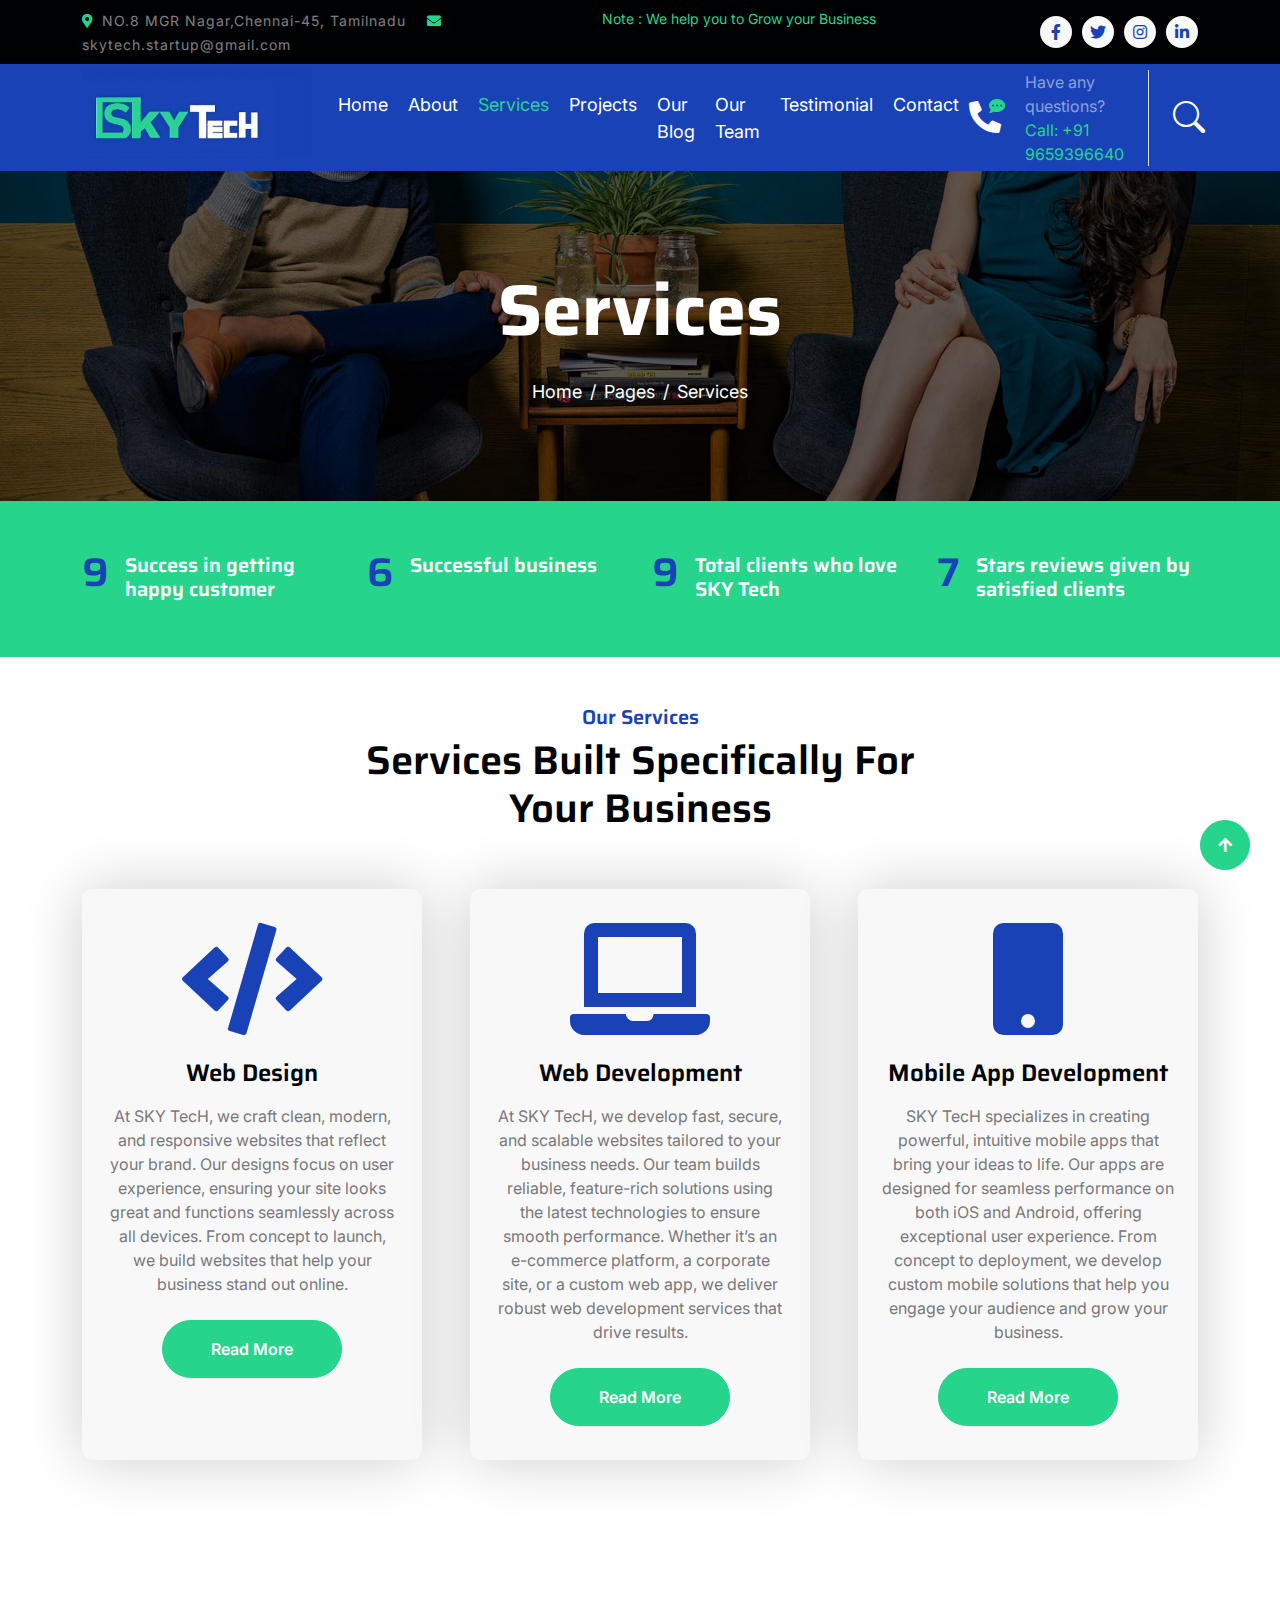
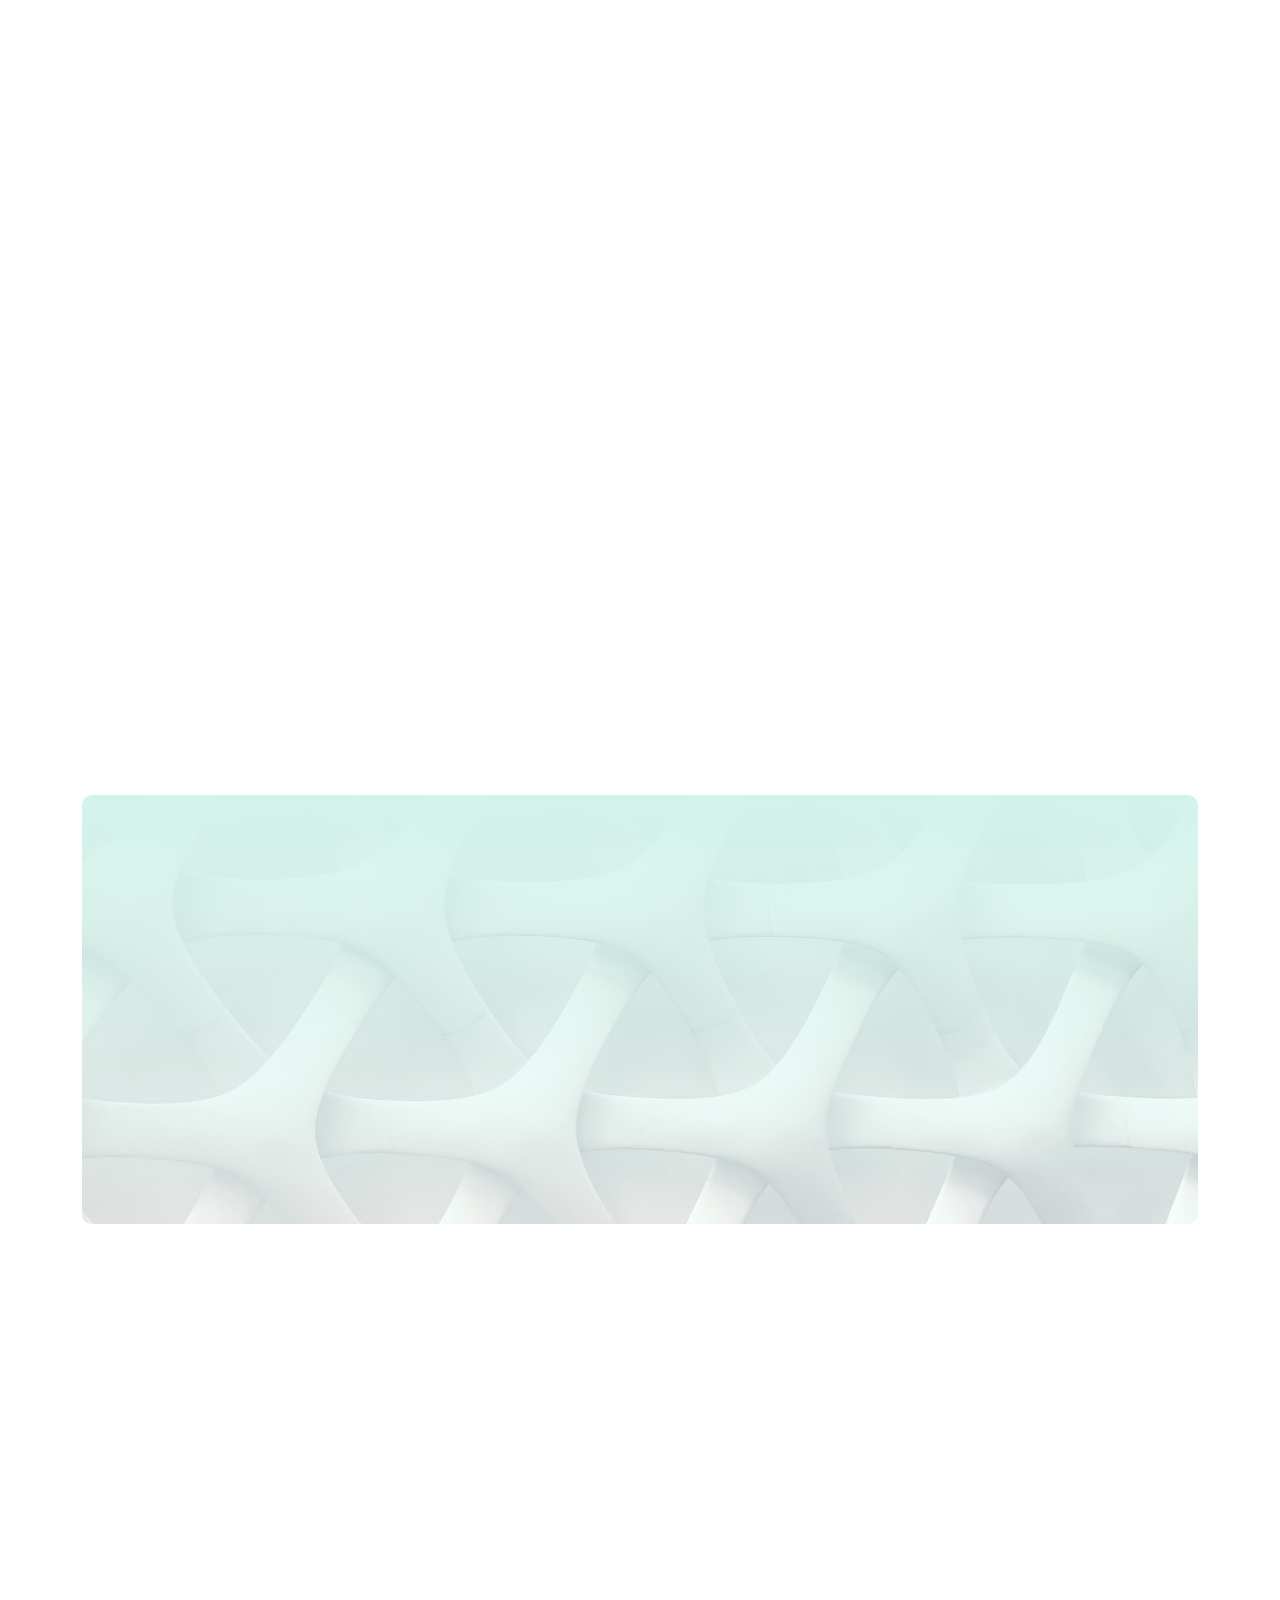
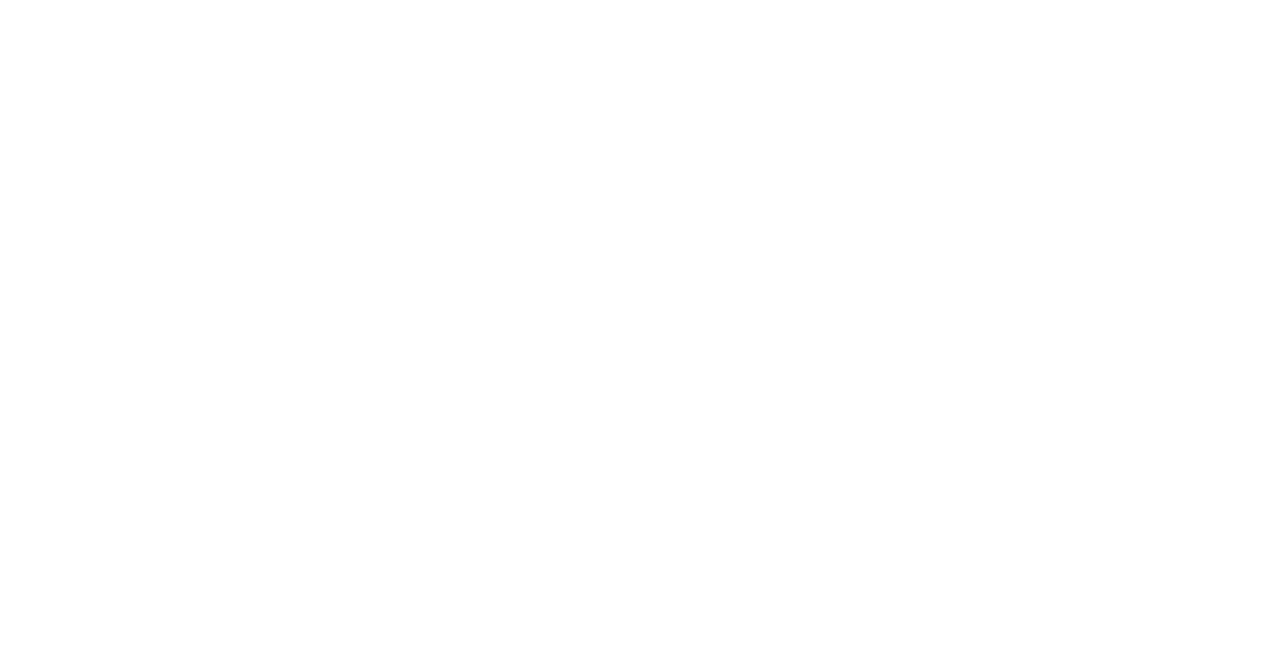
<file: service.html>
<!DOCTYPE html>
<html lang="en">

    <head>
        <meta charset="utf-8">
        <title>SKY TecH</title>
        <meta content="width=device-width, initial-scale=1.0" name="viewport">
        <meta content="" name="keywords">
        <meta content="" name="description">

        <!-- Google Web Fonts -->
        <link rel="preconnect" href="https://fonts.googleapis.com">
        <link rel="preconnect" href="https://fonts.gstatic.com" crossorigin>
        <link href="https://fonts.googleapis.com/css2?family=Inter:wght@400;500;600&family=Saira:wght@500;600;700&display=swap" rel="stylesheet"> 
        <link rel="icon" type="image/x-icon" href="img/sky_blue_bg.png"/>
        <!-- Icon Font Stylesheet -->
        <link href="https://cdnjs.cloudflare.com/ajax/libs/font-awesome/5.10.0/css/all.min.css" rel="stylesheet">
        <link href="https://cdn.jsdelivr.net/npm/bootstrap-icons@1.4.1/font/bootstrap-icons.css" rel="stylesheet">

        <!-- Libraries Stylesheet -->
        <link href="lib/animate/animate.min.css" rel="stylesheet">
        <link href="lib/owlcarousel/assets/owl.carousel.min.css" rel="stylesheet">

        <!-- Customized Bootstrap Stylesheet -->
        <link href="css/bootstrap.min.css" rel="stylesheet">

        <!-- Template Stylesheet -->
        <link href="css/style.css" rel="stylesheet">
    </head>

    <body>
       <!-- Header Start -->
        <!-- Spinner Start -->
<div id="spinner" class="show position-fixed translate-middle w-100 vh-100 top-50 start-50 d-flex align-items-center justify-content-center">
    <div class="spinner-grow text-primary" role="status"></div>
</div>
<!-- Spinner End -->

<!-- Topbar Start -->
<div class="container-fluid bg-dark py-2 d-none d-md-flex">
    <div class="container">
        <div class="d-flex justify-content-between topbar">
            <div class="top-info">
                <small class="me-3 text-white-50"><a href="#"><i class="fas fa-map-marker-alt me-2 text-secondary"></i></a>NO.8 MGR Nagar,Chennai-45, Tamilnadu</small>
                <small class="me-3 text-white-50"><a href="#"><i class="fas fa-envelope me-2 text-secondary"></i></a>skytech.startup@gmail.com</small>
            </div>
            <div id="note" class="text-secondary d-none d-xl-flex"><small>Note : We help you to Grow your Business</small></div>
            <div class="top-link">
                <a href="" class="bg-light nav-fill btn btn-sm-square rounded-circle"><i class="fab fa-facebook-f text-primary"></i></a>
                <a href="" class="bg-light nav-fill btn btn-sm-square rounded-circle"><i class="fab fa-twitter text-primary"></i></a>
                <a href="https://www.instagram.com/skytech.corporate/" target="_blank" class="bg-light nav-fill btn btn-sm-square rounded-circle"><i class="fab fa-instagram text-primary"></i></a>
                <a href="" class="bg-light nav-fill btn btn-sm-square rounded-circle me-0"><i class="fab fa-linkedin-in text-primary"></i></a>
            </div>
        </div>
    </div>
</div>
<!-- Topbar End -->

<!-- Navbar Start -->
<div class="container-fluid bg-primary">
    <div class="container">
        <nav class="navbar navbar-dark navbar-expand-lg py-0">
            <a href="index.html" class="navbar-brand">
                <h1 class="text-white fw-bold d-block"><img src="img/sky_blue_bg.png" style="    width: 230px;"/></h1>
            </a>
            <button type="button" class="navbar-toggler me-0" data-bs-toggle="collapse" data-bs-target="#navbarCollapse">
                <span class="navbar-toggler-icon"></span>
            </button>
            <div class="collapse navbar-collapse bg-transparent" id="navbarCollapse">
                <div class="navbar-nav ms-auto mx-xl-auto p-0">
                    <a href="index.html" class="nav-item nav-link">Home</a>
                    <a href="about.html" class="nav-item nav-link">About</a>
                    <a href="service.html" class="nav-item nav-link active text-secondary">Services</a>
                    <a href="project.html" class="nav-item nav-link">Projects</a>
                    <a href="blog.html" class="nav-item nav-link">Our Blog</a>
                    <a href="team.html" class="nav-item nav-link">Our Team</a>
                    <a href="testimonial.html" class="nav-item nav-link">Testimonial</a>
                    <!-- <div class="nav-item dropdown">
                        <a href="#" class="nav-link dropdown-toggle" data-bs-toggle="dropdown">Pages</a>
                        <div class="dropdown-menu rounded">
                             
                            <a href="testimonial.html" class="dropdown-item"></a>
                            <a href="404.html" class="dropdown-item">404 Page</a>
                        </div>
                    </div> -->
                    <a href="contact.html" class="nav-item nav-link">Contact</a>
                </div>
            </div>
            <div class="d-none d-xl-flex flex-shirink-0">
                <div id="phone-tada" class="d-flex align-items-center justify-content-center me-4">
                    <a href="" class="position-relative animated tada infinite">
                        <i class="fa fa-phone-alt text-white fa-2x"></i>
                        <div class="position-absolute" style="top: -7px; left: 20px;">
                            <span><i class="fa fa-comment-dots text-secondary"></i></span>
                        </div>
                    </a>
                </div>
                <div class="d-flex flex-column pe-4 border-end">
                    <span class="text-white-50">Have any questions?</span>
                    <span class="text-secondary">Call: +91 9659396640</span>
                </div>
                <div class="d-flex align-items-center justify-content-center ms-4 ">
                    <a href="#"><i class="bi bi-search text-white fa-2x"></i> </a>
                </div>
            </div>
        </nav>
    </div>
</div>
<!-- Navbar End -->
        <!-- Header End -->
        
        <!-- Page Header Start -->
        <div class="container-fluid page-header py-5">
            <div class="container text-center py-5">
                <h1 class="display-2 text-white mb-4 animated slideInDown">Services</h1>
                <nav aria-label="breadcrumb animated slideInDown">
                    <ol class="breadcrumb justify-content-center mb-0">
                        <li class="breadcrumb-item"><a href="#">Home</a></li>
                        <li class="breadcrumb-item"><a href="#">Pages</a></li>
                        <li class="breadcrumb-item" aria-current="page">Services</li>
                    </ol>
                </nav>
            </div>
        </div>
        <!-- Page Header End -->


        <!-- Fact Start -->
        <div class="container-fluid bg-secondary py-5">
    <div class="container">
        <div class="row">
            <div class="col-lg-3 wow fadeIn" data-wow-delay=".1s">
                <div class="d-flex counter">
                    <h1 class="me-3 text-primary counter-value">50</h1>
                    <h5 class="text-white mt-1">Success in getting happy customer</h5>
                </div>
            </div>
            <div class="col-lg-3 wow fadeIn" data-wow-delay=".3s">
                <div class="d-flex counter">
                    <h1 class="me-3 text-primary counter-value">35</h1>
                    <h5 class="text-white mt-1">Successful business</h5>
                </div>
            </div>
            <div class="col-lg-3 wow fadeIn" data-wow-delay=".5s">
                <div class="d-flex counter">
                    <h1 class="me-3 text-primary counter-value">50</h1>
                    <h5 class="text-white mt-1">Total clients who love SKY Tech</h5>
                </div>
            </div>
            <div class="col-lg-3 wow fadeIn" data-wow-delay=".7s">
                <div class="d-flex counter">
                    <h1 class="me-3 text-primary counter-value">40</h1>
                    <h5 class="text-white mt-1">Stars reviews given by satisfied clients</h5>
                </div>
            </div>
        </div>
    </div>
</div>
        <!-- Fact End -->


        <!-- Services Start -->
        <div class="container-fluid services py-5 mb-5">
            <div class="container">
                <div class="text-center mx-auto pb-5 wow fadeIn" data-wow-delay=".3s" style="max-width: 600px;">
                    <h5 class="text-primary">Our Services</h5>
                    <h1>Services Built Specifically For Your Business</h1>
                </div>
                <div class="row g-5 services-inner">
                    <div class="col-md-6 col-lg-4 wow fadeIn" data-wow-delay=".3s">
                        <div class="services-item bg-light">
                            <div class="p-4 text-center services-content">
                                <div class="services-content-icon">
                                    <i class="fa fa-code fa-7x mb-4 text-primary"></i>
                                    <h4 class="mb-3">Web Design</h4>
                                    <p class="mb-4">At SKY TecH, we craft clean, modern, and responsive websites that reflect your brand. Our designs focus on user experience, ensuring your site looks great and functions seamlessly across all devices. From concept to launch, we build websites that help your business stand out online.</p>
                                    <a href="" class="btn btn-secondary text-white px-5 py-3 rounded-pill">Read More</a>
                                </div>
                            </div>
                        </div>
                    </div>
                    <div class="col-md-6 col-lg-4 wow fadeIn" data-wow-delay=".5s">
                        <div class="services-item bg-light">
                            <div class="p-4 text-center services-content">
                                <div class="services-content-icon">
                                    <i class="fa fa-laptop fa-7x mb-4 text-primary"></i>
                                    <h4 class="mb-3">Web Development</h4>
                                    <p class="mb-4">At SKY TecH, we develop fast, secure, and scalable websites tailored to your business needs. Our team builds reliable, feature-rich solutions using the latest technologies to ensure smooth performance. Whether it’s an e-commerce platform, a corporate site, or a custom web app, we deliver robust web development services that drive results.</p>
                                    <a href="" class="btn btn-secondary text-white px-5 py-3 rounded-pill">Read More</a>
                                </div>
                            </div>
                        </div>
                    </div>
                    <div class="col-md-6 col-lg-4 wow fadeIn" data-wow-delay=".5s">
                        <div class="services-item bg-light">
                            <div class="p-4 text-center services-content">
                                <div class="services-content-icon">
                                    <i class="fa fa-mobile fa-7x mb-4 text-primary"></i>
                                    <h4 class="mb-3">Mobile App Development</h4>
                                    <p class="mb-4">SKY TecH specializes in creating powerful, intuitive mobile apps that bring your ideas to life. Our apps are designed for seamless performance on both iOS and Android, offering exceptional user experience. From concept to deployment, we develop custom mobile solutions that help you engage your audience and grow your business.</p>
                                    <a href="" class="btn btn-secondary text-white px-5 py-3 rounded-pill">Read More</a>
                                </div>
                            </div>
                        </div>
                    </div>
                    <div class="col-md-6 col-lg-4 wow fadeIn" data-wow-delay=".7s">
                        <div class="services-item bg-light">
                            <div class="p-4 text-center services-content">
                                <div class="services-content-icon">
                                    <i class="fa fa-external-link-alt fa-7x mb-4 text-primary"></i>
                                    <h4 class="mb-3">UI/UX Design</h4>
                                    <p class="mb-4">At SKY TecH, we design intuitive user interfaces and experiences that prioritize simplicity and usability. Our UI/UX design process is focused on creating visually appealing, user-friendly interfaces that drive engagement. We combine creativity with functionality to ensure your product is not only beautiful but also easy to navigate, delivering an exceptional user experience.</p>
                                    <a href="" class="btn btn-secondary text-white px-5 py-3 rounded-pill">Read More</a>
                                </div>
                            </div>
                        </div>
                    </div>
                    <div class="col-md-6 col-lg-4 wow fadeIn" data-wow-delay=".5s">
                        <div class="services-item bg-light">
                            <div class="p-4 text-center services-content">
                                <div class="services-content-icon">
                                    <i class="fa fa-envelope-open fa-7x mb-4 text-primary"></i>
                                    <h4 class="mb-3">Digital Marketing</h4>
                                    <p class="mb-4">At SKY TecH, we provide strategic digital marketing solutions to help your business grow online. Our services include SEO, social media marketing, email campaigns, and pay-per-click advertising, all tailored to your target audience. We focus on increasing your brand’s visibility, driving traffic, and generating leads to boost your digital presence.</p>
                                    <a href="" class="btn btn-secondary text-white px-5 py-3 rounded-pill">Read More</a>
                                </div>
                            </div>
                        </div>
                    </div>                     
                    <!-- <div class="col-md-6 col-lg-4 wow fadeIn" data-wow-delay=".7s">
                        <div class="services-item bg-light">
                            <div class="p-4 text-center services-content">
                                <div class="services-content-icon">
                                    <i class="fas fa-laptop fa-7x mb-4 text-primary"></i>
                                    <h4 class="mb-3">Programming</h4>
                                    <p class="mb-4">Lorem ipsum dolor sit amet elit. Sed efficitur quis purus ut interdum. Aliquam dolor eget urna ultricies tincidunt.</p>
                                    <a href="" class="btn btn-secondary text-white px-5 py-3 rounded-pill">Read More</a>
                                </div>
                            </div>
                        </div>
                    </div> -->
                    <div class="col-md-6 col-lg-4 wow fadeIn" data-wow-delay=".3s">
                        <div class="services-item bg-light">
                            <div class="p-4 text-center services-content">
                                <div class="services-content-icon">
                                    <i class="fas fa-server fa-7x mb-4 text-primary"></i>
                                    <h4 class="mb-3">Hosting & Maintenance Plan</h4>
                                    <p class="mb-4">SKY TecH offers reliable hosting and comprehensive maintenance plans to keep your website running smoothly. Our hosting services ensure fast loading times, security, and uptime. With regular updates, performance monitoring, and ongoing support, we make sure your site stays optimized and secure, so you can focus on your business.</p>
                                    <a href="" class="btn btn-secondary text-white px-5 py-3 rounded-pill">Read More</a>
                                </div>
                                
                            </div>
                        </div>
                    </div>
                    <!-- <div class="col-md-6 col-lg-4 wow fadeIn" data-wow-delay=".3s">
                        <div class="services-item bg-light">
                            <div class="p-4 text-center services-content">
                                <div class="services-content-icon">
                                    <i class="fas fa-calendar fa-7x mb-4 text-primary"></i>
                                    <h4 class="mb-3">Maintenance Plan</h4>
                                    <p class="mb-4">Lorem ipsum dolor sit amet elit. Sed efficitur quis purus ut interdum. Aliquam dolor eget urna ultricies tincidunt.</p>
                                    <a href="" class="btn btn-secondary text-white px-5 py-3 rounded-pill">Read More</a>
                                </div>
                                
                            </div>
                        </div>
                    </div> -->
                </div>
            </div>
        </div>
        <!-- Services End -->


        <!-- Footer Start -->
         <script type="text/javascript">
   
    // Function to save form data
        function saveData(event) {
            event.preventDefault(); // Prevent form submission

            const name = document.getElementById('name').value;
            const email = document.getElementById('email').value;
            const mobile = document.getElementById('mobile').value;
            const message = document.getElementById('message').value;

            // Create an object to hold the data
            const formData = {
                name: name,
                email: email,
                mobile: mobile,
                message: message,
                timestamp: new Date().toISOString()
            };

            // Log the data to the console
            console.log("Form Data:", formData);

            // Get existing data from local storage
            const existingData = JSON.parse(localStorage.getItem('contactFormData')) || [];
            existingData.push(formData); // Append new data

            // Save updated data back to local storage
            localStorage.setItem('contactFormData', JSON.stringify(existingData));

            alert(`Thank you for contacting us, ${name}. We will get back to you soon.`);
            document.getElementById('contactForm').reset(); // Reset form
        }
     
</script>
<!-- Contact Start -->
<div class="container-fluid py-5 mb-5">
    <div class="container">
        <div class="text-center mx-auto pb-5 wow fadeIn" data-wow-delay=".3s" style="max-width: 600px;">
            <h5 class="text-primary">Get In Touch</h5>
            <h1 class="mb-3">Contact for any query</h1>
            <!-- <p class="mb-2">The contact form is currently inactive. Get a functional and working contact form with Ajax & PHP in a few minutes. Just copy and paste the files, add a little code and you're done. <a href="https://htmlcodex.com/contact-form">Download Now</a>.</p> -->
        </div>
        <div class="contact-detail position-relative p-5">
            <div class="row g-5 mb-5 justify-content-center">
                <div class="col-xl-4 col-lg-6 wow fadeIn" data-wow-delay=".3s">
                    <div class="d-flex bg-light p-3 rounded">
                        <div class="flex-shrink-0 btn-square bg-secondary rounded-circle" style="width: 64px; height: 64px;">
                            <i class="fas fa-map-marker-alt text-white"></i>
                        </div>
                        <div class="ms-3">
                            <h4 class="text-primary">Address</h4>
                            <a href="https://goo.gl/maps/Zd4BCynmTb98ivUJ6" target="_blank" class="h5">Chennai-600045 </br>Salem-636503</a>
                        </div>
                    </div>
                </div>
                <div class="col-xl-4 col-lg-6 wow fadeIn" data-wow-delay=".5s">
                    <div class="d-flex bg-light p-3 rounded">
                        <div class="flex-shrink-0 btn-square bg-secondary rounded-circle" style="width: 64px; height: 64px;">
                            <i class="fa fa-phone text-white"></i>
                        </div>
                        <div class="ms-3">
                            <h4 class="text-primary">Call Us</h4>
                            <a class="h5" href="tel:+91 9659396640" target="_blank">+91 9659396640</a></br>
                            <a class="h5" href="tel:+91 9659396640" target="_blank">+91 9894842640</a>
                        </div>
                    </div>
                </div>
                <div class="col-xl-4 col-lg-6 wow fadeIn" data-wow-delay=".7s">
                    <div class="d-flex bg-light p-3 rounded">
                        <div class="flex-shrink-0 btn-square bg-secondary rounded-circle" style="width: 64px; height: 64px;">
                            <i class="fa fa-envelope text-white"></i>
                        </div>
                        <div class="ms-3">
                            <h4 class="text-primary">Email Us</h4>
                            <a class="h5" href="mailto:skytech@gmail.com" target="_blank">skytech.startup@gmail.com</a>
                        </div>
                    </div>
                </div>
            </div>
            <div class="row g-5">
                <div class="col-lg-6 wow fadeIn" data-wow-delay=".3s">
                    <div class="p-5 h-100 rounded contact-map">
                        <iframe class="rounded w-100 h-100" src="https://www.google.com/maps/embed?pb=!1m13!1m8!1m3!1d522.7755612097294!2d80.111474!3d12.937337!3m2!1i1024!2i768!4f13.1!3m2!1m1!2zMTLCsDU2JzE0LjUiTiA4MMKwMDYnNDEuMiJF!5e1!3m2!1sen!2sin!4v1729764843428!5m2!1sen!2sin" style="border:0;" allowfullscreen="" loading="lazy" referrerpolicy="no-referrer-when-downgrade"></iframe>
                    </div>
                </div>
                
                <div class="col-lg-6 wow fadeIn" data-wow-delay=".5s">
                    <form id="contactForm" onsubmit="saveData(event)">
                    <div class="p-5 rounded contact-form">
                        <div class="mb-4">
                            <input type="text" id="name" name="name" class="form-control border-0 py-3" placeholder="Your Name">
                        </div>
                        <div class="mb-4">
                            <input type="email" id="email" name="email" class="form-control border-0 py-3" placeholder="Your Email">
                        </div>
                        <div class="mb-4">
                            <input type="text" id="mobile" name="mobile" class="form-control border-0 py-3" placeholder="Your Mobile Number">
                        </div>
                        <div class="mb-4">
                            <textarea class="w-100 form-control border-0 py-3" id="message" name="message" rows="6" cols="10" placeholder="Message"></textarea>
                        </div>
                        <div class="text-start">
                            <button class="btn bg-primary text-white py-3 px-5" type="submit">Send Message</button>
                        </div>
                    </div>
                    </form>
                    
                </div>
                
            </div>
        </div>
    </div> 
</div>
        <!-- Contact End -->
<div class="container-fluid footer bg-dark wow fadeIn" data-wow-delay=".3s">
    <div class="container pt-5 pb-4">
        <div class="row g-5">
            <div class="col-lg-3 col-md-6">
                <a href="index.html">
                    <h1 class="text-white fw-bold d-block"><img src="img/sky_black_bg.png" style="    width: 230px;" /></h1>
                </a>
                <p class="mt-4 text-light">At SKY TecH, we're not just about technology; we're about empowering businesses to bloom in
                              the digital era.</p>
                
                <div class="d-flex hightech-link">
                    <a href="" class="btn-light nav-fill btn btn-square rounded-circle me-2"><i class="fab fa-facebook-f text-primary"></i></a>
                    <a href="" class="btn-light nav-fill btn btn-square rounded-circle me-2"><i class="fab fa-twitter text-primary"></i></a>
                    <a href="https://www.instagram.com/skytech.corporate/" target="_blank" class="btn-light nav-fill btn btn-square rounded-circle me-2"><i class="fab fa-instagram text-primary"></i></a>
                    <a href="" class="btn-light nav-fill btn btn-square rounded-circle me-0"><i class="fab fa-linkedin-in text-primary"></i></a>
                </div>
            </div>
            <div class="col-lg-3 col-md-6">
                <a href="#" class="h3 text-secondary">Short Link</a>
                <div class="mt-4 d-flex flex-column short-link">
                    <a href="about.html" class="mb-2 text-white"><i class="fas fa-angle-right text-secondary me-2"></i>About us</a>
                    <a href="contact.html" class="mb-2 text-white"><i class="fas fa-angle-right text-secondary me-2"></i>Contact us</a>
                    <a href="service.html" class="mb-2 text-white"><i class="fas fa-angle-right text-secondary me-2"></i>Our Services</a>
                    <a href="project.html" class="mb-2 text-white"><i class="fas fa-angle-right text-secondary me-2"></i>Our Projects</a>
                    <a href="blog.html" class="mb-2 text-white"><i class="fas fa-angle-right text-secondary me-2"></i>Our Blog</a>
                </div>
            </div>
            <div class="col-lg-3 col-md-6">
                <a href="#" class="h3 text-secondary">Help Link</a>
                <div class="mt-4 d-flex flex-column help-link">
                    <a href="" class="mb-2 text-white"><i class="fas fa-angle-right text-secondary me-2"></i>Terms Of use</a>
                    <a href="" class="mb-2 text-white"><i class="fas fa-angle-right text-secondary me-2"></i>Privacy Policy</a>
                    <a href="" class="mb-2 text-white"><i class="fas fa-angle-right text-secondary me-2"></i>Helps</a>
                    <a href="" class="mb-2 text-white"><i class="fas fa-angle-right text-secondary me-2"></i>FQAs</a>
                    <a href="contact.html" class="mb-2 text-white"><i class="fas fa-angle-right text-secondary me-2"></i>Contact</a>
                </div>
            </div>
            <div class="col-lg-3 col-md-6">
                <a href="#" class="h3 text-secondary">Contact Us</a>
                <div class="text-white mt-4 d-flex flex-column contact-link">
                    <a href="#" class="pb-3 text-light border-bottom border-primary"><i class="fas fa-map-marker-alt text-secondary me-2"></i> Chennai - 600045</a>
                    <a href="#" class="pb-3 text-light border-bottom border-primary"><i class="fas fa-map-marker-alt text-secondary me-2"></i> Salem - 636503</a>
                    <a href="#" class="py-3 text-light border-bottom border-primary"><i class="fas fa-phone-alt text-secondary me-2"></i> +91 9659396640 </a>
                     <a href="#" class="py-3 text-light border-bottom border-primary"><i class="fas fa-phone-alt text-secondary me-2"></i> + 91 9894842640</a>
                    <a href="#" class="py-3 text-light border-bottom border-primary"><i class="fas fa-envelope text-secondary me-2"></i> skytech.startup@gmail.com</a>
                </div>
            </div>
        </div>
        <hr class="text-light mt-5 mb-4">
        <div class="row">
            <div class="col-md-6 text-center text-md-start">
                <p class="text-light"><a href="#" class="text-secondary text-white fw-bold "><i class="fas fa-copyright text-secondary me-2"></i> <img src="img/sky_black_bg.png" style="width: 90px;margin-top: -11px;"/> </a>, All right reserved.</p>
            </div>
            <div class="col-md-6 text-center text-md-end">
                <!--/*** This template is free as long as you keep the footer author’s credit link/attribution link/backlink. If you'd like to use the template without the footer author’s credit link/attribution link/backlink, you can purchase the Credit Removal License from "https://htmlcodex.com/credit-removal". Thank you for your support. ***/-->
                <span class="text-light fw-bold">Designed By<a href="https://htmlcodex.com" class="text-white"> <img src="img/sky_black_bg.png" style="width: 90px;margin-top: -11px;"/></a> </span>
            </div>
        </div>
    </div>
</div>
        <!-- Footer End -->


        <!-- Back to Top -->
        <a href="#" class="btn btn-secondary btn-square rounded-circle back-to-top"><i class="fa fa-arrow-up text-white"></i></a>

        
        <!-- JavaScript Libraries -->
        <script src="https://ajax.googleapis.com/ajax/libs/jquery/3.6.4/jquery.min.js"></script>
        <script src="https://cdn.jsdelivr.net/npm/bootstrap@5.0.0/dist/js/bootstrap.bundle.min.js"></script>
        <script src="lib/wow/wow.min.js"></script>
        <script src="lib/easing/easing.min.js"></script>
        <script src="lib/waypoints/waypoints.min.js"></script>
        <script src="lib/owlcarousel/owl.carousel.min.js"></script>

        <!-- Template Javascript -->
        <script src="js/main.js"></script>
    </body>

</html>
</file>
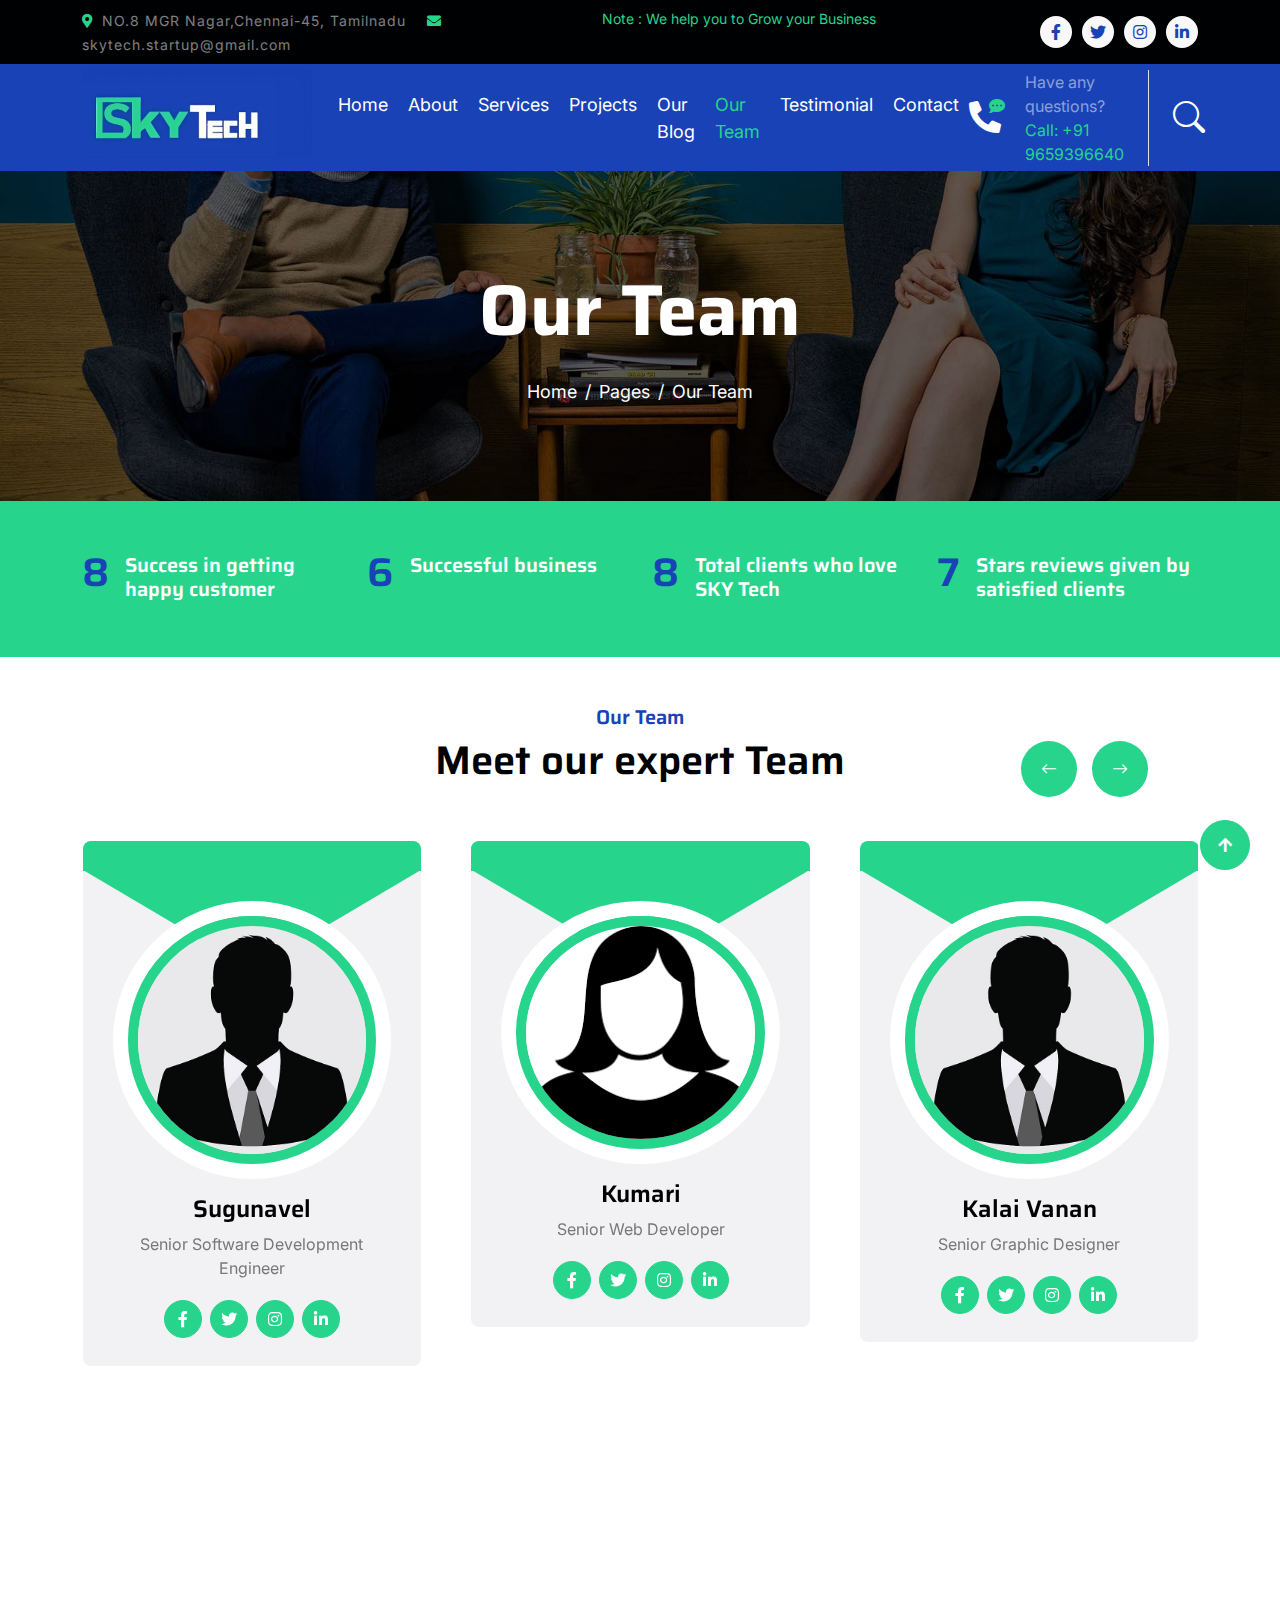
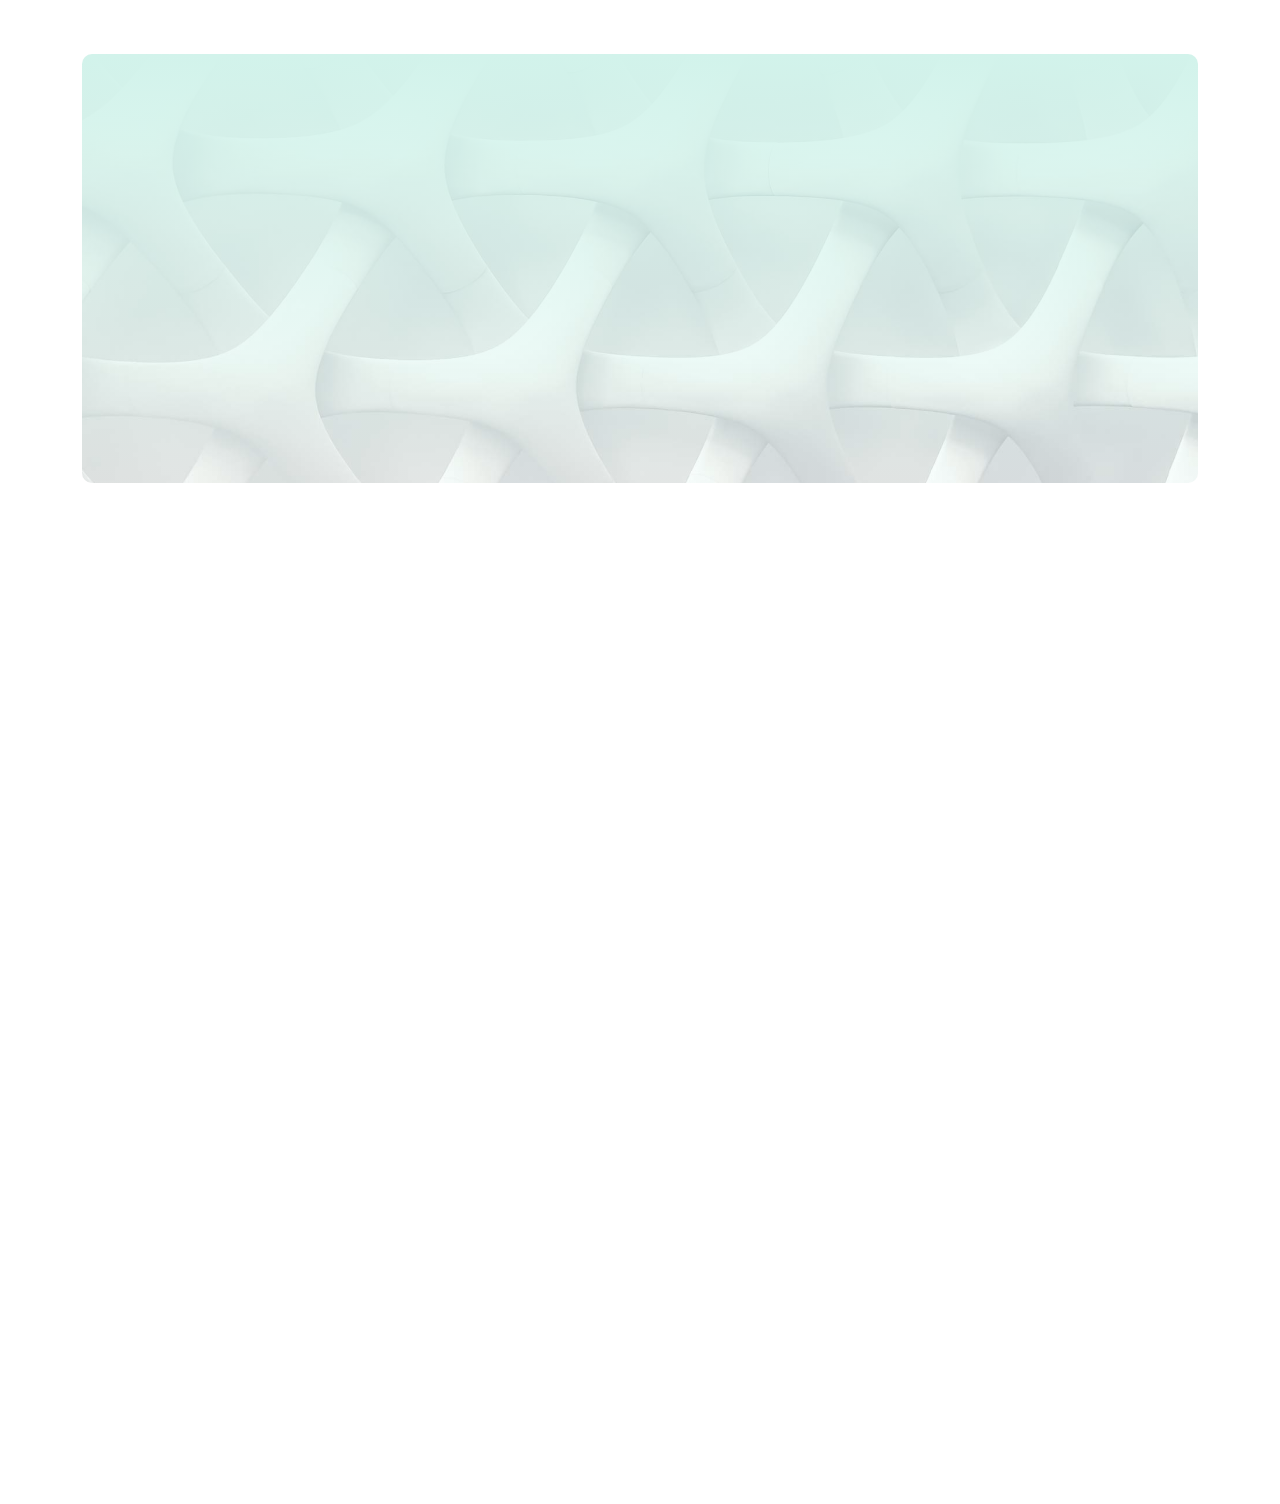
<file: team.html>
<!DOCTYPE html>
<html lang="en">

    <head>
        <meta charset="utf-8">
        <title>SKY TecH</title>
        <meta content="width=device-width, initial-scale=1.0" name="viewport">
        <meta content="" name="keywords">
        <meta content="" name="description">

        <!-- Google Web Fonts -->
        <link rel="preconnect" href="https://fonts.googleapis.com">
        <link rel="preconnect" href="https://fonts.gstatic.com" crossorigin>
        <link href="https://fonts.googleapis.com/css2?family=Inter:wght@400;500;600&family=Saira:wght@500;600;700&display=swap" rel="stylesheet"> 
        <link rel="icon" type="image/x-icon" href="img/sky_blue_bg.png"/>
        <!-- Icon Font Stylesheet -->
        <link href="https://cdnjs.cloudflare.com/ajax/libs/font-awesome/5.10.0/css/all.min.css" rel="stylesheet">
        <link href="https://cdn.jsdelivr.net/npm/bootstrap-icons@1.4.1/font/bootstrap-icons.css" rel="stylesheet">

        <!-- Libraries Stylesheet -->
        <link href="lib/animate/animate.min.css" rel="stylesheet">
        <link href="lib/owlcarousel/assets/owl.carousel.min.css" rel="stylesheet">

        <!-- Customized Bootstrap Stylesheet -->
        <link href="css/bootstrap.min.css" rel="stylesheet">

        <!-- Template Stylesheet -->
        <link href="css/style.css" rel="stylesheet">
    </head>

    <body>
        <!-- Header Start -->
        <!-- Spinner Start -->
<div id="spinner" class="show position-fixed translate-middle w-100 vh-100 top-50 start-50 d-flex align-items-center justify-content-center">
    <div class="spinner-grow text-primary" role="status"></div>
</div>
<!-- Spinner End -->

<!-- Topbar Start -->
<div class="container-fluid bg-dark py-2 d-none d-md-flex">
    <div class="container">
        <div class="d-flex justify-content-between topbar">
            <div class="top-info">
                <small class="me-3 text-white-50"><a href="#"><i class="fas fa-map-marker-alt me-2 text-secondary"></i></a>NO.8 MGR Nagar,Chennai-45, Tamilnadu</small>
                <small class="me-3 text-white-50"><a href="#"><i class="fas fa-envelope me-2 text-secondary"></i></a>skytech.startup@gmail.com</small>
            </div>
            <div id="note" class="text-secondary d-none d-xl-flex"><small>Note : We help you to Grow your Business</small></div>
            <div class="top-link">
                <a href="" class="bg-light nav-fill btn btn-sm-square rounded-circle"><i class="fab fa-facebook-f text-primary"></i></a>
                <a href="" class="bg-light nav-fill btn btn-sm-square rounded-circle"><i class="fab fa-twitter text-primary"></i></a>
                <a href="https://www.instagram.com/skytech.corporate/" target="_blank" class="bg-light nav-fill btn btn-sm-square rounded-circle"><i class="fab fa-instagram text-primary"></i></a>
                <a href="" class="bg-light nav-fill btn btn-sm-square rounded-circle me-0"><i class="fab fa-linkedin-in text-primary"></i></a>
            </div>
        </div>
    </div>
</div>
<!-- Topbar End -->

<!-- Navbar Start -->
<div class="container-fluid bg-primary">
    <div class="container">
        <nav class="navbar navbar-dark navbar-expand-lg py-0">
            <a href="index.html" class="navbar-brand">
                <h1 class="text-white fw-bold d-block"><img src="img/sky_blue_bg.png" style="    width: 230px;"/></h1>
            </a>
            <button type="button" class="navbar-toggler me-0" data-bs-toggle="collapse" data-bs-target="#navbarCollapse">
                <span class="navbar-toggler-icon"></span>
            </button>
            <div class="collapse navbar-collapse bg-transparent" id="navbarCollapse">
                <div class="navbar-nav ms-auto mx-xl-auto p-0">
                    <a href="index.html" class="nav-item nav-link">Home</a>
                    <a href="about.html" class="nav-item nav-link">About</a>
                    <a href="service.html" class="nav-item nav-link">Services</a>
                    <a href="project.html" class="nav-item nav-link">Projects</a>
                    <a href="blog.html" class="nav-item nav-link">Our Blog</a>
                    <a href="team.html" class="nav-item nav-link active text-secondary">Our Team</a>
                    <a href="testimonial.html" class="nav-item nav-link">Testimonial</a>
                    <!-- <div class="nav-item dropdown">
                        <a href="#" class="nav-link dropdown-toggle" data-bs-toggle="dropdown">Pages</a>
                        <div class="dropdown-menu rounded">
                             
                            <a href="testimonial.html" class="dropdown-item"></a>
                            <a href="404.html" class="dropdown-item">404 Page</a>
                        </div>
                    </div> -->
                    <a href="contact.html" class="nav-item nav-link">Contact</a>
                </div>
            </div>
            <div class="d-none d-xl-flex flex-shirink-0">
                <div id="phone-tada" class="d-flex align-items-center justify-content-center me-4">
                    <a href="" class="position-relative animated tada infinite">
                        <i class="fa fa-phone-alt text-white fa-2x"></i>
                        <div class="position-absolute" style="top: -7px; left: 20px;">
                            <span><i class="fa fa-comment-dots text-secondary"></i></span>
                        </div>
                    </a>
                </div>
                <div class="d-flex flex-column pe-4 border-end">
                    <span class="text-white-50">Have any questions?</span>
                    <span class="text-secondary">Call: +91 9659396640</span>
                </div>
                <div class="d-flex align-items-center justify-content-center ms-4 ">
                    <a href="#"><i class="bi bi-search text-white fa-2x"></i> </a>
                </div>
            </div>
        </nav>
    </div>
</div>
<!-- Navbar End -->
        <!-- Header End -->
        
        <!-- Page Header Start -->
        <div class="container-fluid page-header py-5">
            <div class="container text-center py-5">
                <h1 class="display-2 text-white mb-4 animated slideInDown">Our Team</h1>
                <nav aria-label="breadcrumb animated slideInDown">
                    <ol class="breadcrumb justify-content-center mb-0">
                        <li class="breadcrumb-item"><a href="#">Home</a></li>
                        <li class="breadcrumb-item"><a href="#">Pages</a></li>
                        <li class="breadcrumb-item" aria-current="page">Our Team</li>
                    </ol>
                </nav>
            </div>
        </div>
        <!-- Page Header End -->


        <!-- Fact Start -->
        <div class="container-fluid bg-secondary py-5">
    <div class="container">
        <div class="row">
            <div class="col-lg-3 wow fadeIn" data-wow-delay=".1s">
                <div class="d-flex counter">
                    <h1 class="me-3 text-primary counter-value">50</h1>
                    <h5 class="text-white mt-1">Success in getting happy customer</h5>
                </div>
            </div>
            <div class="col-lg-3 wow fadeIn" data-wow-delay=".3s">
                <div class="d-flex counter">
                    <h1 class="me-3 text-primary counter-value">35</h1>
                    <h5 class="text-white mt-1">Successful business</h5>
                </div>
            </div>
            <div class="col-lg-3 wow fadeIn" data-wow-delay=".5s">
                <div class="d-flex counter">
                    <h1 class="me-3 text-primary counter-value">50</h1>
                    <h5 class="text-white mt-1">Total clients who love SKY Tech</h5>
                </div>
            </div>
            <div class="col-lg-3 wow fadeIn" data-wow-delay=".7s">
                <div class="d-flex counter">
                    <h1 class="me-3 text-primary counter-value">40</h1>
                    <h5 class="text-white mt-1">Stars reviews given by satisfied clients</h5>
                </div>
            </div>
        </div>
    </div>
</div>
        <!-- Fact End -->


        <!-- Team Start -->
         <div class="container-fluid py-5 mb-5 team">
            <div class="container">
                <div class="text-center mx-auto pb-5 wow fadeIn" data-wow-delay=".3s" style="max-width: 600px;">
                    <h5 class="text-primary">Our Team</h5>
                    <h1>Meet our expert Team</h1>
                </div>
                <div class="owl-carousel team-carousel wow fadeIn" data-wow-delay=".5s">
                    <div class="rounded team-item">
                        <div class="team-content">
                            <div class="team-img-icon">
                                <div class="team-img rounded-circle">
                                    <img src="img/male-default.jpg" class="img-fluid w-100 rounded-circle" alt="">
                                </div>
                                <div class="team-name text-center py-3">
                                    <h4 class="">Sugunavel</h4>
                                    <p class="m-0">Senior Software Development Engineer</p>
                                </div>
                                <div class="team-icon d-flex justify-content-center pb-4">
                                    <a class="btn btn-square btn-secondary text-white rounded-circle m-1" href=""><i class="fab fa-facebook-f"></i></a>
                                    <a class="btn btn-square btn-secondary text-white rounded-circle m-1" href=""><i class="fab fa-twitter"></i></a>
                                    <a class="btn btn-square btn-secondary text-white rounded-circle m-1" href=""><i class="fab fa-instagram"></i></a>
                                    <a class="btn btn-square btn-secondary text-white rounded-circle m-1" href=""><i class="fab fa-linkedin-in"></i></a>
                                </div>
                            </div>
                        </div>
                    </div>
                    <div class="rounded team-item">
                        <div class="team-content">
                            <div class="team-img-icon">
                                <div class="team-img rounded-circle">
                                    <img src="img/female-default.png" class="img-fluid w-100 rounded-circle" alt="">
                                </div>
                                <div class="team-name text-center py-3">
                                    <h4 class="">Kumari</h4>
                                    <p class="m-0">Senior Web Developer</p>
                                </div>
                                <div class="team-icon d-flex justify-content-center pb-4">
                                    <a class="btn btn-square btn-secondary text-white rounded-circle m-1" href=""><i class="fab fa-facebook-f"></i></a>
                                    <a class="btn btn-square btn-secondary text-white rounded-circle m-1" href=""><i class="fab fa-twitter"></i></a>
                                    <a class="btn btn-square btn-secondary text-white rounded-circle m-1" href=""><i class="fab fa-instagram"></i></a>
                                    <a class="btn btn-square btn-secondary text-white rounded-circle m-1" href=""><i class="fab fa-linkedin-in"></i></a>
                                </div>
                            </div>
                        </div>
                    </div>
                    <div class="rounded team-item">
                        <div class="team-content">
                            <div class="team-img-icon">
                                <div class="team-img rounded-circle">
                                    <img src="img/male-default.jpg" class="img-fluid w-100 rounded-circle" alt="">
                                </div>
                                <div class="team-name text-center py-3">
                                    <h4 class="">Kalai Vanan</h4>
                                    <p class="m-0">Senior Graphic Designer</p>
                                </div>
                                <div class="team-icon d-flex justify-content-center pb-4">
                                    <a class="btn btn-square btn-secondary text-white rounded-circle m-1" href=""><i class="fab fa-facebook-f"></i></a>
                                    <a class="btn btn-square btn-secondary text-white rounded-circle m-1" href=""><i class="fab fa-twitter"></i></a>
                                    <a class="btn btn-square btn-secondary text-white rounded-circle m-1" href=""><i class="fab fa-instagram"></i></a>
                                    <a class="btn btn-square btn-secondary text-white rounded-circle m-1" href=""><i class="fab fa-linkedin-in"></i></a>
                                </div>
                            </div>
                        </div>
                    </div>
                    <div class="rounded team-item">
                        <div class="team-content">
                            <div class="team-img-icon">
                                <div class="team-img rounded-circle">
                                    <img src="img/male-default.jpg" class="img-fluid w-100 rounded-circle" alt="">
                                </div>
                                <div class="team-name text-center py-3">
                                    <h4 class="">Vasanth Kumar</h4>
                                    <p class="m-0">Graphic Designer</p>
                                </div>
                                <div class="team-icon d-flex justify-content-center pb-4">
                                    <a class="btn btn-square btn-secondary text-white rounded-circle m-1" href=""><i class="fab fa-facebook-f"></i></a>
                                    <a class="btn btn-square btn-secondary text-white rounded-circle m-1" href=""><i class="fab fa-twitter"></i></a>
                                    <a class="btn btn-square btn-secondary text-white rounded-circle m-1" href=""><i class="fab fa-instagram"></i></a>
                                    <a class="btn btn-square btn-secondary text-white rounded-circle m-1" href=""><i class="fab fa-linkedin-in"></i></a>
                                </div>
                            </div>
                        </div>
                    </div>
                    <div class="rounded team-item">
                        <div class="team-content">
                            <div class="team-img-icon">
                                <div class="team-img rounded-circle">
                                    <img src="img/male-default.jpg" class="img-fluid w-100 rounded-circle" alt="">
                                </div>
                                <div class="team-name text-center py-3">
                                    <h4 class="">Kishore</h4>
                                    <p class="m-0">Digital Marketing</p>
                                </div>
                                <div class="team-icon d-flex justify-content-center pb-4">
                                    <a class="btn btn-square btn-secondary text-white rounded-circle m-1" href=""><i class="fab fa-facebook-f"></i></a>
                                    <a class="btn btn-square btn-secondary text-white rounded-circle m-1" href=""><i class="fab fa-twitter"></i></a>
                                    <a class="btn btn-square btn-secondary text-white rounded-circle m-1" href=""><i class="fab fa-instagram"></i></a>
                                    <a class="btn btn-square btn-secondary text-white rounded-circle m-1" href=""><i class="fab fa-linkedin-in"></i></a>
                                </div>
                            </div>
                        </div>
                    </div>
                    <div class="rounded team-item">
                        <div class="team-content">
                            <div class="team-img-icon">
                                <div class="team-img rounded-circle">
                                    <img src="img/male-default.jpg" class="img-fluid w-100 rounded-circle" alt="">
                                </div>
                                <div class="team-name text-center py-3">
                                    <h4 class="">Arul Kumar</h4>
                                    <p class="m-0">Mobile App Developer</p>
                                </div>
                                <div class="team-icon d-flex justify-content-center pb-4">
                                    <a class="btn btn-square btn-secondary text-white rounded-circle m-1" href=""><i class="fab fa-facebook-f"></i></a>
                                    <a class="btn btn-square btn-secondary text-white rounded-circle m-1" href=""><i class="fab fa-twitter"></i></a>
                                    <a class="btn btn-square btn-secondary text-white rounded-circle m-1" href=""><i class="fab fa-instagram"></i></a>
                                    <a class="btn btn-square btn-secondary text-white rounded-circle m-1" href=""><i class="fab fa-linkedin-in"></i></a>
                                </div>
                            </div>
                        </div>
                    </div>
                    <div class="rounded team-item">
                        <div class="team-content">
                            <div class="team-img-icon">
                                <div class="team-img rounded-circle">
                                    <img src="img/male-default.jpg" class="img-fluid w-100 rounded-circle" alt="">
                                </div>
                                <div class="team-name text-center py-3">
                                    <h4 class="">Gowtham</h4>
                                    <p class="m-0">Netwoking Engineer</p>
                                </div>
                                <div class="team-icon d-flex justify-content-center pb-4">
                                    <a class="btn btn-square btn-secondary text-white rounded-circle m-1" href=""><i class="fab fa-facebook-f"></i></a>
                                    <a class="btn btn-square btn-secondary text-white rounded-circle m-1" href=""><i class="fab fa-twitter"></i></a>
                                    <a class="btn btn-square btn-secondary text-white rounded-circle m-1" href=""><i class="fab fa-instagram"></i></a>
                                    <a class="btn btn-square btn-secondary text-white rounded-circle m-1" href=""><i class="fab fa-linkedin-in"></i></a>
                                </div>
                            </div>
                        </div>
                    </div>
                </div>
            </div>
        </div>
        <!-- Team End -->


        <!-- Footer Start -->
         <script type="text/javascript">
   
    // Function to save form data
        function saveData(event) {
            event.preventDefault(); // Prevent form submission

            const name = document.getElementById('name').value;
            const email = document.getElementById('email').value;
            const mobile = document.getElementById('mobile').value;
            const message = document.getElementById('message').value;

            // Create an object to hold the data
            const formData = {
                name: name,
                email: email,
                mobile: mobile,
                message: message,
                timestamp: new Date().toISOString()
            };

            // Log the data to the console
            console.log("Form Data:", formData);

            // Get existing data from local storage
            const existingData = JSON.parse(localStorage.getItem('contactFormData')) || [];
            existingData.push(formData); // Append new data

            // Save updated data back to local storage
            localStorage.setItem('contactFormData', JSON.stringify(existingData));

            alert(`Thank you for contacting us, ${name}. We will get back to you soon.`);
            document.getElementById('contactForm').reset(); // Reset form
        }
     
</script>
<!-- Contact Start -->
<div class="container-fluid py-5 mb-5">
    <div class="container">
        <div class="text-center mx-auto pb-5 wow fadeIn" data-wow-delay=".3s" style="max-width: 600px;">
            <h5 class="text-primary">Get In Touch</h5>
            <h1 class="mb-3">Contact for any query</h1>
            <!-- <p class="mb-2">The contact form is currently inactive. Get a functional and working contact form with Ajax & PHP in a few minutes. Just copy and paste the files, add a little code and you're done. <a href="https://htmlcodex.com/contact-form">Download Now</a>.</p> -->
        </div>
        <div class="contact-detail position-relative p-5">
            <div class="row g-5 mb-5 justify-content-center">
                <div class="col-xl-4 col-lg-6 wow fadeIn" data-wow-delay=".3s">
                    <div class="d-flex bg-light p-3 rounded">
                        <div class="flex-shrink-0 btn-square bg-secondary rounded-circle" style="width: 64px; height: 64px;">
                            <i class="fas fa-map-marker-alt text-white"></i>
                        </div>
                        <div class="ms-3">
                            <h4 class="text-primary">Address</h4>
                            <a href="https://goo.gl/maps/Zd4BCynmTb98ivUJ6" target="_blank" class="h5">Chennai-600045 </br>Salem-636503</a>
                        </div>
                    </div>
                </div>
                <div class="col-xl-4 col-lg-6 wow fadeIn" data-wow-delay=".5s">
                    <div class="d-flex bg-light p-3 rounded">
                        <div class="flex-shrink-0 btn-square bg-secondary rounded-circle" style="width: 64px; height: 64px;">
                            <i class="fa fa-phone text-white"></i>
                        </div>
                        <div class="ms-3">
                            <h4 class="text-primary">Call Us</h4>
                            <a class="h5" href="tel:+91 9659396640" target="_blank">+91 9659396640</a></br>
                            <a class="h5" href="tel:+91 9659396640" target="_blank">+91 9894842640</a>
                        </div>
                    </div>
                </div>
                <div class="col-xl-4 col-lg-6 wow fadeIn" data-wow-delay=".7s">
                    <div class="d-flex bg-light p-3 rounded">
                        <div class="flex-shrink-0 btn-square bg-secondary rounded-circle" style="width: 64px; height: 64px;">
                            <i class="fa fa-envelope text-white"></i>
                        </div>
                        <div class="ms-3">
                            <h4 class="text-primary">Email Us</h4>
                            <a class="h5" href="mailto:skytech@gmail.com" target="_blank">skytech.startup@gmail.com</a>
                        </div>
                    </div>
                </div>
            </div>
            <div class="row g-5">
                <div class="col-lg-6 wow fadeIn" data-wow-delay=".3s">
                    <div class="p-5 h-100 rounded contact-map">
                        <iframe class="rounded w-100 h-100" src="https://www.google.com/maps/embed?pb=!1m13!1m8!1m3!1d522.7755612097294!2d80.111474!3d12.937337!3m2!1i1024!2i768!4f13.1!3m2!1m1!2zMTLCsDU2JzE0LjUiTiA4MMKwMDYnNDEuMiJF!5e1!3m2!1sen!2sin!4v1729764843428!5m2!1sen!2sin" style="border:0;" allowfullscreen="" loading="lazy" referrerpolicy="no-referrer-when-downgrade"></iframe>
                    </div>
                </div>
                
                <div class="col-lg-6 wow fadeIn" data-wow-delay=".5s">
                    <form id="contactForm" onsubmit="saveData(event)">
                    <div class="p-5 rounded contact-form">
                        <div class="mb-4">
                            <input type="text" id="name" name="name" class="form-control border-0 py-3" placeholder="Your Name">
                        </div>
                        <div class="mb-4">
                            <input type="email" id="email" name="email" class="form-control border-0 py-3" placeholder="Your Email">
                        </div>
                        <div class="mb-4">
                            <input type="text" id="mobile" name="mobile" class="form-control border-0 py-3" placeholder="Your Mobile Number">
                        </div>
                        <div class="mb-4">
                            <textarea class="w-100 form-control border-0 py-3" id="message" name="message" rows="6" cols="10" placeholder="Message"></textarea>
                        </div>
                        <div class="text-start">
                            <button class="btn bg-primary text-white py-3 px-5" type="submit">Send Message</button>
                        </div>
                    </div>
                    </form>
                    
                </div>
                
            </div>
        </div>
    </div> 
</div>
        <!-- Contact End -->
<div class="container-fluid footer bg-dark wow fadeIn" data-wow-delay=".3s">
    <div class="container pt-5 pb-4">
        <div class="row g-5">
            <div class="col-lg-3 col-md-6">
                <a href="index.html">
                    <h1 class="text-white fw-bold d-block"><img src="img/sky_black_bg.png" style="    width: 230px;" /></h1>
                </a>
                <p class="mt-4 text-light">At SKY TecH, we're not just about technology; we're about empowering businesses to bloom in
                              the digital era.</p>
                
                <div class="d-flex hightech-link">
                    <a href="" class="btn-light nav-fill btn btn-square rounded-circle me-2"><i class="fab fa-facebook-f text-primary"></i></a>
                    <a href="" class="btn-light nav-fill btn btn-square rounded-circle me-2"><i class="fab fa-twitter text-primary"></i></a>
                    <a href="https://www.instagram.com/skytech.corporate/" target="_blank" class="btn-light nav-fill btn btn-square rounded-circle me-2"><i class="fab fa-instagram text-primary"></i></a>
                    <a href="" class="btn-light nav-fill btn btn-square rounded-circle me-0"><i class="fab fa-linkedin-in text-primary"></i></a>
                </div>
            </div>
            <div class="col-lg-3 col-md-6">
                <a href="#" class="h3 text-secondary">Short Link</a>
                <div class="mt-4 d-flex flex-column short-link">
                    <a href="about.html" class="mb-2 text-white"><i class="fas fa-angle-right text-secondary me-2"></i>About us</a>
                    <a href="contact.html" class="mb-2 text-white"><i class="fas fa-angle-right text-secondary me-2"></i>Contact us</a>
                    <a href="service.html" class="mb-2 text-white"><i class="fas fa-angle-right text-secondary me-2"></i>Our Services</a>
                    <a href="project.html" class="mb-2 text-white"><i class="fas fa-angle-right text-secondary me-2"></i>Our Projects</a>
                    <a href="blog.html" class="mb-2 text-white"><i class="fas fa-angle-right text-secondary me-2"></i>Our Blog</a>
                </div>
            </div>
            <div class="col-lg-3 col-md-6">
                <a href="#" class="h3 text-secondary">Help Link</a>
                <div class="mt-4 d-flex flex-column help-link">
                    <a href="" class="mb-2 text-white"><i class="fas fa-angle-right text-secondary me-2"></i>Terms Of use</a>
                    <a href="" class="mb-2 text-white"><i class="fas fa-angle-right text-secondary me-2"></i>Privacy Policy</a>
                    <a href="" class="mb-2 text-white"><i class="fas fa-angle-right text-secondary me-2"></i>Helps</a>
                    <a href="" class="mb-2 text-white"><i class="fas fa-angle-right text-secondary me-2"></i>FQAs</a>
                    <a href="contact.html" class="mb-2 text-white"><i class="fas fa-angle-right text-secondary me-2"></i>Contact</a>
                </div>
            </div>
            <div class="col-lg-3 col-md-6">
                <a href="#" class="h3 text-secondary">Contact Us</a>
                <div class="text-white mt-4 d-flex flex-column contact-link">
                    <a href="#" class="pb-3 text-light border-bottom border-primary"><i class="fas fa-map-marker-alt text-secondary me-2"></i> Chennai - 600045</a>
                    <a href="#" class="pb-3 text-light border-bottom border-primary"><i class="fas fa-map-marker-alt text-secondary me-2"></i> Salem - 636503</a>
                    <a href="#" class="py-3 text-light border-bottom border-primary"><i class="fas fa-phone-alt text-secondary me-2"></i> +91 9659396640 </a>
                     <a href="#" class="py-3 text-light border-bottom border-primary"><i class="fas fa-phone-alt text-secondary me-2"></i> + 91 9894842640</a>
                    <a href="#" class="py-3 text-light border-bottom border-primary"><i class="fas fa-envelope text-secondary me-2"></i> skytech.startup@gmail.com</a>
                </div>
            </div>
        </div>
        <hr class="text-light mt-5 mb-4">
        <div class="row">
            <div class="col-md-6 text-center text-md-start">
                <p class="text-light"><a href="#" class="text-secondary text-white fw-bold "><i class="fas fa-copyright text-secondary me-2"></i> <img src="img/sky_black_bg.png" style="width: 90px;margin-top: -11px;"/> </a>, All right reserved.</p>
            </div>
            <div class="col-md-6 text-center text-md-end">
                <!--/*** This template is free as long as you keep the footer author’s credit link/attribution link/backlink. If you'd like to use the template without the footer author’s credit link/attribution link/backlink, you can purchase the Credit Removal License from "https://htmlcodex.com/credit-removal". Thank you for your support. ***/-->
                <span class="text-light fw-bold">Designed By<a href="https://htmlcodex.com" class="text-white"> <img src="img/sky_black_bg.png" style="width: 90px;margin-top: -11px;"/></a> </span>
            </div>
        </div>
    </div>
</div>
        <!-- Footer End -->


        <!-- Back to Top -->
        <a href="#" class="btn btn-secondary btn-square rounded-circle back-to-top"><i class="fa fa-arrow-up text-white"></i></a>

        
        <!-- JavaScript Libraries -->
        <script src="https://ajax.googleapis.com/ajax/libs/jquery/3.6.4/jquery.min.js"></script>
        <script src="https://cdn.jsdelivr.net/npm/bootstrap@5.0.0/dist/js/bootstrap.bundle.min.js"></script>
        <script src="lib/wow/wow.min.js"></script>
        <script src="lib/easing/easing.min.js"></script>
        <script src="lib/waypoints/waypoints.min.js"></script>
        <script src="lib/owlcarousel/owl.carousel.min.js"></script>

        <!-- Template Javascript -->
        <script src="js/main.js"></script>
    </body>

</html>
</file>
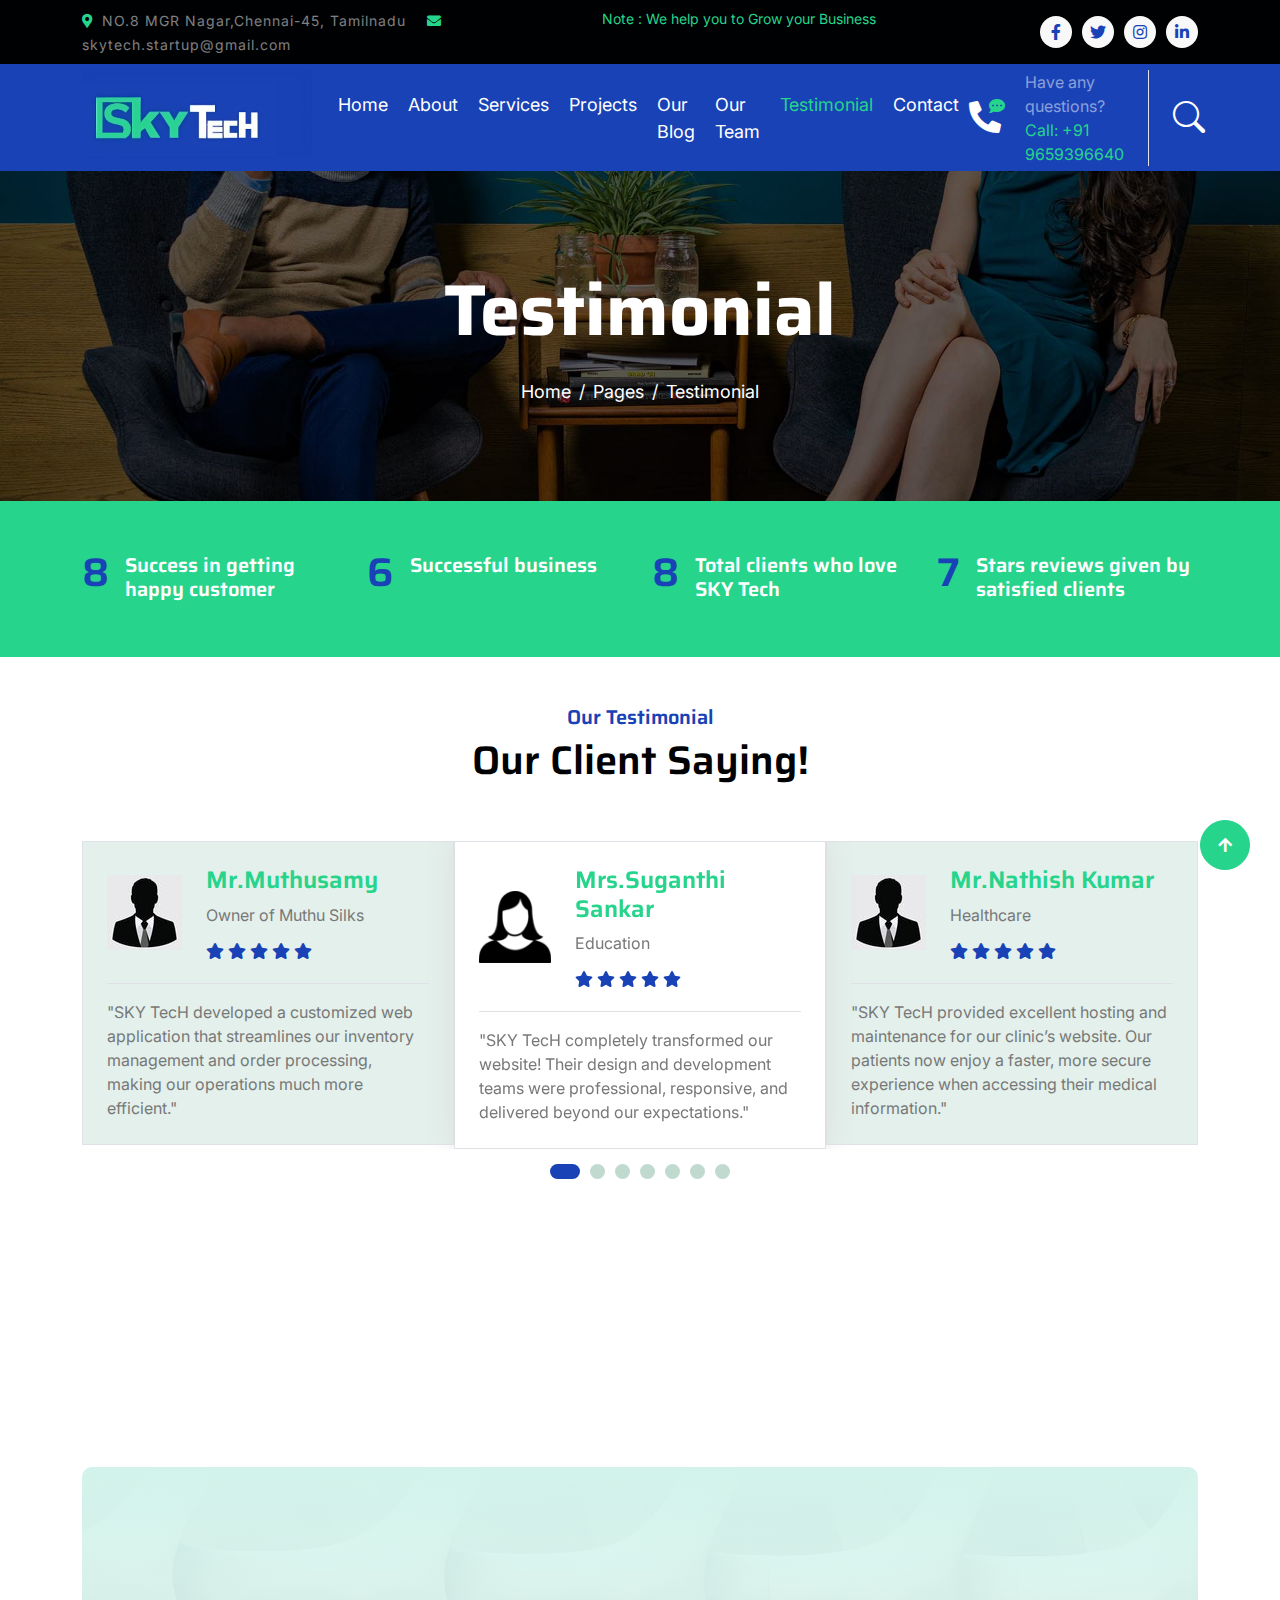
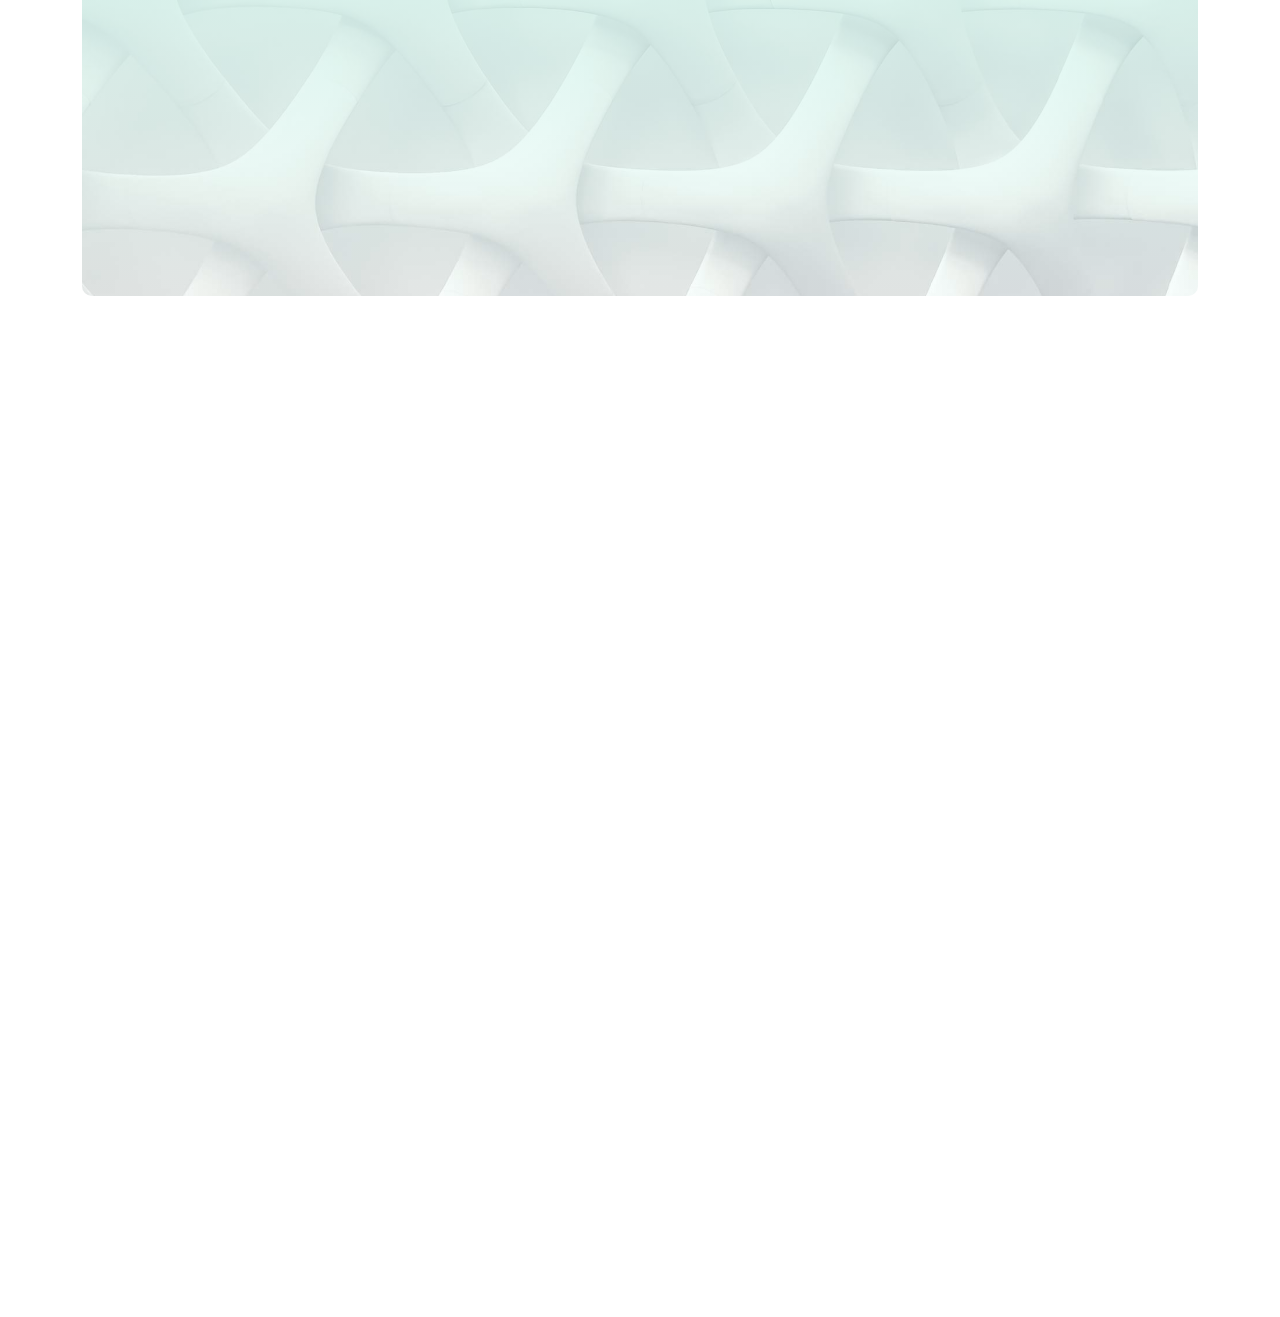
<file: testimonial.html>
<!DOCTYPE html>
<html lang="en">

    <head>
        <meta charset="utf-8">
        <title>SKY TecH</title>
        <meta content="width=device-width, initial-scale=1.0" name="viewport">
        <meta content="" name="keywords">
        <meta content="" name="description">

        <!-- Google Web Fonts -->
        <link rel="preconnect" href="https://fonts.googleapis.com">
        <link rel="preconnect" href="https://fonts.gstatic.com" crossorigin>
        <link href="https://fonts.googleapis.com/css2?family=Inter:wght@400;500;600&family=Saira:wght@500;600;700&display=swap" rel="stylesheet"> 
        <link rel="icon" type="image/x-icon" href="img/sky_blue_bg.png"/>
        <!-- Icon Font Stylesheet -->
        <link href="https://cdnjs.cloudflare.com/ajax/libs/font-awesome/5.10.0/css/all.min.css" rel="stylesheet">
        <link href="https://cdn.jsdelivr.net/npm/bootstrap-icons@1.4.1/font/bootstrap-icons.css" rel="stylesheet">

        <!-- Libraries Stylesheet -->
        <link href="lib/animate/animate.min.css" rel="stylesheet">
        <link href="lib/owlcarousel/assets/owl.carousel.min.css" rel="stylesheet">

        <!-- Customized Bootstrap Stylesheet -->
        <link href="css/bootstrap.min.css" rel="stylesheet">

        <!-- Template Stylesheet -->
        <link href="css/style.css" rel="stylesheet">
    </head>

    <body>
        <!-- Header Start -->
        <!-- Spinner Start -->
<div id="spinner" class="show position-fixed translate-middle w-100 vh-100 top-50 start-50 d-flex align-items-center justify-content-center">
    <div class="spinner-grow text-primary" role="status"></div>
</div>
<!-- Spinner End -->

<!-- Topbar Start -->
<div class="container-fluid bg-dark py-2 d-none d-md-flex">
    <div class="container">
        <div class="d-flex justify-content-between topbar">
            <div class="top-info">
                <small class="me-3 text-white-50"><a href="#"><i class="fas fa-map-marker-alt me-2 text-secondary"></i></a>NO.8 MGR Nagar,Chennai-45, Tamilnadu</small>
                <small class="me-3 text-white-50"><a href="#"><i class="fas fa-envelope me-2 text-secondary"></i></a>skytech.startup@gmail.com</small>
            </div>
            <div id="note" class="text-secondary d-none d-xl-flex"><small>Note : We help you to Grow your Business</small></div>
            <div class="top-link">
                <a href="" class="bg-light nav-fill btn btn-sm-square rounded-circle"><i class="fab fa-facebook-f text-primary"></i></a>
                <a href="" class="bg-light nav-fill btn btn-sm-square rounded-circle"><i class="fab fa-twitter text-primary"></i></a>
                <a href="https://www.instagram.com/skytech.corporate/" target="_blank" class="bg-light nav-fill btn btn-sm-square rounded-circle"><i class="fab fa-instagram text-primary"></i></a>
                <a href="" class="bg-light nav-fill btn btn-sm-square rounded-circle me-0"><i class="fab fa-linkedin-in text-primary"></i></a>
            </div>
        </div>
    </div>
</div>
<!-- Topbar End -->

<!-- Navbar Start -->
<div class="container-fluid bg-primary">
    <div class="container">
        <nav class="navbar navbar-dark navbar-expand-lg py-0">
            <a href="index.html" class="navbar-brand">
                <h1 class="text-white fw-bold d-block"><img src="img/sky_blue_bg.png" style="    width: 230px;"/></h1>
            </a>
            <button type="button" class="navbar-toggler me-0" data-bs-toggle="collapse" data-bs-target="#navbarCollapse">
                <span class="navbar-toggler-icon"></span>
            </button>
            <div class="collapse navbar-collapse bg-transparent" id="navbarCollapse">
                <div class="navbar-nav ms-auto mx-xl-auto p-0">
                    <a href="index.html" class="nav-item nav-link">Home</a>
                    <a href="about.html" class="nav-item nav-link">About</a>
                    <a href="service.html" class="nav-item nav-link">Services</a>
                    <a href="project.html" class="nav-item nav-link">Projects</a>
                    <a href="blog.html" class="nav-item nav-link">Our Blog</a>
                    <a href="team.html" class="nav-item nav-link">Our Team</a>
                    <a href="testimonial.html" class="nav-item nav-link active text-secondary">Testimonial</a>
                    <!-- <div class="nav-item dropdown">
                        <a href="#" class="nav-link dropdown-toggle" data-bs-toggle="dropdown">Pages</a>
                        <div class="dropdown-menu rounded">
                             
                            <a href="testimonial.html" class="dropdown-item"></a>
                            <a href="404.html" class="dropdown-item">404 Page</a>
                        </div>
                    </div> -->
                    <a href="contact.html" class="nav-item nav-link">Contact</a>
                </div>
            </div>
            <div class="d-none d-xl-flex flex-shirink-0">
                <div id="phone-tada" class="d-flex align-items-center justify-content-center me-4">
                    <a href="" class="position-relative animated tada infinite">
                        <i class="fa fa-phone-alt text-white fa-2x"></i>
                        <div class="position-absolute" style="top: -7px; left: 20px;">
                            <span><i class="fa fa-comment-dots text-secondary"></i></span>
                        </div>
                    </a>
                </div>
                <div class="d-flex flex-column pe-4 border-end">
                    <span class="text-white-50">Have any questions?</span>
                    <span class="text-secondary">Call: +91 9659396640</span>
                </div>
                <div class="d-flex align-items-center justify-content-center ms-4 ">
                    <a href="#"><i class="bi bi-search text-white fa-2x"></i> </a>
                </div>
            </div>
        </nav>
    </div>
</div>
<!-- Navbar End -->
        <!-- Header End -->

        
        <!-- Page Header Start -->
        <div class="container-fluid page-header py-5">
            <div class="container text-center py-5">
                <h1 class="display-2 text-white mb-4 animated slideInDown">Testimonial</h1>
                <nav aria-label="breadcrumb animated slideInDown">
                    <ol class="breadcrumb justify-content-center mb-0">
                        <li class="breadcrumb-item"><a href="#">Home</a></li>
                        <li class="breadcrumb-item"><a href="#">Pages</a></li>
                        <li class="breadcrumb-item" aria-current="page">Testimonial</li>
                    </ol>
                </nav>
            </div>
        </div>
        <!-- Page Header End -->


        <!-- Fact Start -->
        <div class="container-fluid bg-secondary py-5">
    <div class="container">
        <div class="row">
            <div class="col-lg-3 wow fadeIn" data-wow-delay=".1s">
                <div class="d-flex counter">
                    <h1 class="me-3 text-primary counter-value">50</h1>
                    <h5 class="text-white mt-1">Success in getting happy customer</h5>
                </div>
            </div>
            <div class="col-lg-3 wow fadeIn" data-wow-delay=".3s">
                <div class="d-flex counter">
                    <h1 class="me-3 text-primary counter-value">35</h1>
                    <h5 class="text-white mt-1">Successful business</h5>
                </div>
            </div>
            <div class="col-lg-3 wow fadeIn" data-wow-delay=".5s">
                <div class="d-flex counter">
                    <h1 class="me-3 text-primary counter-value">50</h1>
                    <h5 class="text-white mt-1">Total clients who love SKY Tech</h5>
                </div>
            </div>
            <div class="col-lg-3 wow fadeIn" data-wow-delay=".7s">
                <div class="d-flex counter">
                    <h1 class="me-3 text-primary counter-value">40</h1>
                    <h5 class="text-white mt-1">Stars reviews given by satisfied clients</h5>
                </div>
            </div>
        </div>
    </div>
</div>
        <!-- Fact End -->


        <!-- Testimonial Start -->
        <div class="container-fluid testimonial py-5 mb-5">
            <div class="container">
                <div class="text-center mx-auto pb-5 wow fadeIn" data-wow-delay=".3s" style="max-width: 600px;">
                    <h5 class="text-primary">Our Testimonial</h5>
                    <h1>Our Client Saying!</h1>
                </div>
                <div class="owl-carousel testimonial-carousel wow fadeIn" data-wow-delay=".5s">
                    <div class="testimonial-item border p-4">
                        <div class="d-flex align-items-center">
                            <div class="">
                                <img src="img/female-profile.png" alt="">
                            </div>
                            <div class="ms-4">
                                <h4 class="text-secondary">Mrs.Suganthi Sankar</h4>
                                <p class="m-0 pb-3">Education</p>
                                <div class="d-flex pe-5">
                                    <i class="fas fa-star me-1 text-primary"></i>
                                    <i class="fas fa-star me-1 text-primary"></i>
                                    <i class="fas fa-star me-1 text-primary"></i>
                                    <i class="fas fa-star me-1 text-primary"></i>
                                    <i class="fas fa-star me-1 text-primary"></i>
                                </div>
                            </div>
                        </div>
                        <div class="border-top mt-4 pt-3">
                            <p class="mb-0">"SKY TecH completely transformed our website! Their design and development teams were professional, responsive, and delivered beyond our expectations."</p>
                        </div>
                    </div>
                   
                    <div class="testimonial-item border p-4">
                        <div class=" d-flex align-items-center">
                            <div class="">
                                <img src="img/male-profile.jpg" alt="">
                            </div>
                            <div class="ms-4">
                                <h4 class="text-secondary">Mr.Nathish Kumar</h4>
                                <p class="m-0 pb-3">Healthcare</p>
                                <div class="d-flex pe-5">
                                    <i class="fas fa-star me-1 text-primary"></i>
                                    <i class="fas fa-star me-1 text-primary"></i>
                                    <i class="fas fa-star me-1 text-primary"></i>
                                    <i class="fas fa-star me-1 text-primary"></i>
                                    <i class="fas fa-star me-1 text-primary"></i>
                                </div>
                            </div>
                        </div>
                        <div class="border-top mt-4 pt-3">
                            <p class="mb-0">"SKY TecH provided excellent hosting and maintenance for our clinic’s website. Our patients now enjoy a faster, more secure experience when accessing their medical information."</p>
                        </div>
                    </div>
                    <div class="testimonial-item border p-4">
                        <div class=" d-flex align-items-center">
                            <div class="">
                                <img src="img/male-profile.jpg" alt="">
                            </div>
                            <div class="ms-4">
                                <h4 class="text-secondary">Mr.Jagadeesan</h4>
                                <p class="m-0 pb-3">Networking</p>
                                <div class="d-flex pe-5">
                                    <i class="fas fa-star me-1 text-primary"></i>
                                    <i class="fas fa-star me-1 text-primary"></i>
                                    <i class="fas fa-star me-1 text-primary"></i>
                                    <i class="fas fa-star me-1 text-primary"></i>
                                    <i class="fas fa-star me-1 text-primary"></i>
                                </div>
                            </div>
                        </div>
                        <div class="border-top mt-4 pt-3">
                            <p class="mb-0">"I highly recommend SKY TecH for web hosting and maintenance. Our site has never been more secure, and the team is always quick to resolve any issues."</p>
                        </div>
                    </div>
                    <div class="testimonial-item border p-4">
                        <div class=" d-flex align-items-center">
                            <div class="">
                                <img src="img/female-profile.png" alt="">
                            </div>
                            <div class="ms-4">
                                <h4 class="text-secondary">Mrs.Jayanthi</h4>
                                <p class="m-0 pb-3">Healthcare</p>
                                <div class="d-flex pe-5">
                                    <i class="fas fa-star me-1 text-primary"></i>
                                    <i class="fas fa-star me-1 text-primary"></i>
                                    <i class="fas fa-star me-1 text-primary"></i>
                                    <i class="fas fa-star me-1 text-primary"></i>
                                    <i class="fas fa-star me-1 text-primary"></i>
                                </div>
                            </div>
                        </div>
                        <div class="border-top mt-4 pt-3">
                            <p class="mb-0">"SKY TecH’s expertise in mobile app development helped us create an intuitive app that allows parents to easily track their children’s medical records and appointments."</p>
                        </div>
                    </div>
                     <div class="testimonial-item border p-4">
                        <div class=" d-flex align-items-center">
                            <div class="">
                                <img src="img/female-profile.png" alt="">
                            </div>
                            <div class="ms-4">
                                <h4 class="text-secondary">Mrs.Vasanthi Sanjeeve Gandhi</h4>
                                <p class="m-0 pb-3">Education</p>
                                <div class="d-flex pe-5">
                                    <i class="fas fa-star me-1 text-primary"></i>
                                    <i class="fas fa-star me-1 text-primary"></i>
                                    <i class="fas fa-star me-1 text-primary"></i>
                                    <i class="fas fa-star me-1 text-primary"></i>
                                    <i class="fas fa-star me-1 text-primary"></i>
                                </div>
                            </div>
                        </div>
                        <div class="border-top mt-4 pt-3">
                            <p class="mb-0">"The SKY TecH team took the time to understand our vision and created a custom web solution that perfectly fits our educational platform’s needs."</p>
                        </div>
                    </div>
                    <div class="testimonial-item border p-4">
                        <div class=" d-flex align-items-center">
                            <div class="">
                                <img src="img/male-profile.jpg" alt="">
                            </div>
                            <div class="ms-4">
                                <h4 class="text-secondary">Mr.Manikandan</h4>
                                <p class="m-0 pb-3">Cupcake Creations</p>
                                <div class="d-flex pe-5">
                                    <i class="fas fa-star me-1 text-primary"></i>
                                    <i class="fas fa-star me-1 text-primary"></i>
                                    <i class="fas fa-star me-1 text-primary"></i>
                                    <i class="fas fa-star me-1 text-primary"></i>
                                    <i class="fas fa-star me-1 text-primary"></i>
                                </div>
                            </div>
                        </div>
                        <div class="border-top mt-4 pt-3">
                            <p class="mb-0">"Thanks to SKY TecH’s digital marketing services, we’ve seen a major increase in online orders and social media engagement. Our bakery is busier than ever!"</p>
                        </div>
                    </div>
                     <div class="testimonial-item border p-4">
                        <div class=" d-flex align-items-center">
                            <div class="">
                                <img src="img/male-profile.jpg" alt="">
                            </div>
                            <div class="ms-4">
                                <h4 class="text-secondary">Mr.Muthusamy</h4>
                                <p class="m-0 pb-3">Owner of Muthu Silks</p>
                                <div class="d-flex pe-5">
                                    <i class="fas fa-star me-1 text-primary"></i>
                                    <i class="fas fa-star me-1 text-primary"></i>
                                    <i class="fas fa-star me-1 text-primary"></i>
                                    <i class="fas fa-star me-1 text-primary"></i>
                                    <i class="fas fa-star me-1 text-primary"></i>
                                </div>
                            </div>
                        </div>
                        <div class="border-top mt-4 pt-3">
                            <p class="mb-0">"SKY TecH developed a customized web application that streamlines our inventory management and order processing, making our operations much more efficient."</p>
                        </div>
                    </div>
                </div>
            </div>
        </div>

        <!-- Testimonial End -->


        <!-- Footer Start -->
         <script type="text/javascript">
   
    // Function to save form data
        function saveData(event) {
            event.preventDefault(); // Prevent form submission

            const name = document.getElementById('name').value;
            const email = document.getElementById('email').value;
            const mobile = document.getElementById('mobile').value;
            const message = document.getElementById('message').value;

            // Create an object to hold the data
            const formData = {
                name: name,
                email: email,
                mobile: mobile,
                message: message,
                timestamp: new Date().toISOString()
            };

            // Log the data to the console
            console.log("Form Data:", formData);

            // Get existing data from local storage
            const existingData = JSON.parse(localStorage.getItem('contactFormData')) || [];
            existingData.push(formData); // Append new data

            // Save updated data back to local storage
            localStorage.setItem('contactFormData', JSON.stringify(existingData));

            alert(`Thank you for contacting us, ${name}. We will get back to you soon.`);
            document.getElementById('contactForm').reset(); // Reset form
        }
     
</script>
<!-- Contact Start -->
<div class="container-fluid py-5 mb-5">
    <div class="container">
        <div class="text-center mx-auto pb-5 wow fadeIn" data-wow-delay=".3s" style="max-width: 600px;">
            <h5 class="text-primary">Get In Touch</h5>
            <h1 class="mb-3">Contact for any query</h1>
            <!-- <p class="mb-2">The contact form is currently inactive. Get a functional and working contact form with Ajax & PHP in a few minutes. Just copy and paste the files, add a little code and you're done. <a href="https://htmlcodex.com/contact-form">Download Now</a>.</p> -->
        </div>
        <div class="contact-detail position-relative p-5">
            <div class="row g-5 mb-5 justify-content-center">
                <div class="col-xl-4 col-lg-6 wow fadeIn" data-wow-delay=".3s">
                    <div class="d-flex bg-light p-3 rounded">
                        <div class="flex-shrink-0 btn-square bg-secondary rounded-circle" style="width: 64px; height: 64px;">
                            <i class="fas fa-map-marker-alt text-white"></i>
                        </div>
                        <div class="ms-3">
                            <h4 class="text-primary">Address</h4>
                            <a href="https://goo.gl/maps/Zd4BCynmTb98ivUJ6" target="_blank" class="h5">Chennai-600045 </br>Salem-636503</a>
                        </div>
                    </div>
                </div>
                <div class="col-xl-4 col-lg-6 wow fadeIn" data-wow-delay=".5s">
                    <div class="d-flex bg-light p-3 rounded">
                        <div class="flex-shrink-0 btn-square bg-secondary rounded-circle" style="width: 64px; height: 64px;">
                            <i class="fa fa-phone text-white"></i>
                        </div>
                        <div class="ms-3">
                            <h4 class="text-primary">Call Us</h4>
                            <a class="h5" href="tel:+91 9659396640" target="_blank">+91 9659396640</a></br>
                            <a class="h5" href="tel:+91 9659396640" target="_blank">+91 9894842640</a>
                        </div>
                    </div>
                </div>
                <div class="col-xl-4 col-lg-6 wow fadeIn" data-wow-delay=".7s">
                    <div class="d-flex bg-light p-3 rounded">
                        <div class="flex-shrink-0 btn-square bg-secondary rounded-circle" style="width: 64px; height: 64px;">
                            <i class="fa fa-envelope text-white"></i>
                        </div>
                        <div class="ms-3">
                            <h4 class="text-primary">Email Us</h4>
                            <a class="h5" href="mailto:skytech@gmail.com" target="_blank">skytech.startup@gmail.com</a>
                        </div>
                    </div>
                </div>
            </div>
            <div class="row g-5">
                <div class="col-lg-6 wow fadeIn" data-wow-delay=".3s">
                    <div class="p-5 h-100 rounded contact-map">
                        <iframe class="rounded w-100 h-100" src="https://www.google.com/maps/embed?pb=!1m13!1m8!1m3!1d522.7755612097294!2d80.111474!3d12.937337!3m2!1i1024!2i768!4f13.1!3m2!1m1!2zMTLCsDU2JzE0LjUiTiA4MMKwMDYnNDEuMiJF!5e1!3m2!1sen!2sin!4v1729764843428!5m2!1sen!2sin" style="border:0;" allowfullscreen="" loading="lazy" referrerpolicy="no-referrer-when-downgrade"></iframe>
                    </div>
                </div>
                
                <div class="col-lg-6 wow fadeIn" data-wow-delay=".5s">
                    <form id="contactForm" onsubmit="saveData(event)">
                    <div class="p-5 rounded contact-form">
                        <div class="mb-4">
                            <input type="text" id="name" name="name" class="form-control border-0 py-3" placeholder="Your Name">
                        </div>
                        <div class="mb-4">
                            <input type="email" id="email" name="email" class="form-control border-0 py-3" placeholder="Your Email">
                        </div>
                        <div class="mb-4">
                            <input type="text" id="mobile" name="mobile" class="form-control border-0 py-3" placeholder="Your Mobile Number">
                        </div>
                        <div class="mb-4">
                            <textarea class="w-100 form-control border-0 py-3" id="message" name="message" rows="6" cols="10" placeholder="Message"></textarea>
                        </div>
                        <div class="text-start">
                            <button class="btn bg-primary text-white py-3 px-5" type="submit">Send Message</button>
                        </div>
                    </div>
                    </form>
                    
                </div>
                
            </div>
        </div>
    </div> 
</div>
        <!-- Contact End -->
<div class="container-fluid footer bg-dark wow fadeIn" data-wow-delay=".3s">
    <div class="container pt-5 pb-4">
        <div class="row g-5">
            <div class="col-lg-3 col-md-6">
                <a href="index.html">
                    <h1 class="text-white fw-bold d-block"><img src="img/sky_black_bg.png" style="    width: 230px;" /></h1>
                </a>
                <p class="mt-4 text-light">At SKY TecH, we're not just about technology; we're about empowering businesses to bloom in
                              the digital era.</p>
                
                <div class="d-flex hightech-link">
                    <a href="" class="btn-light nav-fill btn btn-square rounded-circle me-2"><i class="fab fa-facebook-f text-primary"></i></a>
                    <a href="" class="btn-light nav-fill btn btn-square rounded-circle me-2"><i class="fab fa-twitter text-primary"></i></a>
                    <a href="https://www.instagram.com/skytech.corporate/" target="_blank" class="btn-light nav-fill btn btn-square rounded-circle me-2"><i class="fab fa-instagram text-primary"></i></a>
                    <a href="" class="btn-light nav-fill btn btn-square rounded-circle me-0"><i class="fab fa-linkedin-in text-primary"></i></a>
                </div>
            </div>
            <div class="col-lg-3 col-md-6">
                <a href="#" class="h3 text-secondary">Short Link</a>
                <div class="mt-4 d-flex flex-column short-link">
                    <a href="about.html" class="mb-2 text-white"><i class="fas fa-angle-right text-secondary me-2"></i>About us</a>
                    <a href="contact.html" class="mb-2 text-white"><i class="fas fa-angle-right text-secondary me-2"></i>Contact us</a>
                    <a href="service.html" class="mb-2 text-white"><i class="fas fa-angle-right text-secondary me-2"></i>Our Services</a>
                    <a href="project.html" class="mb-2 text-white"><i class="fas fa-angle-right text-secondary me-2"></i>Our Projects</a>
                    <a href="blog.html" class="mb-2 text-white"><i class="fas fa-angle-right text-secondary me-2"></i>Our Blog</a>
                </div>
            </div>
            <div class="col-lg-3 col-md-6">
                <a href="#" class="h3 text-secondary">Help Link</a>
                <div class="mt-4 d-flex flex-column help-link">
                    <a href="" class="mb-2 text-white"><i class="fas fa-angle-right text-secondary me-2"></i>Terms Of use</a>
                    <a href="" class="mb-2 text-white"><i class="fas fa-angle-right text-secondary me-2"></i>Privacy Policy</a>
                    <a href="" class="mb-2 text-white"><i class="fas fa-angle-right text-secondary me-2"></i>Helps</a>
                    <a href="" class="mb-2 text-white"><i class="fas fa-angle-right text-secondary me-2"></i>FQAs</a>
                    <a href="contact.html" class="mb-2 text-white"><i class="fas fa-angle-right text-secondary me-2"></i>Contact</a>
                </div>
            </div>
            <div class="col-lg-3 col-md-6">
                <a href="#" class="h3 text-secondary">Contact Us</a>
                <div class="text-white mt-4 d-flex flex-column contact-link">
                    <a href="#" class="pb-3 text-light border-bottom border-primary"><i class="fas fa-map-marker-alt text-secondary me-2"></i> Chennai - 600045</a>
                    <a href="#" class="pb-3 text-light border-bottom border-primary"><i class="fas fa-map-marker-alt text-secondary me-2"></i> Salem - 636503</a>
                    <a href="#" class="py-3 text-light border-bottom border-primary"><i class="fas fa-phone-alt text-secondary me-2"></i> +91 9659396640 </a>
                     <a href="#" class="py-3 text-light border-bottom border-primary"><i class="fas fa-phone-alt text-secondary me-2"></i> + 91 9894842640</a>
                    <a href="#" class="py-3 text-light border-bottom border-primary"><i class="fas fa-envelope text-secondary me-2"></i> skytech.startup@gmail.com</a>
                </div>
            </div>
        </div>
        <hr class="text-light mt-5 mb-4">
        <div class="row">
            <div class="col-md-6 text-center text-md-start">
                <p class="text-light"><a href="#" class="text-secondary text-white fw-bold "><i class="fas fa-copyright text-secondary me-2"></i> <img src="img/sky_black_bg.png" style="width: 90px;margin-top: -11px;"/> </a>, All right reserved.</p>
            </div>
            <div class="col-md-6 text-center text-md-end">
                <!--/*** This template is free as long as you keep the footer author’s credit link/attribution link/backlink. If you'd like to use the template without the footer author’s credit link/attribution link/backlink, you can purchase the Credit Removal License from "https://htmlcodex.com/credit-removal". Thank you for your support. ***/-->
                <span class="text-light fw-bold">Designed By<a href="https://htmlcodex.com" class="text-white"> <img src="img/sky_black_bg.png" style="width: 90px;margin-top: -11px;"/></a> </span>
            </div>
        </div>
    </div>
</div>
        <!-- Footer End -->

        <!-- Back to Top -->
        <a href="#" class="btn btn-secondary btn-square rounded-circle back-to-top"><i class="fa fa-arrow-up text-white"></i></a>
        
        <!-- JavaScript Libraries -->
        <script src="https://ajax.googleapis.com/ajax/libs/jquery/3.6.4/jquery.min.js"></script>
        <script src="https://cdn.jsdelivr.net/npm/bootstrap@5.0.0/dist/js/bootstrap.bundle.min.js"></script>
        <script src="lib/wow/wow.min.js"></script>
        <script src="lib/easing/easing.min.js"></script>
        <script src="lib/waypoints/waypoints.min.js"></script>
        <script src="lib/owlcarousel/owl.carousel.min.js"></script>

        <!-- Template Javascript -->
        <script src="js/main.js"></script>
    </body>

</html>
</file>
<file: css/style.css>
/*** Spinner Start ***/

#spinner {
    opacity: 0;
    visibility: hidden;
    transition: opacity .8s ease-out, visibility 0s linear .5s;
    z-index: 99999;
 }

 #spinner.show {
     transition: opacity .8s ease-out, visibility 0s linear .0s;
     visibility: visible;
     opacity: 1;
 }

/*** Spinner End ***/


/*** Button Start ***/
.btn {
    font-weight: 600;
    transition: .5s;
}

.btn-square {
    width: 38px;
    height: 38px;
}

.btn-sm-square {
    width: 32px;
    height: 32px;
}

.btn-md-square {
    width: 46px;
    height: 46px;
}

.btn-lg-square {
    width: 58px;
    height: 58px;
}

.btn-square,
.btn-sm-square,
.btn-md-square,
.btn-lg-square {
    padding: 0;
    display: flex;
    align-items: center;
    justify-content: center;
    font-weight: normal;
}

.back-to-top {
    position: fixed;
    width: 50px;
    height: 50px;
    right: 30px;
    bottom: 30px;
    z-index: 99;
}

/*** Button End ***/


/*** Topbar Start ***/

.topbar .top-info {
    letter-spacing: 1px;
}

.topbar .top-link {
    display: flex;
    align-items: center;
    justify-content: center;
}

.topbar .top-link a {
    margin-right: 10px;
}

#note {
    width: 500px;
    overflow: hidden;
}

#note small {
    position: relative;
    display: inline-block;
    animation: mymove 5s infinite;
    animation-timing-function: all;
}

@keyframes mymove {
    from {left: -100%;}
    to {left: 100%;}
}

/*** Topbar End ***/


/*** Navbar Start ***/
.navbar .navbar-nav {
    padding: 15px 0;
}

.navbar .navbar-nav .nav-link {
    padding: 10px;
    color: var(--bs-white);
    font-size: 18px;
    outline: none;
    
}

.navbar .navbar-nav .nav-link:hover,
.navbar .navbar-nav .nav-link.active {
    color: var(--bs-secondary) !important;
}

.navbar .dropdown-toggle::after {
    border: none;
    content: "\f107";
    font-family: "font awesome 5 free";
    font-weight: 900;
    vertical-align: middle;
    margin-left: 8px;
}

@media (min-width: 992px) {
    .navbar .nav-item .dropdown-menu {
        display: block;
        visibility: hidden;
        top: 100%;
        transform: rotateX(-75deg);
        transform-origin: 0% 0%;
        transition: .5s;
        opacity: 0;
    }
}

.navbar .nav-item:hover .dropdown-menu {
    transform: rotateX(0deg);
    visibility: visible;
    transition: .5s;
    opacity: 1;
}

/*** Navbar End ***/


/*** Carousel Start ***/

.carousel-item {
    position: relative;
}

.carousel-item::after {
    content: "";
    width: 100%;
    height: 100%;
    position: absolute;
    top: 0;
    left: 0;
    background: rgba(0, 0, 0, .6);
}

.carousel-caption {
    height: 100%;
    display: flex;
    align-items: center;
    justify-content: center;
    z-index: 1;
}

.carousel-item p {
    max-width: 700px;
    margin: 0 auto 35px auto;
}

.carousel-control-prev {
    width: 90px;
    height: 60px;
    position: absolute;
    top: 50%;
    left: 0;
    background: var(--bs-primary);
    border-radius: 0 50px 50px 0;
    opacity: 1;
}

.carousel-control-prev:hover {
    background: var(--bs-secondary);
    transition: .8s;
}

.carousel-control-next {
    width: 90px;
    height: 60px;
    position: absolute;
    top: 50%;
    right: 0;
    background: var(--bs-primary);
    border-radius: 50px 0 0 50px;
    opacity: 1;
}

.carousel-control-next:hover {
    background: var(--bs-secondary);
    transition: .8s;
}

.carousel-caption .carousel-content a button.carousel-content-btn1 {
    background: var(--bs-secondary);
    color: var(--bs-dark);
    opacity: 1;
    border: 0;
    border-radius: 20px;
}

.carousel-caption .carousel-content a button.carousel-content-btn1:hover {
    background: var(--bs-primary);
    color: #ffffff;
    border: 0;
    opacity: 1;
    transition: 1s;
    border-radius: 20px;
}

.carousel-caption .carousel-content a button.carousel-content-btn2 {
    background: var(--bs-primary);
    color: var(--bs-white);
    opacity: 1;
    border: 0;
    border-radius: 20px;
}

.carousel-caption .carousel-content a button.carousel-content-btn2:hover {
    background: var(--bs-secondary);
    color: var(--bs-dark);
    border: 0;
    opacity: 1;
    transition: 1s;
    border-radius: 20px;
}

#carouselId .carousel-indicators li {
    width: 30px;
    height: 10px;
    background: var(--bs-primary);
    margin: 10px;
    border-radius: 30px;
    opacity: 1;
}

#carouselId .carousel-indicators li:hover {
    background: var(--bs-secondary);
    opacity: 1;
}

#carouselId .carousel-indicators li.active {
    background: #26d48c;
    opacity: 1;
}

@media (max-width: 992px) {
    .carousel-item {
        min-height: 500px;
    }
    
    .carousel-item img {
        min-height: 500px;
        object-fit: cover;
    }

    .carousel-item h1 {
        font-size: 40px !important;
    }

    .carousel-item p {
        font-size: 16px !important;
    }
}

@media (max-width: 768px) {
    .carousel-item {
        min-height: 400px;
    }
    
    .carousel-item img {
        min-height: 400px;
        object-fit: cover;
    }

    .carousel-item h1 {
        font-size: 28px !important;
    }

    .carousel-item p {
        font-size: 14px !important;
    }
}

.page-header {
    background: linear-gradient(rgba(0, 0, 0, .6), rgba(0, 0, 0, .6)), url(../img/carousel-1.jpg) center center no-repeat;
    background-size: cover;
}

.page-header .breadcrumb-item+.breadcrumb-item::before {
    color: var(--bs-white);
}

.page-header .breadcrumb-item,
.page-header .breadcrumb-item a {
    font-size: 18px;
    color: var(--bs-white);
}

/*** Carousel End ***/


/*** Services Start ***/

.services .services-item {
    box-shadow: 0 0 60px rgba(0, 0, 0, .2);
    width: 100%;
    height: 100%;
    border-radius: 10px;
    padding: 10px 0;
    position: relative;
}


.services-content::after {
    position: absolute;
    content: "";
    width: 100%;
    height: 0;
    top: 0;
    left: 0;
    border-radius: 10px 10px 0 0;
    background: rgba(3, 43, 243, 0.8);
    transition: .5s;
}

.services-content::after {
    top: 0;
    bottom: auto;
    border-radius: 10px 10px 10px 10px;
}

.services-item:hover .services-content::after {
    height: 100%;
    opacity: 1;
    transition: .5s;
}

.services-item:hover .services-content-icon {
    position: relative;
    z-index: 2;
}

.services-item .services-content-icon i,
.services-item .services-content-icon p {
    transition: .5s;
}

.services-item:hover .services-content-icon i {
    color: var(--bs-secondary) !important;
}

.services-item:hover .services-content-icon p {
    color: var(--bs-white);
}

/*** Services End ***/


/*** Project Start ***/

.project-img {
    position: relative;
    padding: 15px;
}

.project-img::before {
    content: "";
    position: absolute;
    width: 150px;
    height: 150px;
    top: 0;
    left: 0;
    background: var(--bs-secondary);
    border-radius: 10px;
    opacity: 1;
    z-index: -1;
    transition: .5s;
}

.project-img::after {
    content: "";
    width: 150px;
    height: 150px;
    position: absolute;
    right: 0;
    bottom: 0;
    background: var(--bs-primary);
    border-radius: 10px;
    opacity: 1;
    z-index: -1;
    transition: .5s;
}

.project-content {
    position: absolute;
    width: 100%;
    height: 100%;
    top: 0;
    left: 0;
    display: flex;
    align-items: center;
    justify-content: center;
    opacity: 0;
}

.project-content a {
    display: inline-block;
    padding: 20px 25px;
    background: var(--bs-primary);
    border-radius: 10px;
}

.project-item:hover .project-content {
    opacity: 1;
    transition: .5s;
}

.project-item:hover .project-img::before,
.project-item:hover .project-img::after {
    opacity: 0;
}

/*** Project End ***/


/*** Blog Start ***/
.blog-item .blog-btn {
    z-index: 2;
}

.blog-btn .blog-btn-icon {
    height: 50px;
    position: relative;
    overflow: hidden;
}

.blog-btn-icon .blog-icon-2 {
    display: flex;
    position: absolute;
    top: 6px;
    left: -140px;
    
}

.blog-btn-icon:hover .blog-icon-2 {
    transition: 1s;
    left: 5px;
    top: 6px;
    padding-bottom: 5px;
}
.blog-icon-1 {
    position: relative;
    top: -4px;
}
.blog-btn-icon:hover .blog-icon-1 {
    top: 0;
    right: -140px;
    transition: 1s;
}

/*** Blog End ***/


/*** Team Start ***/

.team-item {
    border-top: 30px solid var(--bs-secondary) !important;
    background: rgba(239, 239, 241, 0.8);
}

.team-content::before {
    height: 200px;
    display: block;
    content: "";
    position: relative;
    top: -101px;
    background: var(--bs-secondary);
    clip-path: polygon(50% 50%, 100% 50%, 50% 100%, 0% 50%);
    padding: 60px;
    opacity: 1;
}

.team-img-icon {
    position: relative;
    margin-top: -200px;
    padding: 30px;
    padding-bottom: 0;
}

.team-img {
    border: 15px solid var(--bs-white);
}

.team-img img {
    border: 10px solid var(--bs-secondary);
    transition: .5s;
}

.team-item:hover h4 {
    color: var(--bs-primary);
    transition: .5s;
}

.team-item:hover .team-img img {
    transform: scale(1.05);
    border: 10px solid var(--bs-secondary);
}

.team-carousel .owl-stage {
    position: relative;
    width: 100%;
    height: 100%;
}

.team-carousel .owl-nav {
    position: absolute;
    top: -100px;
    right: 50px;
    display: flex;
}

.team-carousel .owl-nav .owl-prev,
.team-carousel .owl-nav .owl-next {
    width: 56px;
    height: 56px;
    border-radius: 56px;
    margin-left: 15px;
    background: var(--bs-secondary);
    color: var(--bs-white);
    display: flex;
    align-items: center;
    justify-content: center;
    transition: .5s;
}

.team-carousel .owl-nav .owl-prev:hover,
.team-carousel .owl-nav .owl-next:hover {
    background: var(--bs-primary);
    color: var(--bs-white);
}

@media (max-width: 992px) {
    .team-carousel {
        margin-top: 3rem;
    }

    .team-carousel .owl-nav {
        top: -85px;
        left: 50%;
        right: auto;
        transform: translateX(-50%);
        margin-left: -15px;
    }
}

/*** Team End ***/


/*** Testimonial Start ***/

.testimonial-item {
    background: #e3f0eb;

}

.testimonial-carousel .owl-dots {
    margin-top: 15px;
    display: flex;
    align-items: flex-end;
    justify-content: center;
}

.testimonial-carousel .owl-dot {
    position: relative;
    display: inline-block;
    margin: 0 5px;
    width: 15px;
    height: 15px;
    background: #c1dad0;
    border-radius: 15px;
    transition: .5s;
}

.testimonial-carousel .owl-dot.active {
    width: 30px;
    background: var(--bs-primary);
}

.testimonial-carousel .owl-item.center {
    position: relative;
    z-index: 1;
}

.testimonial-carousel .owl-item .testimonial-item {
    transition: .5s;
}

.testimonial-carousel .owl-item.center .testimonial-item {
    background: #FFFFFF !important;
    box-shadow: 0 0 30px #DDDDDD;
}

/*** Testimonial End ***/


/*** Contact Start ***/
.contact-detail::before {
    position: absolute;
    content: "";
    height: 50%;
    width: 100%;
    top: 0;
    left: 0;
    background: linear-gradient(rgb(210, 243, 235, 1), rgba(230, 250, 245, .3)), url(../img/background.jpg) center center no-repeat;
    background-size: cover;
    border-radius: 10px;
    z-index: -1;
}

.contact-map {
    background: #26d48c;
}

.contact-form {
    background: #26d48c;
}

/*** Contact End ***/


/*** Footer Start ***/

.footer .short-link a,
.footer .help-link a,
.footer .contact-link a {
    transition: .5s;
}

.footer .short-link a:hover,
.footer .help-link a:hover,
.footer .contact-link a:hover {
    letter-spacing: 1px;
}

.footer .hightech-link a:hover {
    background: var(--bs-secondary);
    border: 0;
}

/*** Footer End ***/
</file>
